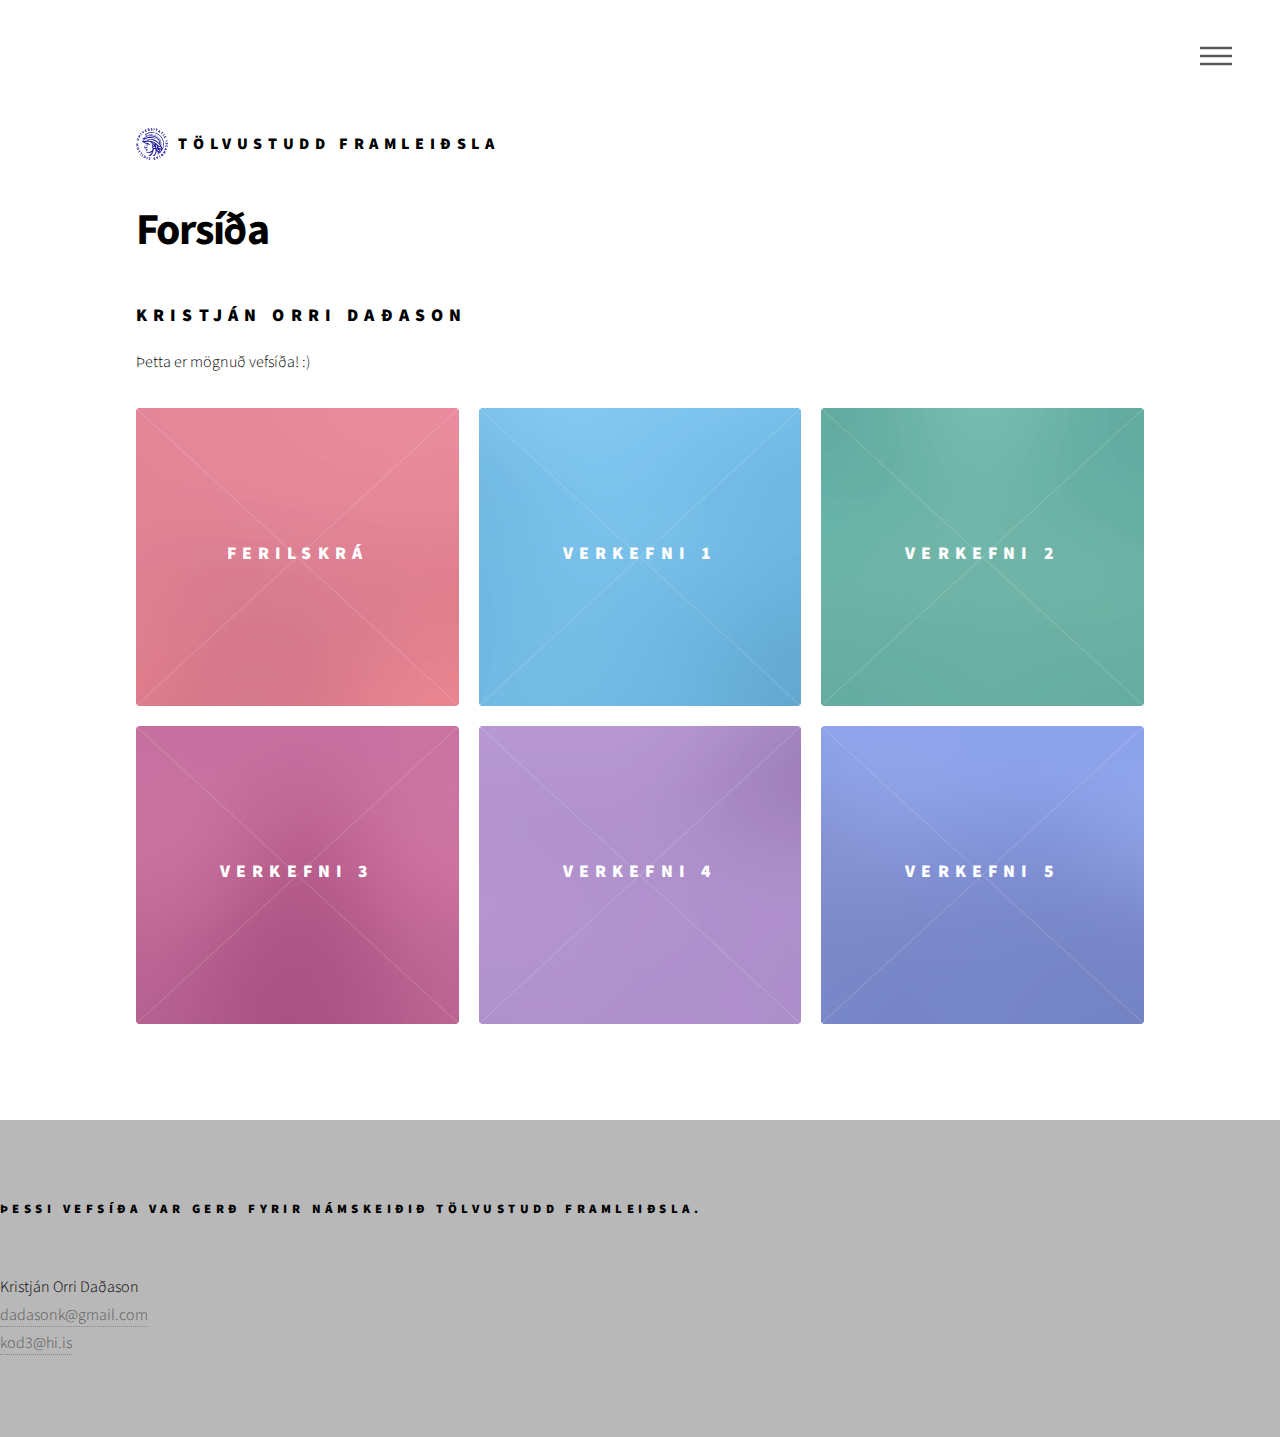
<file: index.html>
<!DOCTYPE HTML>
<!--
	Phantom by HTML5 UP
	html5up.net | @ajlkn
	Free for personal and commercial use under the CCA 3.0 license (html5up.net/license)
-->
<html>
	<head>
		<title>Forsíða VÉL608G Kristján Orri Daðason</title>
		<meta charset="utf-8" />
		<meta name="viewport" content="width=device-width, initial-scale=1, user-scalable=no" />
		<link rel="stylesheet" href="assets/css/main.css" />
		<noscript><link rel="stylesheet" href="assets/css/noscript.css" /></noscript>
	</head>
	<body class="is-preload">
		<!-- Wrapper -->
			<div id="wrapper">

				<!-- Header -->
					<header id="header">
						<div class="inner">

							<!-- Logo -->
								<a href="index.html" class="logo">
									<span class="symbol"><img src="images/HI_logo.svg" alt="" /></span><span class="title">Tölvustudd framleiðsla</span>
								</a>

							<!-- Nav -->
								<nav>
									<ul>
										<li><a href="#menu">Menu</a></li>
									</ul>
								</nav>

						</div>
					</header>

				<!-- Menu -->
					<nav id="menu">
						<h2>Kristján Orri Daðason</h2>
						<ul>
							<li><a href="index.html">Forsíða</a></li>
							<li><a href="nanar_um_mig.html">Ferilskrá</a></li>
							<li><a href="verkefni1.html">Verkefni 1</a></li>
							<li><a href="generic.html">Verkefni 2</a></li>
							<li><a href="elements.html">Elements</a></li>
						</ul>
					</nav>

				<!-- Main -->
					<div id="main">
						<div class="inner">
							<header>
								<h1>Forsíða</h1>
								<h2>Kristján Orri Daðason</h2>
								<p>Þetta er mögnuð vefsíða! :)</p>
							</header>
							<section class="tiles">
								<article class="style1">
									<span class="image">
										<img src="images/pic01.jpg" alt="" />
									</span>
									<a href="nanar_um_mig.html">
										<h2>Ferilskrá</h2>
										<div class="content">
											<p>Upplýsingar um mig</p>
										</div>
									</a>
								</article>
								<article class="style2">
									<span class="image">
										<img src="images/pic02.jpg" alt="" />
									</span>
									<a href="verkefni1.html">
										<h2>Verkefni 1</h2>
										<div class="content">
											<p>Nánar um vinnslu á verkefni 1</p>
										</div>
									</a>
								</article>
								<article class="style3">
									<span class="image">
										<img src="images/pic03.jpg" alt="" />
									</span>
									<a href="verkefni2.html">
										<h2>Verkefni 2</h2>
										<div class="content">
											<p>To be continued...</p>
										</div>
									</a>
								</article>
								<article class="style4">
									<span class="image">
										<img src="images/pic04.jpg" alt="" />
									</span>
									<a href="generic.html">
										<h2>Verkefni 3</h2>
										<div class="content">
											<p>To be continued...</p>
										</div>
									</a>
								</article>
								<article class="style5">
									<span class="image">
										<img src="images/pic05.jpg" alt="" />
									</span>
									<a href="generic.html">
										<h2>Verkefni 4</h2>
										<div class="content">
											<p>To be continued...</p>
										</div>
									</a>
								</article>
								<article class="style6">
									<span class="image">
										<img src="images/pic06.jpg" alt="" />
									</span>
									<a href="generic.html">
										<h2>Verkefni 5</h2>
										<div class="content">
											<p>To be continued...</p>
										</div>
									</a>
								</article>
							</section>
						</div>
					</div>

				<!-- Footer -->
				<footer id="footer">
					<div>
						<h4>Þessi vefsíða var gerð fyrir námskeiðið Tölvustudd Framleiðsla.</h4><br>
						<p>Kristján Orri Daðason<br>
						<a href="mailto:dadasonk@gmail.com">dadasonk@gmail.com</a><br>
						<a href="mailto:kod3@hi.is">kod3@hi.is</a></p>
					</div>
				</footer>

			</div>

		<!-- Scripts -->
			<script src="assets/js/jquery.min.js"></script>
			<script src="assets/js/browser.min.js"></script>
			<script src="assets/js/breakpoints.min.js"></script>
			<script src="assets/js/util.js"></script>
			<script src="assets/js/main.js"></script>

	</body>
</html>
</file>
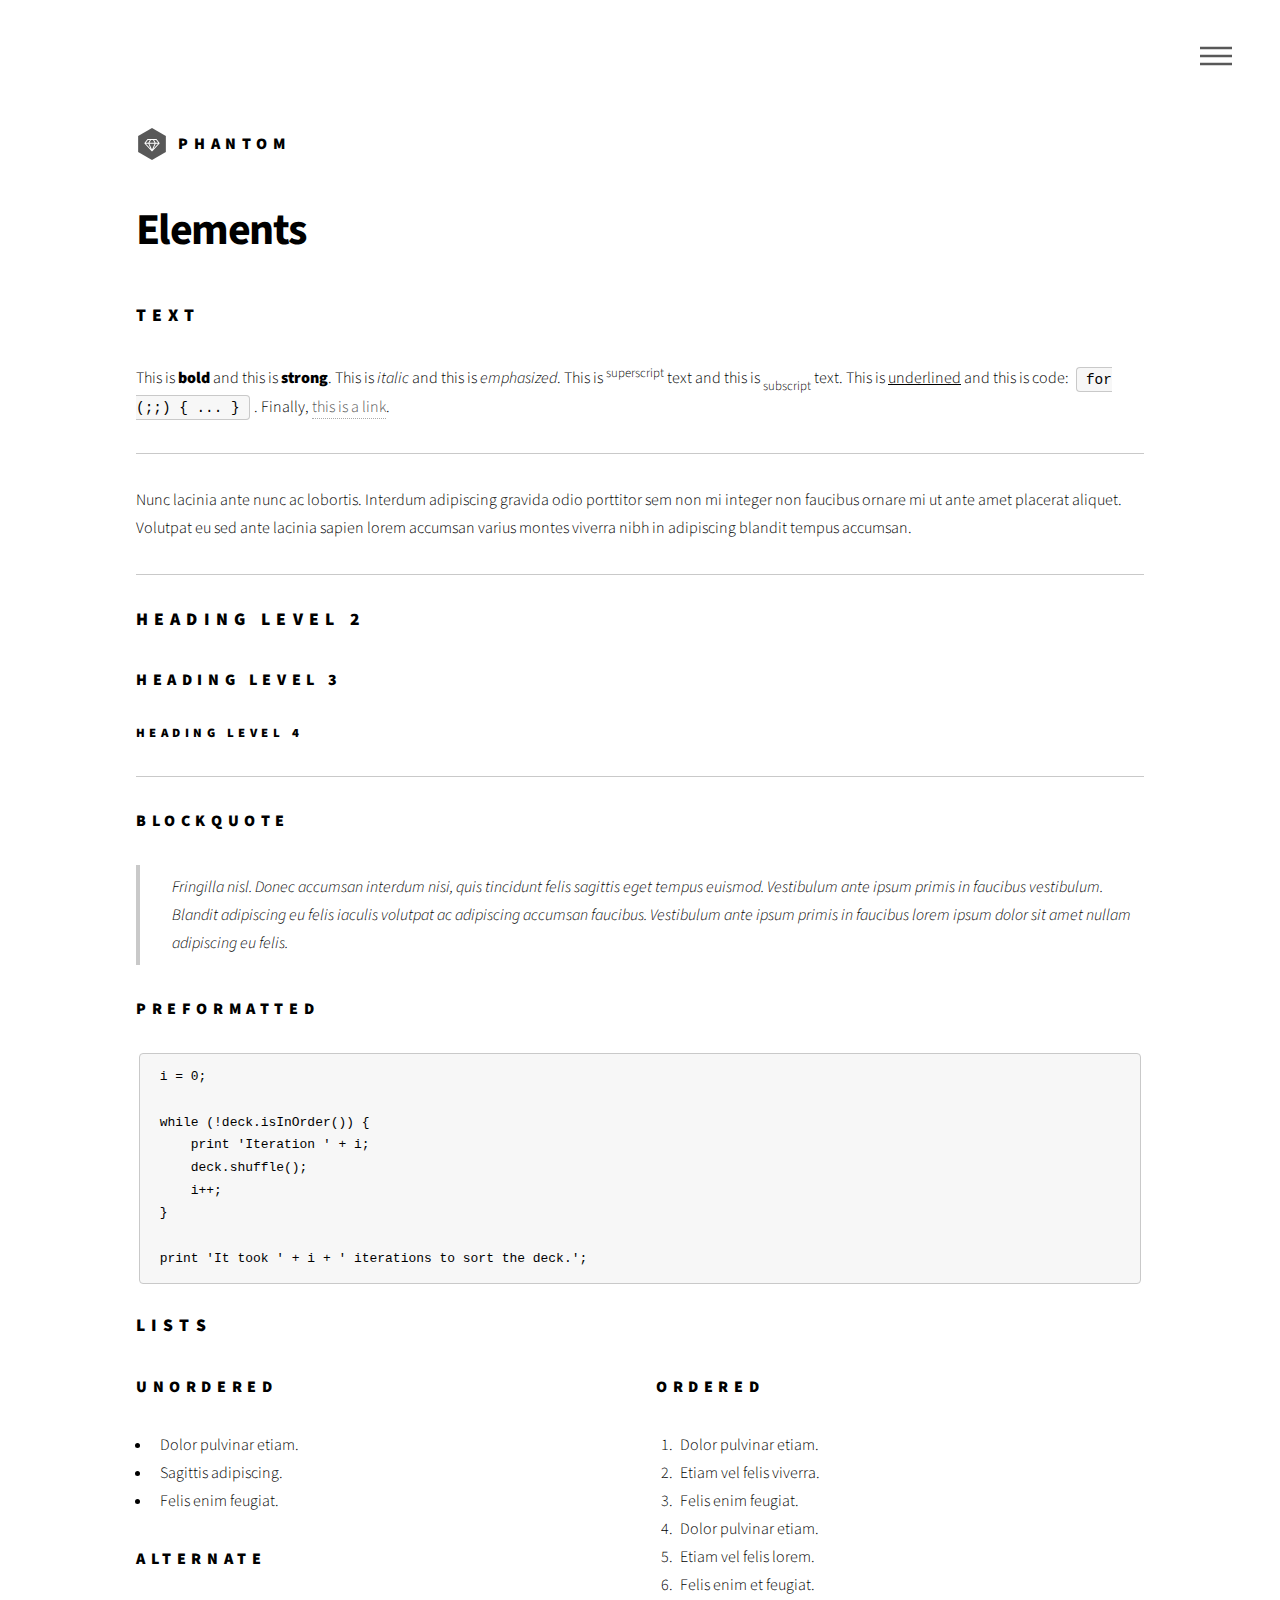
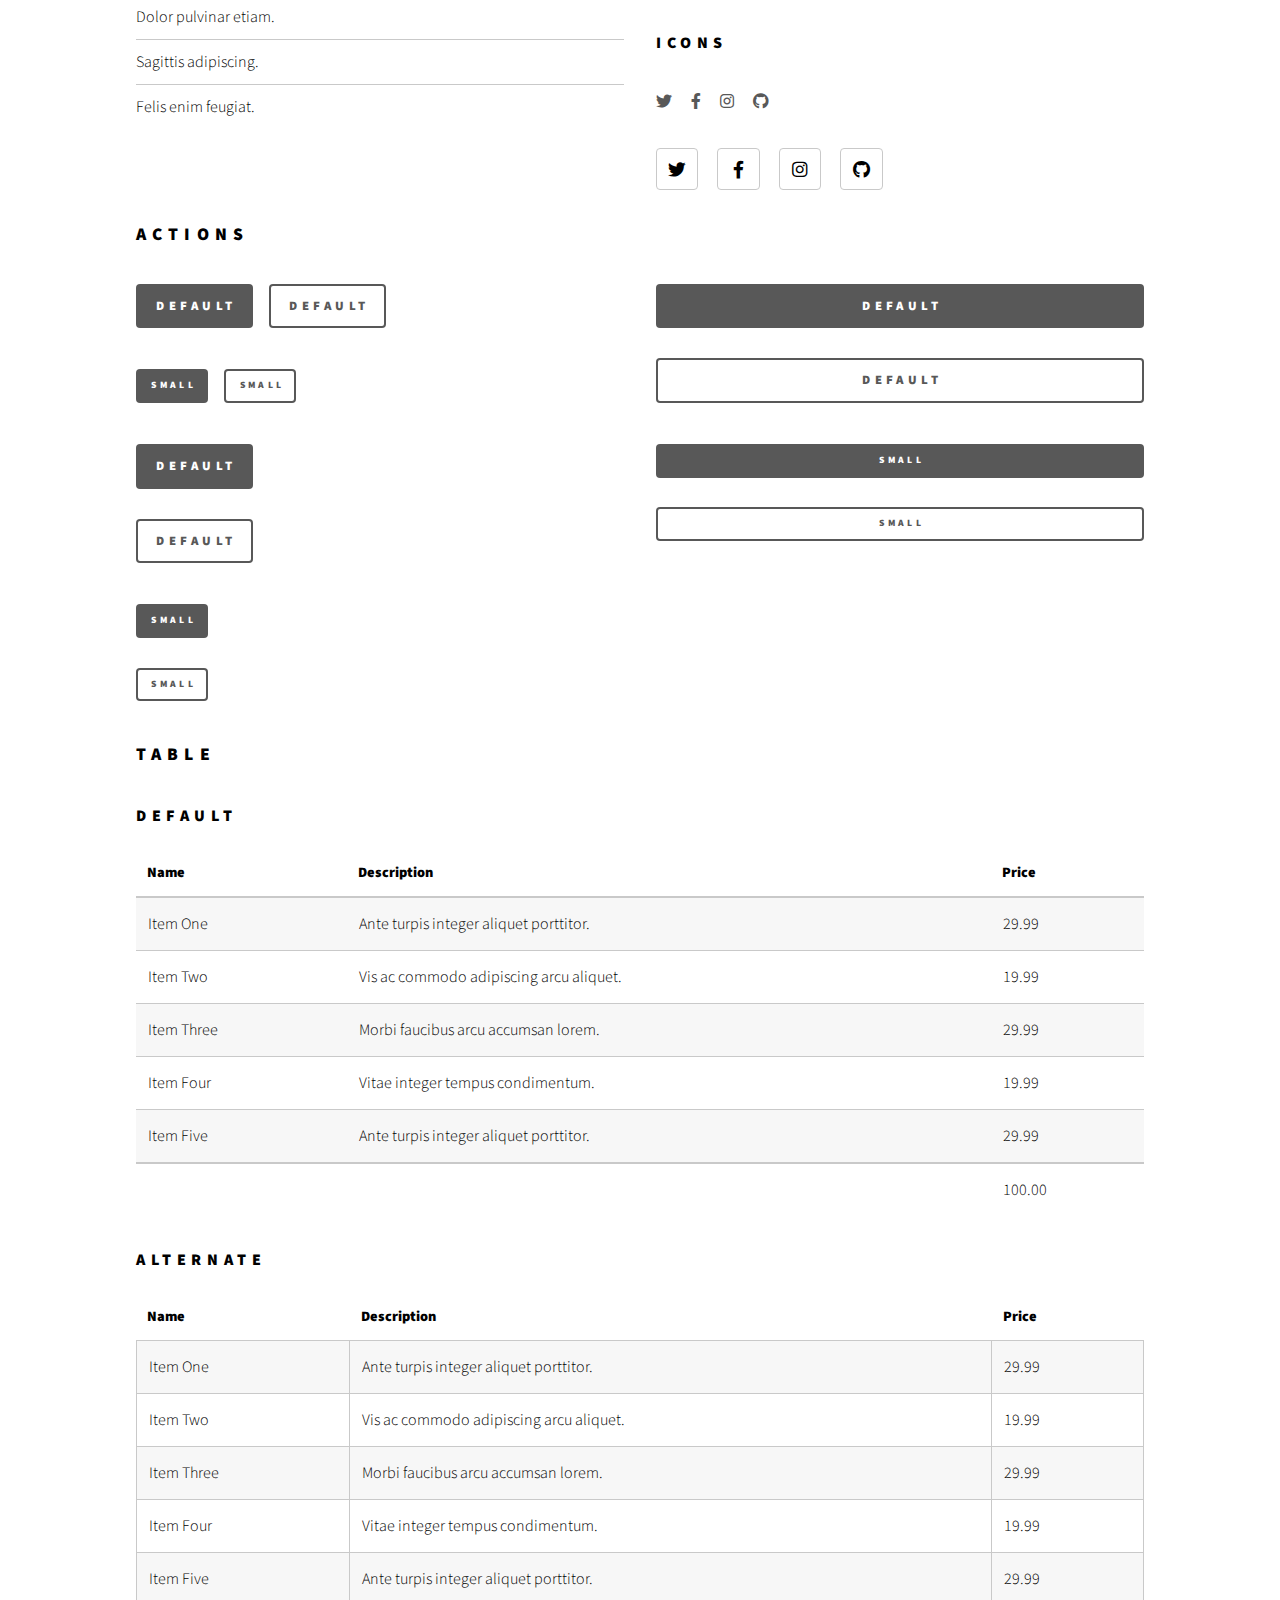
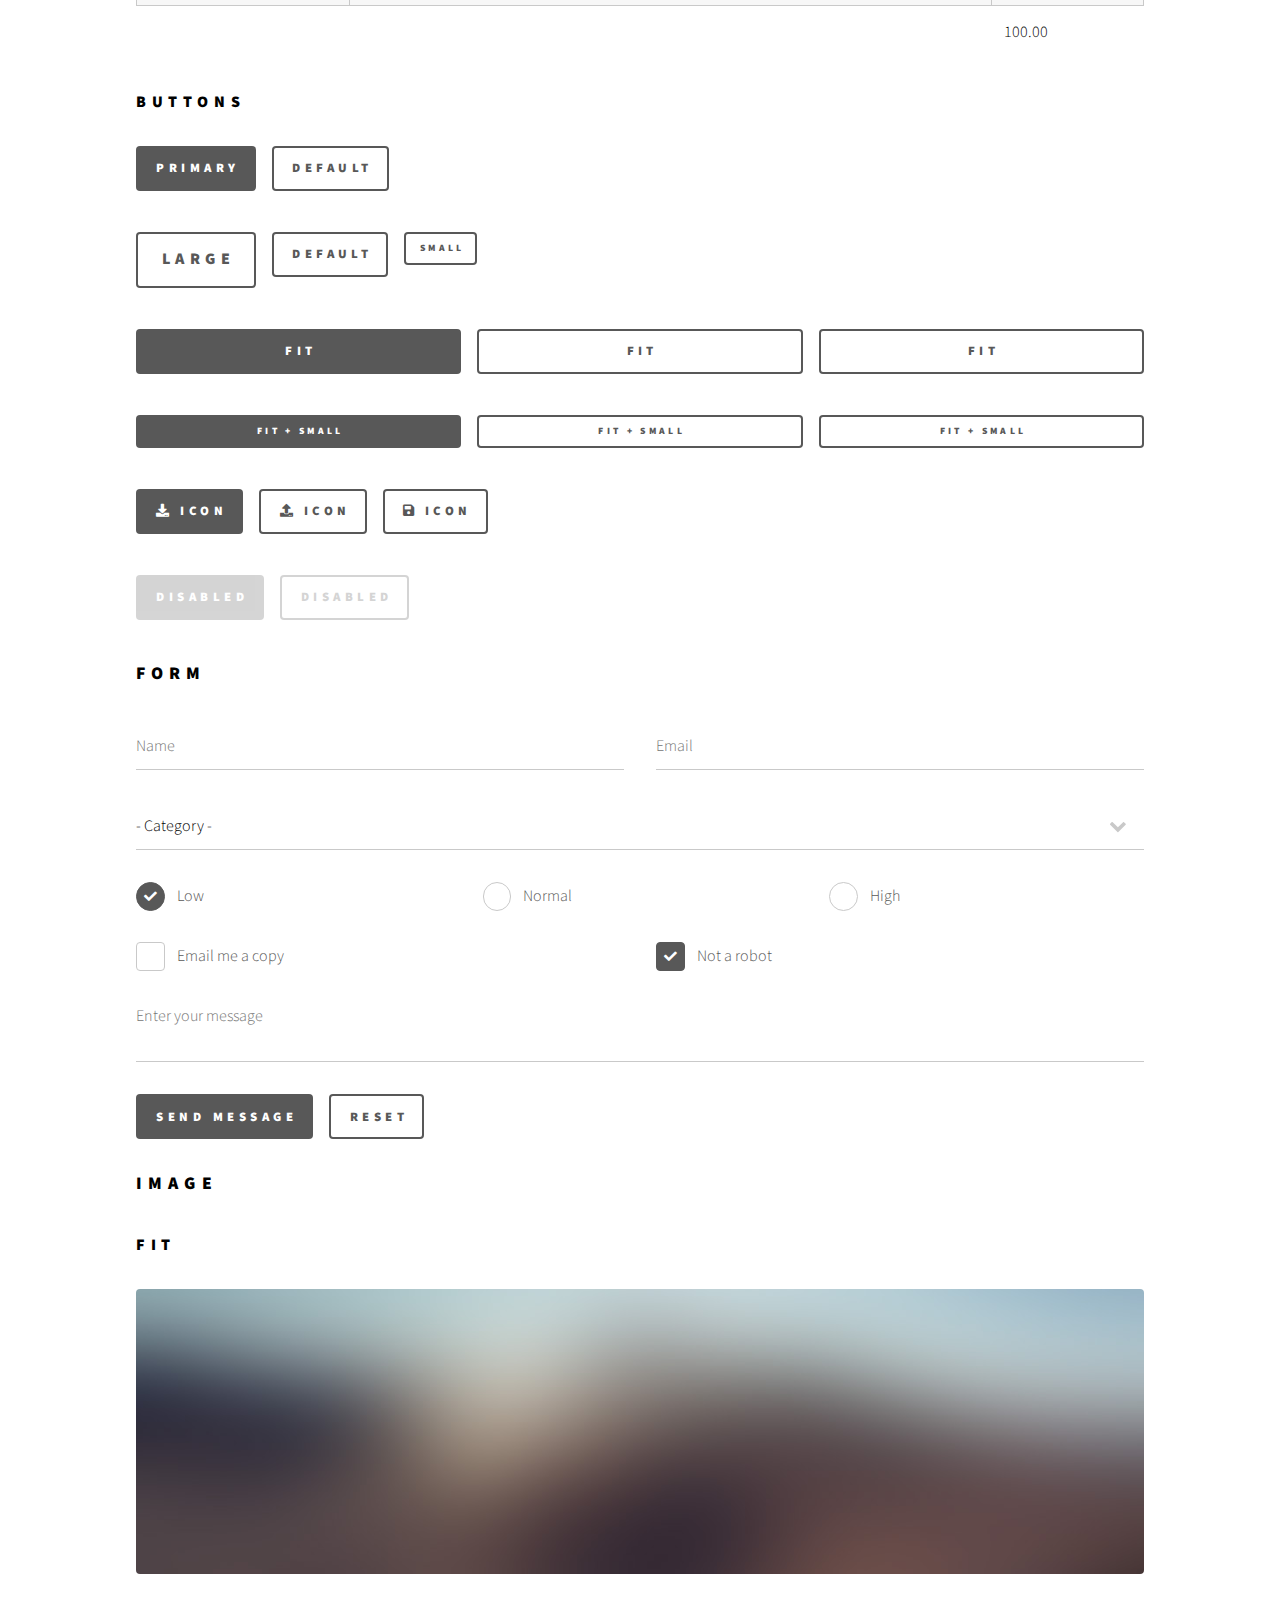
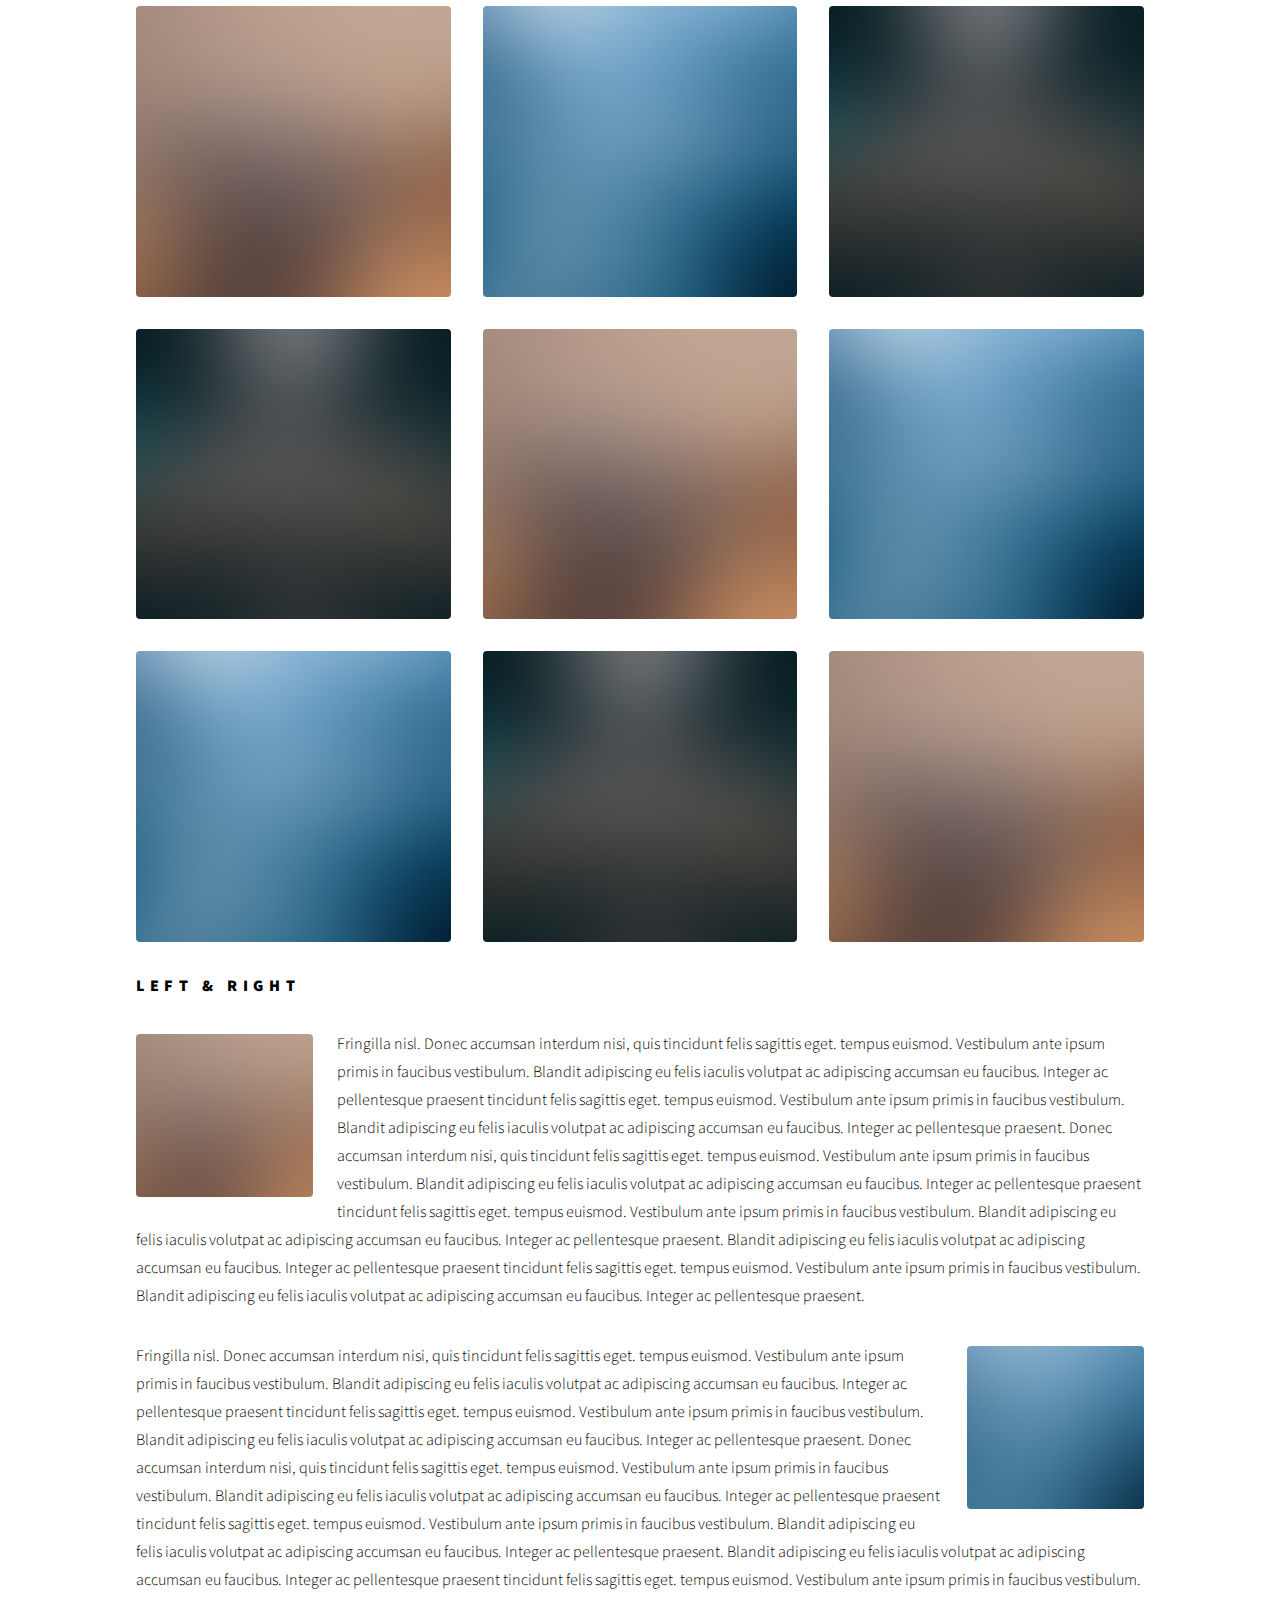
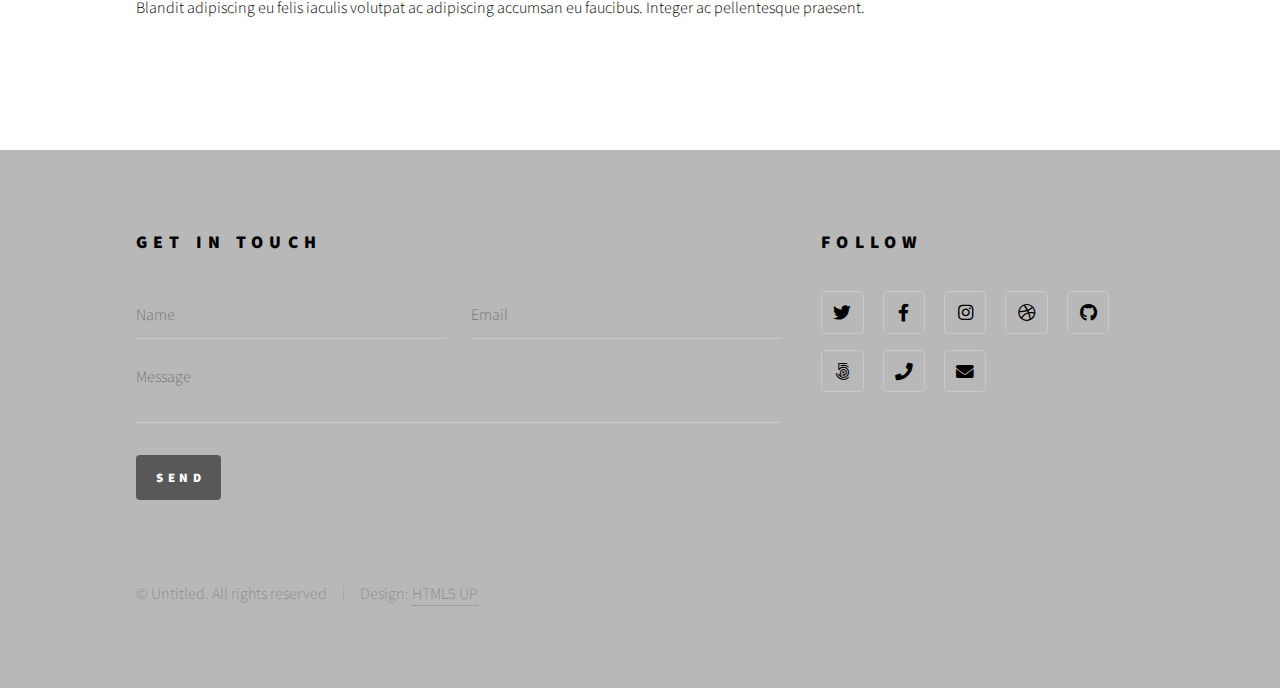
<file: elements.html>
<!DOCTYPE HTML>
<!--
	Phantom by HTML5 UP
	html5up.net | @ajlkn
	Free for personal and commercial use under the CCA 3.0 license (html5up.net/license)
-->
<html>
	<head>
		<title>VÉL608G Kristján Orri Daðason</title>
		<meta charset="utf-8" />
		<meta name="viewport" content="width=device-width, initial-scale=1, user-scalable=no" />
		<link rel="stylesheet" href="assets/css/main.css" />
		<noscript><link rel="stylesheet" href="assets/css/noscript.css" /></noscript>
	</head>
	<body class="is-preload">
		<!-- Wrapper -->
			<div id="wrapper">

				<!-- Header -->
					<header id="header">
						<div class="inner">

							<!-- Logo -->
								<a href="index.html" class="logo">
									<span class="symbol"><img src="images/logo.svg" alt="" /></span><span class="title">Phantom</span>
								</a>

							<!-- Nav -->
								<nav>
									<ul>
										<li><a href="#menu">Menu</a></li>
									</ul>
								</nav>

						</div>
					</header>

				<!-- Menu -->
					<nav id="menu">
						<h2>Menu</h2>
						<ul>
							<li><a href="index.html">Home</a></li>
							<li><a href="generic.html">Ipsum veroeros</a></li>
							<li><a href="generic.html">Tempus etiam</a></li>
							<li><a href="generic.html">Consequat dolor</a></li>
							<li><a href="elements.html">Elements</a></li>
						</ul>
					</nav>

				<!-- Main -->
					<div id="main">
						<div class="inner">
							<h1>Elements</h1>

							<!-- Text -->
								<section>
									<h2>Text</h2>
									<p>This is <b>bold</b> and this is <strong>strong</strong>. This is <i>italic</i> and this is <em>emphasized</em>.
									This is <sup>superscript</sup> text and this is <sub>subscript</sub> text.
									This is <u>underlined</u> and this is code: <code>for (;;) { ... }</code>. Finally, <a href="#">this is a link</a>.</p>
									<hr />
									<p>Nunc lacinia ante nunc ac lobortis. Interdum adipiscing gravida odio porttitor sem non mi integer non faucibus ornare mi ut ante amet placerat aliquet. Volutpat eu sed ante lacinia sapien lorem accumsan varius montes viverra nibh in adipiscing blandit tempus accumsan.</p>
									<hr />
									<h2>Heading Level 2</h2>
									<h3>Heading Level 3</h3>
									<h4>Heading Level 4</h4>
									<hr />
									<h3>Blockquote</h3>
									<blockquote>Fringilla nisl. Donec accumsan interdum nisi, quis tincidunt felis sagittis eget tempus euismod. Vestibulum ante ipsum primis in faucibus vestibulum. Blandit adipiscing eu felis iaculis volutpat ac adipiscing accumsan faucibus. Vestibulum ante ipsum primis in faucibus lorem ipsum dolor sit amet nullam adipiscing eu felis.</blockquote>
									<h3>Preformatted</h3>
									<pre><code>i = 0;

while (!deck.isInOrder()) {
    print 'Iteration ' + i;
    deck.shuffle();
    i++;
}

print 'It took ' + i + ' iterations to sort the deck.';</code></pre>
								</section>

							<!-- Lists -->
								<section>
									<h2>Lists</h2>
									<div class="row">
										<div class="col-6 col-12-medium">
											<h3>Unordered</h3>
											<ul>
												<li>Dolor pulvinar etiam.</li>
												<li>Sagittis adipiscing.</li>
												<li>Felis enim feugiat.</li>
											</ul>
											<h3>Alternate</h3>
											<ul class="alt">
												<li>Dolor pulvinar etiam.</li>
												<li>Sagittis adipiscing.</li>
												<li>Felis enim feugiat.</li>
											</ul>
										</div>
										<div class="col-6 col-12-medium">
											<h3>Ordered</h3>
											<ol>
												<li>Dolor pulvinar etiam.</li>
												<li>Etiam vel felis viverra.</li>
												<li>Felis enim feugiat.</li>
												<li>Dolor pulvinar etiam.</li>
												<li>Etiam vel felis lorem.</li>
												<li>Felis enim et feugiat.</li>
											</ol>
											<h3>Icons</h3>
											<ul class="icons">
												<li><a href="#" class="icon brands style1 fa-twitter"><span class="label">Twitter</span></a></li>
												<li><a href="#" class="icon brands style1 fa-facebook-f"><span class="label">Facebook</span></a></li>
												<li><a href="#" class="icon brands style1 fa-instagram"><span class="label">Instagram</span></a></li>
												<li><a href="#" class="icon brands style1 fa-github"><span class="label">Github</span></a></li>
											</ul>
											<ul class="icons">
												<li><a href="#" class="icon brands style2 fa-twitter"><span class="label">Twitter</span></a></li>
												<li><a href="#" class="icon brands style2 fa-facebook-f"><span class="label">Facebook</span></a></li>
												<li><a href="#" class="icon brands style2 fa-instagram"><span class="label">Instagram</span></a></li>
												<li><a href="#" class="icon brands style2 fa-github"><span class="label">Github</span></a></li>
											</ul>
										</div>
									</div>
									<h2>Actions</h2>
									<div class="row">
										<div class="col-6 col-12-medium">
											<ul class="actions">
												<li><a href="#" class="button primary">Default</a></li>
												<li><a href="#" class="button">Default</a></li>
											</ul>
											<ul class="actions small">
												<li><a href="#" class="button primary small">Small</a></li>
												<li><a href="#" class="button small">Small</a></li>
											</ul>
											<ul class="actions stacked">
												<li><a href="#" class="button primary">Default</a></li>
												<li><a href="#" class="button">Default</a></li>
											</ul>
											<ul class="actions stacked">
												<li><a href="#" class="button primary small">Small</a></li>
												<li><a href="#" class="button small">Small</a></li>
											</ul>
										</div>
										<div class="col-6 col-12-medium">
											<ul class="actions stacked">
												<li><a href="#" class="button primary fit">Default</a></li>
												<li><a href="#" class="button fit">Default</a></li>
											</ul>
											<ul class="actions stacked">
												<li><a href="#" class="button primary small fit">Small</a></li>
												<li><a href="#" class="button small fit">Small</a></li>
											</ul>
										</div>
									</div>
								</section>

							<!-- Table -->
								<section>
									<h2>Table</h2>
									<h3>Default</h3>
									<div class="table-wrapper">
										<table>
											<thead>
												<tr>
													<th>Name</th>
													<th>Description</th>
													<th>Price</th>
												</tr>
											</thead>
											<tbody>
												<tr>
													<td>Item One</td>
													<td>Ante turpis integer aliquet porttitor.</td>
													<td>29.99</td>
												</tr>
												<tr>
													<td>Item Two</td>
													<td>Vis ac commodo adipiscing arcu aliquet.</td>
													<td>19.99</td>
												</tr>
												<tr>
													<td>Item Three</td>
													<td> Morbi faucibus arcu accumsan lorem.</td>
													<td>29.99</td>
												</tr>
												<tr>
													<td>Item Four</td>
													<td>Vitae integer tempus condimentum.</td>
													<td>19.99</td>
												</tr>
												<tr>
													<td>Item Five</td>
													<td>Ante turpis integer aliquet porttitor.</td>
													<td>29.99</td>
												</tr>
											</tbody>
											<tfoot>
												<tr>
													<td colspan="2"></td>
													<td>100.00</td>
												</tr>
											</tfoot>
										</table>
									</div>

									<h3>Alternate</h3>
									<div class="table-wrapper">
										<table class="alt">
											<thead>
												<tr>
													<th>Name</th>
													<th>Description</th>
													<th>Price</th>
												</tr>
											</thead>
											<tbody>
												<tr>
													<td>Item One</td>
													<td>Ante turpis integer aliquet porttitor.</td>
													<td>29.99</td>
												</tr>
												<tr>
													<td>Item Two</td>
													<td>Vis ac commodo adipiscing arcu aliquet.</td>
													<td>19.99</td>
												</tr>
												<tr>
													<td>Item Three</td>
													<td> Morbi faucibus arcu accumsan lorem.</td>
													<td>29.99</td>
												</tr>
												<tr>
													<td>Item Four</td>
													<td>Vitae integer tempus condimentum.</td>
													<td>19.99</td>
												</tr>
												<tr>
													<td>Item Five</td>
													<td>Ante turpis integer aliquet porttitor.</td>
													<td>29.99</td>
												</tr>
											</tbody>
											<tfoot>
												<tr>
													<td colspan="2"></td>
													<td>100.00</td>
												</tr>
											</tfoot>
										</table>
									</div>
								</section>

							<!-- Buttons -->
								<section>
									<h3>Buttons</h3>
									<ul class="actions">
										<li><a href="#" class="button primary">Primary</a></li>
										<li><a href="#" class="button">Default</a></li>
									</ul>
									<ul class="actions">
										<li><a href="#" class="button large">Large</a></li>
										<li><a href="#" class="button">Default</a></li>
										<li><a href="#" class="button small">Small</a></li>
									</ul>
									<ul class="actions fit">
										<li><a href="#" class="button primary fit">Fit</a></li>
										<li><a href="#" class="button fit">Fit</a></li>
										<li><a href="#" class="button fit">Fit</a></li>
									</ul>
									<ul class="actions fit small">
										<li><a href="#" class="button primary fit small">Fit + Small</a></li>
										<li><a href="#" class="button fit small">Fit + Small</a></li>
										<li><a href="#" class="button fit small">Fit + Small</a></li>
									</ul>
									<ul class="actions">
										<li><a href="#" class="button primary icon solid fa-download">Icon</a></li>
										<li><a href="#" class="button icon solid fa-upload">Icon</a></li>
										<li><a href="#" class="button icon solid fa-save">Icon</a></li>
									</ul>
									<ul class="actions">
										<li><span class="button primary disabled">Disabled</span></li>
										<li><span class="button disabled">Disabled</span></li>
									</ul>
								</section>

							<!-- Form -->
								<section>
									<h2>Form</h2>
									<form method="post" action="#">
										<div class="row gtr-uniform">
											<div class="col-6 col-12-xsmall">
												<input type="text" name="demo-name" id="demo-name" value="" placeholder="Name" />
											</div>
											<div class="col-6 col-12-xsmall">
												<input type="email" name="demo-email" id="demo-email" value="" placeholder="Email" />
											</div>
											<div class="col-12">
												<select name="demo-category" id="demo-category">
													<option value="">- Category -</option>
													<option value="1">Manufacturing</option>
													<option value="1">Shipping</option>
													<option value="1">Administration</option>
													<option value="1">Human Resources</option>
												</select>
											</div>
											<div class="col-4 col-12-small">
												<input type="radio" id="demo-priority-low" name="demo-priority" checked>
												<label for="demo-priority-low">Low</label>
											</div>
											<div class="col-4 col-12-small">
												<input type="radio" id="demo-priority-normal" name="demo-priority">
												<label for="demo-priority-normal">Normal</label>
											</div>
											<div class="col-4 col-12-small">
												<input type="radio" id="demo-priority-high" name="demo-priority">
												<label for="demo-priority-high">High</label>
											</div>
											<div class="col-6 col-12-small">
												<input type="checkbox" id="demo-copy" name="demo-copy">
												<label for="demo-copy">Email me a copy</label>
											</div>
											<div class="col-6 col-12-small">
												<input type="checkbox" id="demo-human" name="demo-human" checked>
												<label for="demo-human">Not a robot</label>
											</div>
											<div class="col-12">
												<textarea name="demo-message" id="demo-message" placeholder="Enter your message" rows="6"></textarea>
											</div>
											<div class="col-12">
												<ul class="actions">
													<li><input type="submit" value="Send Message" class="primary" /></li>
													<li><input type="reset" value="Reset" /></li>
												</ul>
											</div>
										</div>
									</form>
								</section>

							<!-- Image -->
								<section>
									<h2>Image</h2>
									<h3>Fit</h3>
									<div class="box alt">
										<div class="row gtr-uniform">
											<div class="col-12"><span class="image fit"><img src="images/pic13.jpg" alt="" /></span></div>
											<div class="col-4"><span class="image fit"><img src="images/pic01.jpg" alt="" /></span></div>
											<div class="col-4"><span class="image fit"><img src="images/pic02.jpg" alt="" /></span></div>
											<div class="col-4"><span class="image fit"><img src="images/pic03.jpg" alt="" /></span></div>
											<div class="col-4"><span class="image fit"><img src="images/pic03.jpg" alt="" /></span></div>
											<div class="col-4"><span class="image fit"><img src="images/pic01.jpg" alt="" /></span></div>
											<div class="col-4"><span class="image fit"><img src="images/pic02.jpg" alt="" /></span></div>
											<div class="col-4"><span class="image fit"><img src="images/pic02.jpg" alt="" /></span></div>
											<div class="col-4"><span class="image fit"><img src="images/pic03.jpg" alt="" /></span></div>
											<div class="col-4"><span class="image fit"><img src="images/pic01.jpg" alt="" /></span></div>
										</div>
									</div>
									<h3>Left &amp; Right</h3>
									<p><span class="image left"><img src="images/pic14.jpg" alt="" /></span>Fringilla nisl. Donec accumsan interdum nisi, quis tincidunt felis sagittis eget. tempus euismod. Vestibulum ante ipsum primis in faucibus vestibulum. Blandit adipiscing eu felis iaculis volutpat ac adipiscing accumsan eu faucibus. Integer ac pellentesque praesent tincidunt felis sagittis eget. tempus euismod. Vestibulum ante ipsum primis in faucibus vestibulum. Blandit adipiscing eu felis iaculis volutpat ac adipiscing accumsan eu faucibus. Integer ac pellentesque praesent. Donec accumsan interdum nisi, quis tincidunt felis sagittis eget. tempus euismod. Vestibulum ante ipsum primis in faucibus vestibulum. Blandit adipiscing eu felis iaculis volutpat ac adipiscing accumsan eu faucibus. Integer ac pellentesque praesent tincidunt felis sagittis eget. tempus euismod. Vestibulum ante ipsum primis in faucibus vestibulum. Blandit adipiscing eu felis iaculis volutpat ac adipiscing accumsan eu faucibus. Integer ac pellentesque praesent. Blandit adipiscing eu felis iaculis volutpat ac adipiscing accumsan eu faucibus. Integer ac pellentesque praesent tincidunt felis sagittis eget. tempus euismod. Vestibulum ante ipsum primis in faucibus vestibulum. Blandit adipiscing eu felis iaculis volutpat ac adipiscing accumsan eu faucibus. Integer ac pellentesque praesent.</p>
									<p><span class="image right"><img src="images/pic15.jpg" alt="" /></span>Fringilla nisl. Donec accumsan interdum nisi, quis tincidunt felis sagittis eget. tempus euismod. Vestibulum ante ipsum primis in faucibus vestibulum. Blandit adipiscing eu felis iaculis volutpat ac adipiscing accumsan eu faucibus. Integer ac pellentesque praesent tincidunt felis sagittis eget. tempus euismod. Vestibulum ante ipsum primis in faucibus vestibulum. Blandit adipiscing eu felis iaculis volutpat ac adipiscing accumsan eu faucibus. Integer ac pellentesque praesent. Donec accumsan interdum nisi, quis tincidunt felis sagittis eget. tempus euismod. Vestibulum ante ipsum primis in faucibus vestibulum. Blandit adipiscing eu felis iaculis volutpat ac adipiscing accumsan eu faucibus. Integer ac pellentesque praesent tincidunt felis sagittis eget. tempus euismod. Vestibulum ante ipsum primis in faucibus vestibulum. Blandit adipiscing eu felis iaculis volutpat ac adipiscing accumsan eu faucibus. Integer ac pellentesque praesent. Blandit adipiscing eu felis iaculis volutpat ac adipiscing accumsan eu faucibus. Integer ac pellentesque praesent tincidunt felis sagittis eget. tempus euismod. Vestibulum ante ipsum primis in faucibus vestibulum. Blandit adipiscing eu felis iaculis volutpat ac adipiscing accumsan eu faucibus. Integer ac pellentesque praesent.</p>
								</section>

						</div>
					</div>

				<!-- Footer -->
					<footer id="footer">
						<div class="inner">
							<section>
								<h2>Get in touch</h2>
								<form method="post" action="#">
									<div class="fields">
										<div class="field half">
											<input type="text" name="name" id="name" placeholder="Name" />
										</div>
										<div class="field half">
											<input type="email" name="email" id="email" placeholder="Email" />
										</div>
										<div class="field">
											<textarea name="message" id="message" placeholder="Message"></textarea>
										</div>
									</div>
									<ul class="actions">
										<li><input type="submit" value="Send" class="primary" /></li>
									</ul>
								</form>
							</section>
							<section>
								<h2>Follow</h2>
								<ul class="icons">
									<li><a href="#" class="icon brands style2 fa-twitter"><span class="label">Twitter</span></a></li>
									<li><a href="#" class="icon brands style2 fa-facebook-f"><span class="label">Facebook</span></a></li>
									<li><a href="#" class="icon brands style2 fa-instagram"><span class="label">Instagram</span></a></li>
									<li><a href="#" class="icon brands style2 fa-dribbble"><span class="label">Dribbble</span></a></li>
									<li><a href="#" class="icon brands style2 fa-github"><span class="label">GitHub</span></a></li>
									<li><a href="#" class="icon brands style2 fa-500px"><span class="label">500px</span></a></li>
									<li><a href="#" class="icon solid style2 fa-phone"><span class="label">Phone</span></a></li>
									<li><a href="#" class="icon solid style2 fa-envelope"><span class="label">Email</span></a></li>
								</ul>
							</section>
							<ul class="copyright">
								<li>&copy; Untitled. All rights reserved</li><li>Design: <a href="http://html5up.net">HTML5 UP</a></li>
							</ul>
						</div>
					</footer>

			</div>

		<!-- Scripts -->
			<script src="assets/js/jquery.min.js"></script>
			<script src="assets/js/browser.min.js"></script>
			<script src="assets/js/breakpoints.min.js"></script>
			<script src="assets/js/util.js"></script>
			<script src="assets/js/main.js"></script>

	</body>
</html>
</file>
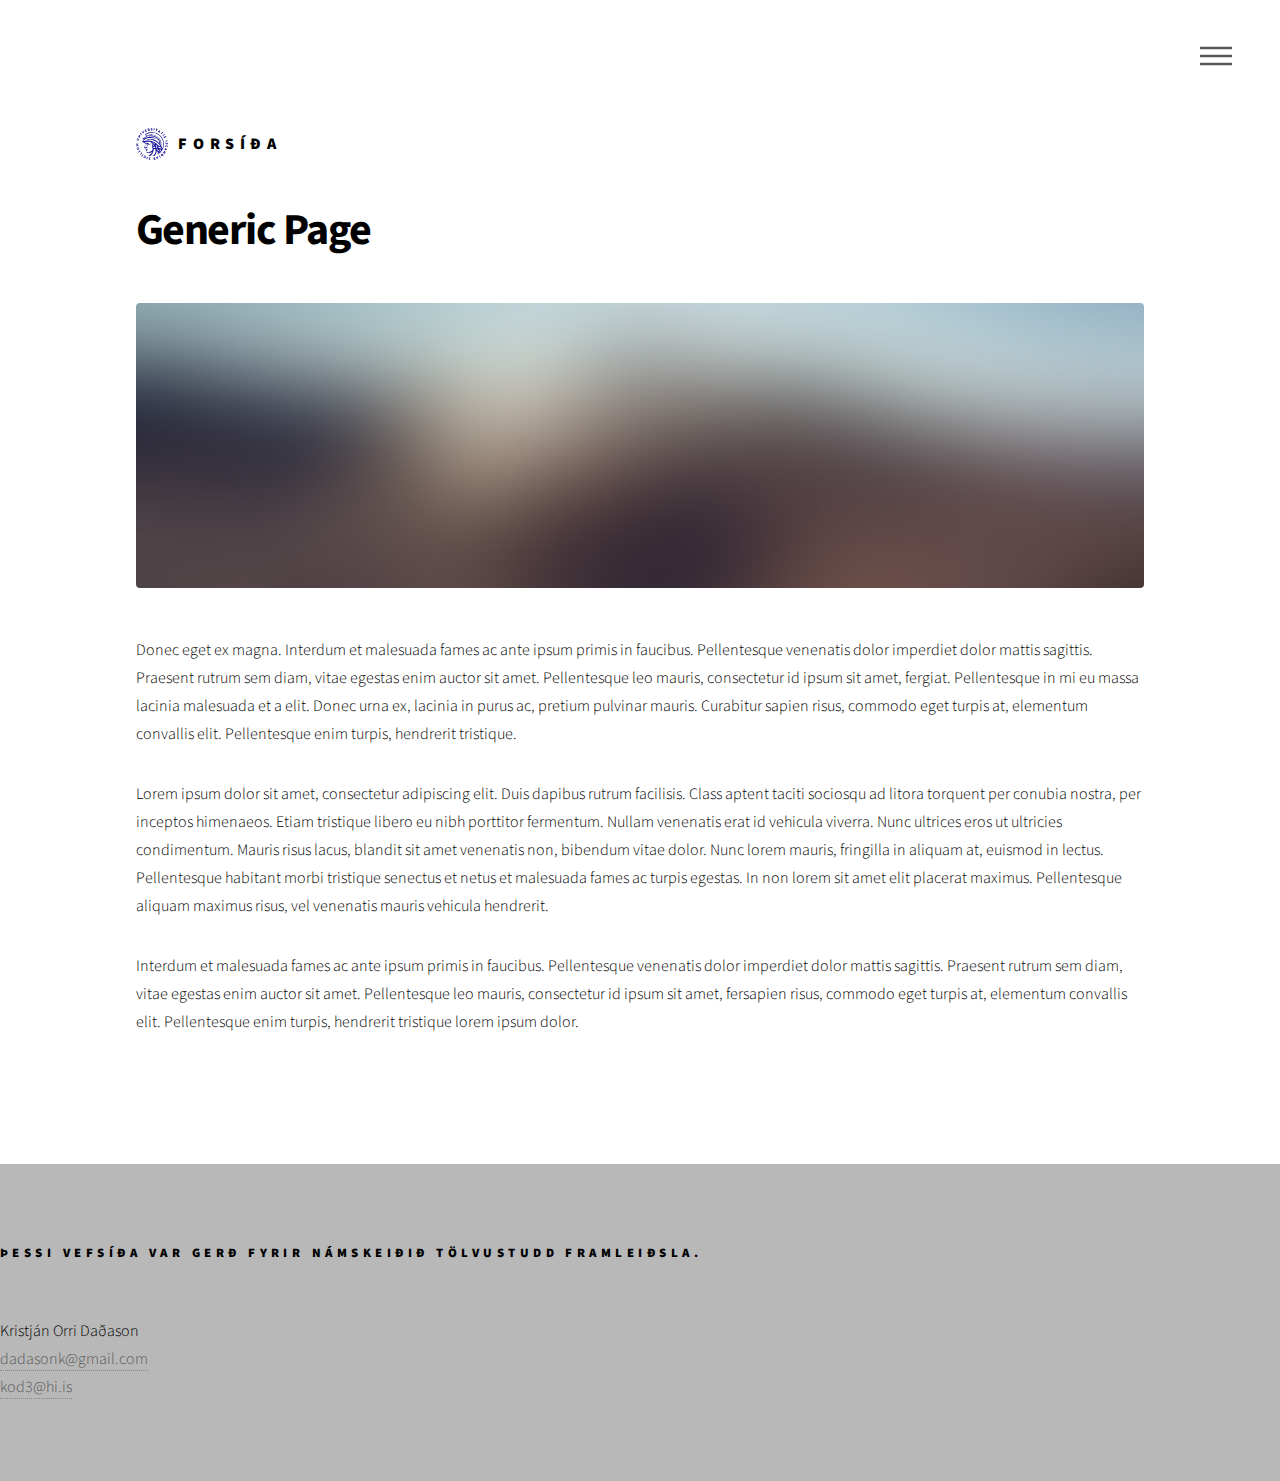
<file: generic.html>
<!DOCTYPE HTML>
<!--
	Phantom by HTML5 UP
	html5up.net | @ajlkn
	Free for personal and commercial use under the CCA 3.0 license (html5up.net/license)
-->
<html>
	<head>
		<title>Generic - Phantom by HTML5 UP</title>
		<meta charset="utf-8" />
		<meta name="viewport" content="width=device-width, initial-scale=1, user-scalable=no" />
		<link rel="stylesheet" href="assets/css/main.css" />
		<noscript><link rel="stylesheet" href="assets/css/noscript.css" /></noscript>
	</head>
	<body class="is-preload">
		<!-- Wrapper -->
			<div id="wrapper">

				<!-- Header -->
					<header id="header">
						<div class="inner">

							<!-- Logo -->
								<a href="index.html" class="logo">
									<span class="symbol"><img src="images/HI_logo.svg" alt="" /></span><span class="title">Forsíða</span>
								</a>

							<!-- Nav -->
								<nav>
									<ul>
										<li><a href="#menu">Menu</a></li>
									</ul>
								</nav>

						</div>
					</header>

				<!-- Menu -->
				<nav id="menu">
					<h2>Kristján Orri Daðason</h2>
					<ul>
						<li><a href="index.html">Forsíða</a></li>
						<li><a href="nanar_um_mig.html">Ferilskrá</a></li>
						<li><a href="verkefni1.html">Verkefni 1</a></li>
						<li><a href="generic.html">Verkefni 2</a></li>
						<li><a href="elements.html">Elements</a></li>
					</ul>
				</nav>

				<!-- Main -->
					<div id="main">
						<div class="inner">
							<h1>Generic Page</h1>
							<span class="image main"><img src="images/pic13.jpg" alt="" /></span>
							<p>Donec eget ex magna. Interdum et malesuada fames ac ante ipsum primis in faucibus. Pellentesque venenatis dolor imperdiet dolor mattis sagittis. Praesent rutrum sem diam, vitae egestas enim auctor sit amet. Pellentesque leo mauris, consectetur id ipsum sit amet, fergiat. Pellentesque in mi eu massa lacinia malesuada et a elit. Donec urna ex, lacinia in purus ac, pretium pulvinar mauris. Curabitur sapien risus, commodo eget turpis at, elementum convallis elit. Pellentesque enim turpis, hendrerit tristique.</p>
							<p>Lorem ipsum dolor sit amet, consectetur adipiscing elit. Duis dapibus rutrum facilisis. Class aptent taciti sociosqu ad litora torquent per conubia nostra, per inceptos himenaeos. Etiam tristique libero eu nibh porttitor fermentum. Nullam venenatis erat id vehicula viverra. Nunc ultrices eros ut ultricies condimentum. Mauris risus lacus, blandit sit amet venenatis non, bibendum vitae dolor. Nunc lorem mauris, fringilla in aliquam at, euismod in lectus. Pellentesque habitant morbi tristique senectus et netus et malesuada fames ac turpis egestas. In non lorem sit amet elit placerat maximus. Pellentesque aliquam maximus risus, vel venenatis mauris vehicula hendrerit.</p>
							<p>Interdum et malesuada fames ac ante ipsum primis in faucibus. Pellentesque venenatis dolor imperdiet dolor mattis sagittis. Praesent rutrum sem diam, vitae egestas enim auctor sit amet. Pellentesque leo mauris, consectetur id ipsum sit amet, fersapien risus, commodo eget turpis at, elementum convallis elit. Pellentesque enim turpis, hendrerit tristique lorem ipsum dolor.</p>
						</div>
					</div>

				<!-- Footer -->
				<footer id="footer">
					<div>
						<h4>Þessi vefsíða var gerð fyrir námskeiðið Tölvustudd Framleiðsla.</h4><br>
						<p>Kristján Orri Daðason<br>
						<a href="mailto:dadasonk@gmail.com">dadasonk@gmail.com</a><br>
						<a href="mailto:kod3@hi.is">kod3@hi.is</a></p>
					</div>
				</footer>

			</div>

		<!-- Scripts -->
			<script src="assets/js/jquery.min.js"></script>
			<script src="assets/js/browser.min.js"></script>
			<script src="assets/js/breakpoints.min.js"></script>
			<script src="assets/js/util.js"></script>
			<script src="assets/js/main.js"></script>

	</body>
</html>
</file>
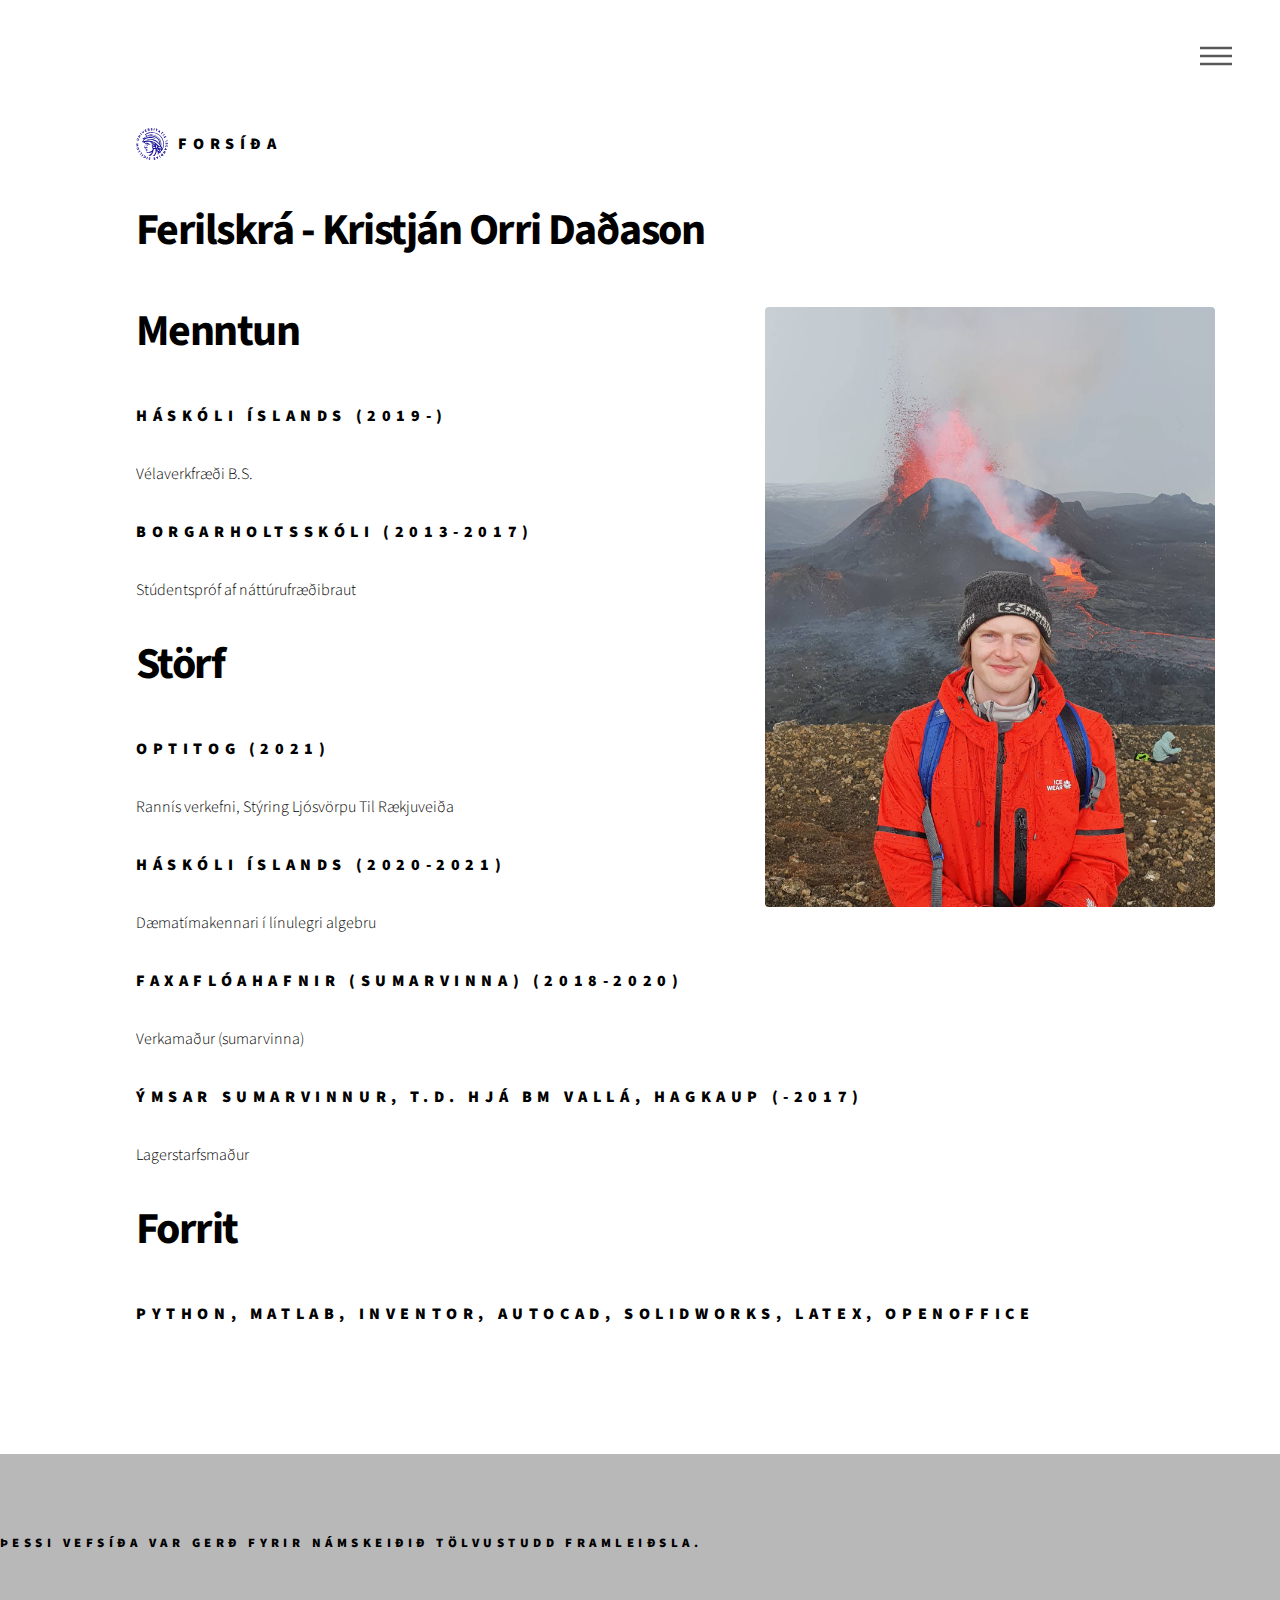
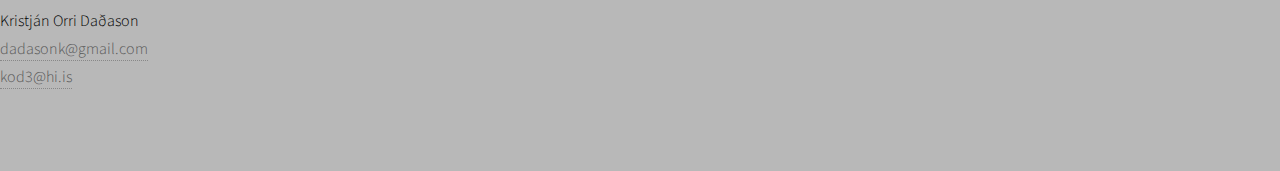
<file: nanar_um_mig.html>
<!DOCTYPE HTML>
<!--
	Phantom by HTML5 UP
	html5up.net | @ajlkn
	Free for personal and commercial use under the CCA 3.0 license (html5up.net/license)
-->
<html>
	<head>
		<title>Nánar um Kristján Orra Daðason</title>
		<meta charset="utf-8" />
		<meta name="viewport" content="width=device-width, initial-scale=1, user-scalable=no" />
		<link rel="stylesheet" href="assets/css/main.css" />
		<noscript><link rel="stylesheet" href="assets/css/noscript.css" /></noscript>
	</head>
	<body class="is-preload">
		<!-- Wrapper -->
			<div id="wrapper">

				<!-- Header -->
					<header id="header">
						<div class="inner">

							<!-- Logo -->
								<a href="index.html" class="logo">
									<span class="symbol"><img src="images/HI_logo.svg" alt="" /></span><span class="title">Forsíða</span>
								</a>

							<!-- Nav -->
								<nav>
									<ul>
										<li><a href="#menu">Menu</a></li>
									</ul>
								</nav>

						</div>
					</header>

				<!-- Menu -->
				<nav id="menu">
					<h2>Kristján Orri Daðason</h2>
					<ul>
						<li><a href="index.html">Forsíða</a></li>
						<li><a href="nanar_um_mig.html">Ferilskrá</a></li>
						<li><a href="verkefni1.html">Verkefni 1</a></li>
						<li><a href="generic.html">Verkefni 2</a></li>
						<li><a href="elements.html">Elements</a></li>
					</ul>
				</nav>

				<!-- Main -->
					<div id="main">
						<div class="inner">
							<h1>Ferilskrá - Kristján Orri Daðason</h1>
							<span class="image right"><img src="images/krissi.jpg" alt="" style="width:450px !important;height:600px !important;"/></span>
							<h1>Menntun</h1>
							<h3>Háskóli Íslands (2019-)</h3>
							<p>Vélaverkfræði B.S.</p>
							<h3>Borgarholtsskóli (2013-2017)</h3>
							<p>Stúdentspróf af náttúrufræðibraut</p>
							<h1>Störf</h1>
							<h3>Optitog (2021)</h3>
							<p>Rannís verkefni, Stýring Ljósvörpu Til Rækjuveiða</p>
							<h3>Háskóli Íslands (2020-2021)</h3>
							<p>Dæmatímakennari í línulegri algebru</p>
							<h3>Faxaflóahafnir (sumarvinna) (2018-2020)</h3>
							<p>Verkamaður (sumarvinna)</p>
							<h3>Ýmsar sumarvinnur, t.d. hjá BM Vallá, Hagkaup (-2017)</h3>
							<p>Lagerstarfsmaður</p>
							<h1>Forrit</h1>
							<h3>Python, Matlab, Inventor, Autocad, Solidworks, LATEX, OpenOffice</h3>
							
						</div>
					</div>

				<!-- Footer -->
				<footer id="footer">
					<div>
						<h4>Þessi vefsíða var gerð fyrir námskeiðið Tölvustudd Framleiðsla.</h4><br>
						<p>Kristján Orri Daðason<br>
						<a href="mailto:dadasonk@gmail.com">dadasonk@gmail.com</a><br>
						<a href="mailto:kod3@hi.is">kod3@hi.is</a></p>
					</div>
				</footer>

			</div>

		<!-- Scripts -->
			<script src="assets/js/jquery.min.js"></script>
			<script src="assets/js/browser.min.js"></script>
			<script src="assets/js/breakpoints.min.js"></script>
			<script src="assets/js/util.js"></script>
			<script src="assets/js/main.js"></script>

	</body>
</html>
</file>
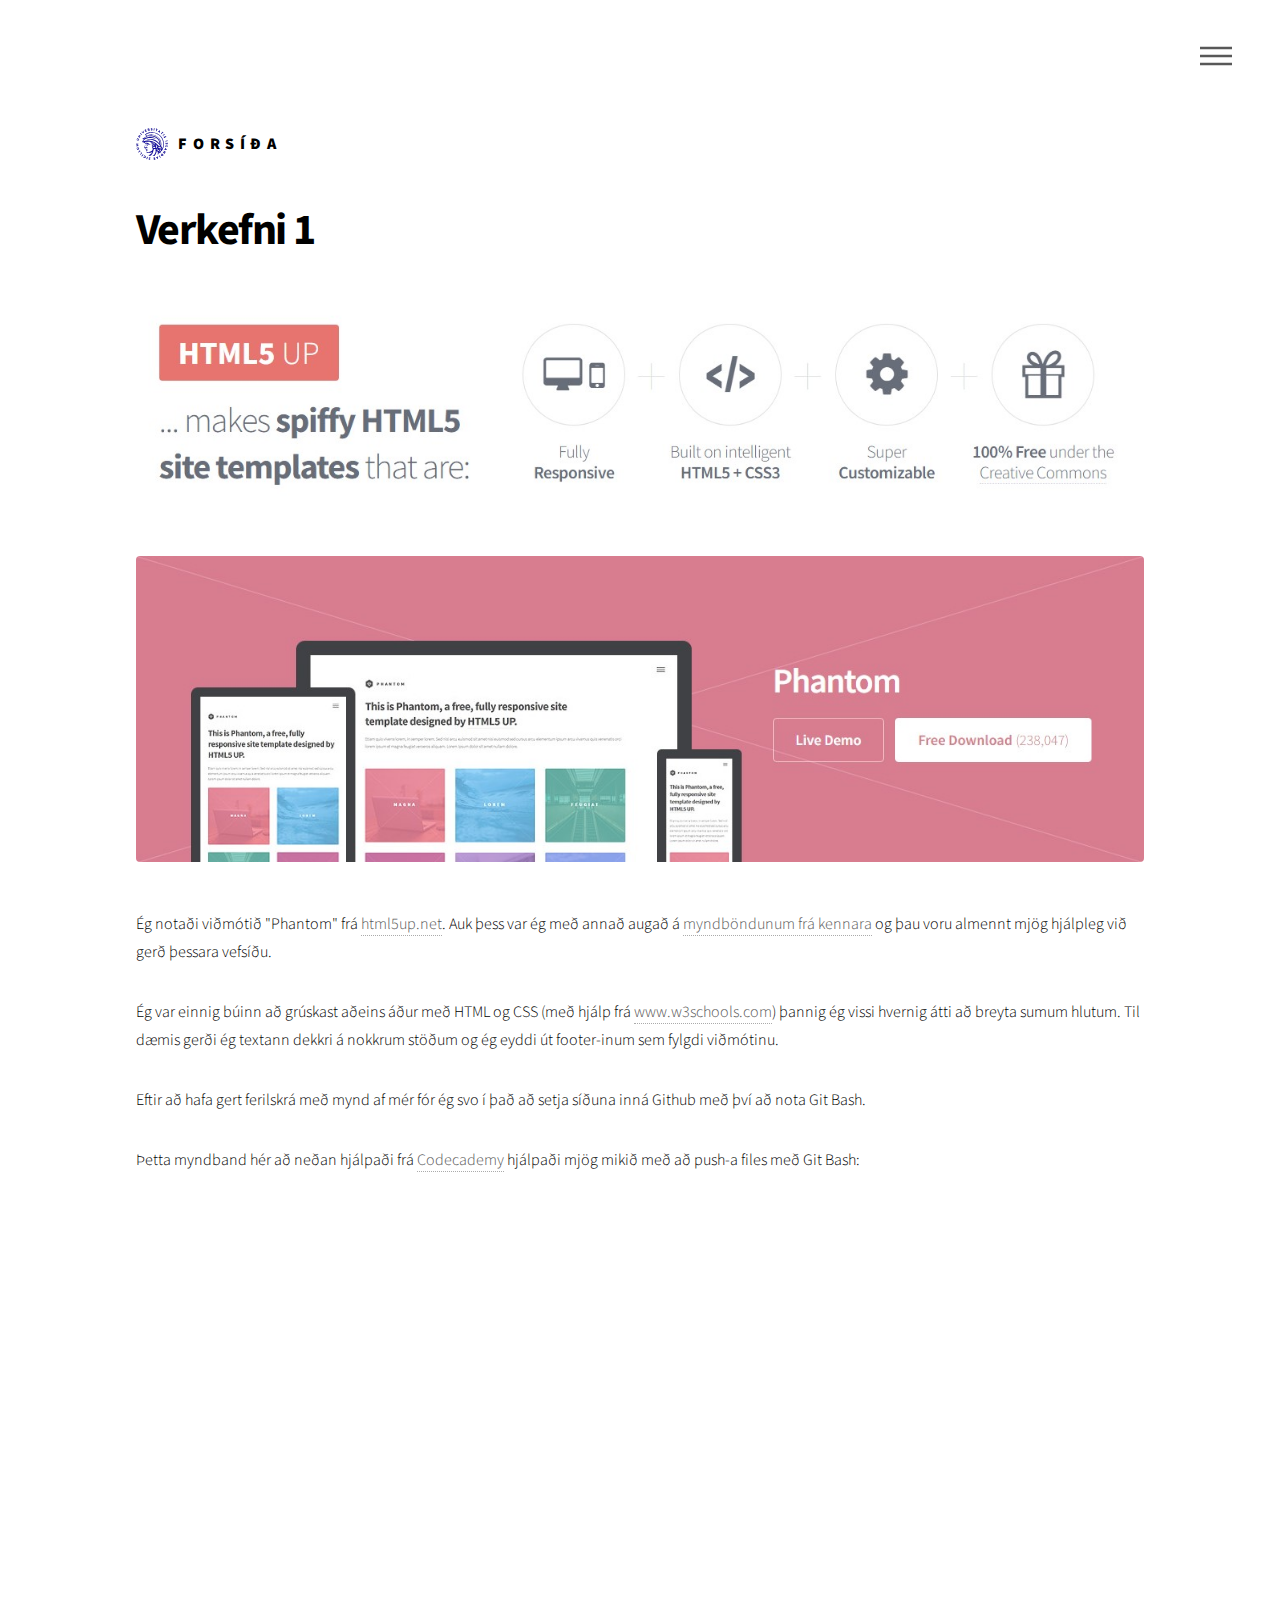
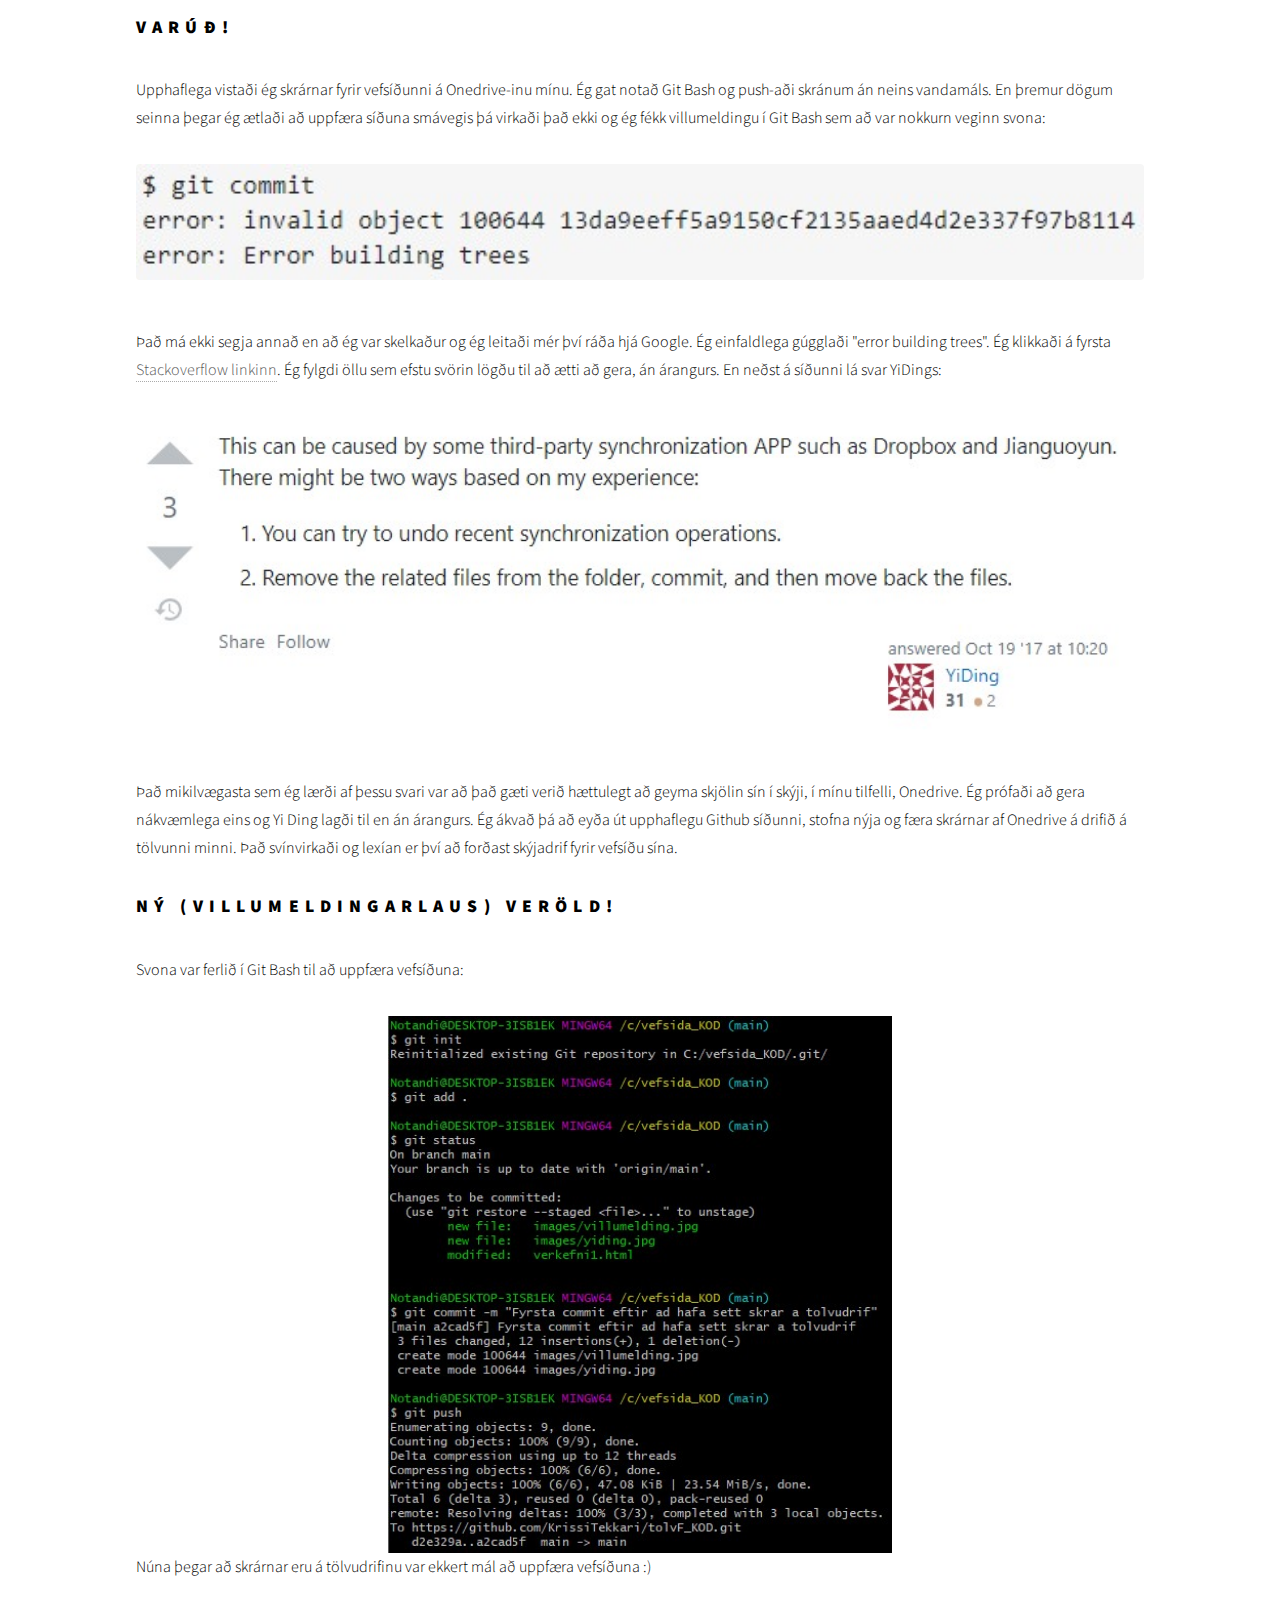
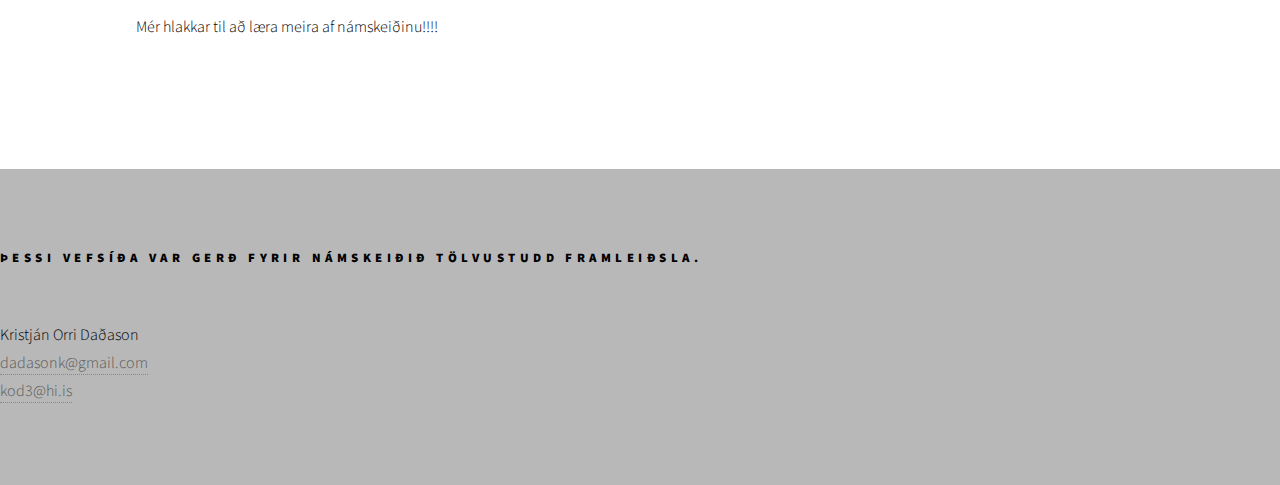
<file: verkefni1.html>
<!DOCTYPE HTML>
<!--
	Phantom by HTML5 UP
	html5up.net | @ajlkn
	Free for personal and commercial use under the CCA 3.0 license (html5up.net/license)
-->
<html>
	<head>
		<title>Verkefni 1</title>
		<meta charset="utf-8" />
		<meta name="viewport" content="width=device-width, initial-scale=1, user-scalable=no" />
		<link rel="stylesheet" href="assets/css/main.css" />
		<noscript><link rel="stylesheet" href="assets/css/noscript.css" /></noscript>
	</head>
	<body class="is-preload">
		<!-- Wrapper -->
			<div id="wrapper">

				<!-- Header -->
					<header id="header">
						<div class="inner">

							<!-- Logo -->
								<a href="index.html" class="logo">
									<span class="symbol"><img src="images/HI_logo.svg" alt="" /></span><span class="title">Forsíða</span>
								</a>

							<!-- Nav -->
								<nav>
									<ul>
										<li><a href="#menu">Menu</a></li>
									</ul>
								</nav>

						</div>
					</header>

				<!-- Menu -->
				<nav id="menu">
					<h2>Kristján Orri Daðason</h2>
					<ul>
						<li><a href="index.html">Forsíða</a></li>
						<li><a href="nanar_um_mig.html">Ferilskrá</a></li>
						<li><a href="verkefni1.html">Verkefni 1</a></li>
						<li><a href="generic.html">Verkefni 2</a></li>
						<li><a href="elements.html">Elements</a></li>
					</ul>
				</nav>

				<!-- Main -->
					<div id="main">
						<div class="inner">
							<h1>Verkefni 1</h1>
							<span class="image main"><img src="images/5up.jpg" alt=""/></span>
							<span class="image main"><img src="images/phantomm.jpg" alt=""/></span>
							<p>Ég notaði viðmótið "Phantom" frá <a href="https://html5up.net/">html5up.net</a>. Auk þess var ég með annað augað á  <a href="https://www.youtube.com/playlist?list=PLU4NWxEpJJumoJghcC5V3rjv0_VHE7IQr">myndböndunum frá kennara</a> og þau voru almennt mjög hjálpleg við gerð þessara vefsíðu.</p>
							<p>Ég var einnig búinn að grúskast aðeins áður með HTML og CSS (með hjálp frá <a href="https://www.w3schools.com/">www.w3schools.com</a>) þannig ég vissi hvernig átti að breyta sumum hlutum. Til dæmis gerði ég textann dekkri á nokkrum stöðum og ég eyddi út footer-inum sem fylgdi viðmótinu.</p>
							<p>Eftir að hafa gert ferilskrá með mynd af mér fór ég svo í það að setja síðuna inná Github með því að nota Git Bash.</p>
							<p>Þetta myndband hér að neðan hjálpaði frá <a href="https://www.codecademy.com/">Codecademy</a> hjálpaði mjög mikið með að push-a files með Git Bash:</p>
							<iframe src="https://www.youtube.com/embed/wrb7Gge9yoE" style="position:relative; top: 0px; left: 200px;" width="600" height="400"></iframe>
							<h2>Varúð!</h2>
							<p>Upphaflega vistaði ég skrárnar fyrir vefsíðunni á Onedrive-inu mínu. Ég gat notað Git Bash og push-aði skránum án neins vandamáls. 
								En þremur dögum seinna þegar ég ætlaði að uppfæra síðuna smávegis þá virkaði það ekki og ég fékk villumeldingu í Git Bash sem að var nokkurn veginn svona:</p>
							<span class="image main"><img src="images/villumelding.jpg" alt="Villumelding"/></span>
							<p>Það má ekki segja annað en að ég var skelkaður og ég leitaði mér því ráða hjá Google. Ég einfaldlega gúgglaði "error building trees".
								Ég klikkaði á fyrsta <a href="https://stackoverflow.com/questions/14448326/git-commit-stopped-working-error-building-trees">Stackoverflow linkinn</a>.
							Ég fylgdi öllu sem efstu svörin lögðu til að ætti að gera, án árangurs. En neðst á síðunni lá svar YiDings:</p>
							<span class="image main"><img src="images/yiding.jpg" alt="YiDing the King"/></span>
							<p>Það mikilvægasta sem ég lærði af þessu svari var að það gæti verið hættulegt að geyma skjölin sín í skýji, í mínu tilfelli, Onedrive.
								Ég prófaði að gera nákvæmlega eins og Yi Ding lagði til en án árangurs. Ég ákvað þá að eyða út upphaflegu Github síðunni, stofna nýja og færa skrárnar af Onedrive á drifið á tölvunni minni.								
								Það svínvirkaði og lexían er því að forðast skýjadrif fyrir vefsíðu sína.</p>
							<h2>Ný (villumeldingarlaus) veröld!</h2>
							<p>Svona var ferlið í Git Bash til að uppfæra vefsíðuna: </p>
							<img src="images/git_bash_kodi.jpg" alt="Git Bash hax" class="center" height="50%">
							<p>Núna þegar að skrárnar eru á tölvudrifinu var ekkert mál að uppfæra vefsíðuna :)</p>
							<p>Mér hlakkar til að læra meira af námskeiðinu!!!!</p>
						</div>
					</div>

				<!-- Footer -->
				<footer id="footer">
					<div>
						<h4>Þessi vefsíða var gerð fyrir námskeiðið Tölvustudd Framleiðsla.</h4><br>
						<p>Kristján Orri Daðason<br>
						<a href="mailto:dadasonk@gmail.com">dadasonk@gmail.com</a><br>
						<a href="mailto:kod3@hi.is">kod3@hi.is</a></p>
					</div>
				</footer>

			</div>

		<!-- Scripts -->
			<script src="assets/js/jquery.min.js"></script>
			<script src="assets/js/browser.min.js"></script>
			<script src="assets/js/breakpoints.min.js"></script>
			<script src="assets/js/util.js"></script>
			<script src="assets/js/main.js"></script>

	</body>
</html>
</file>
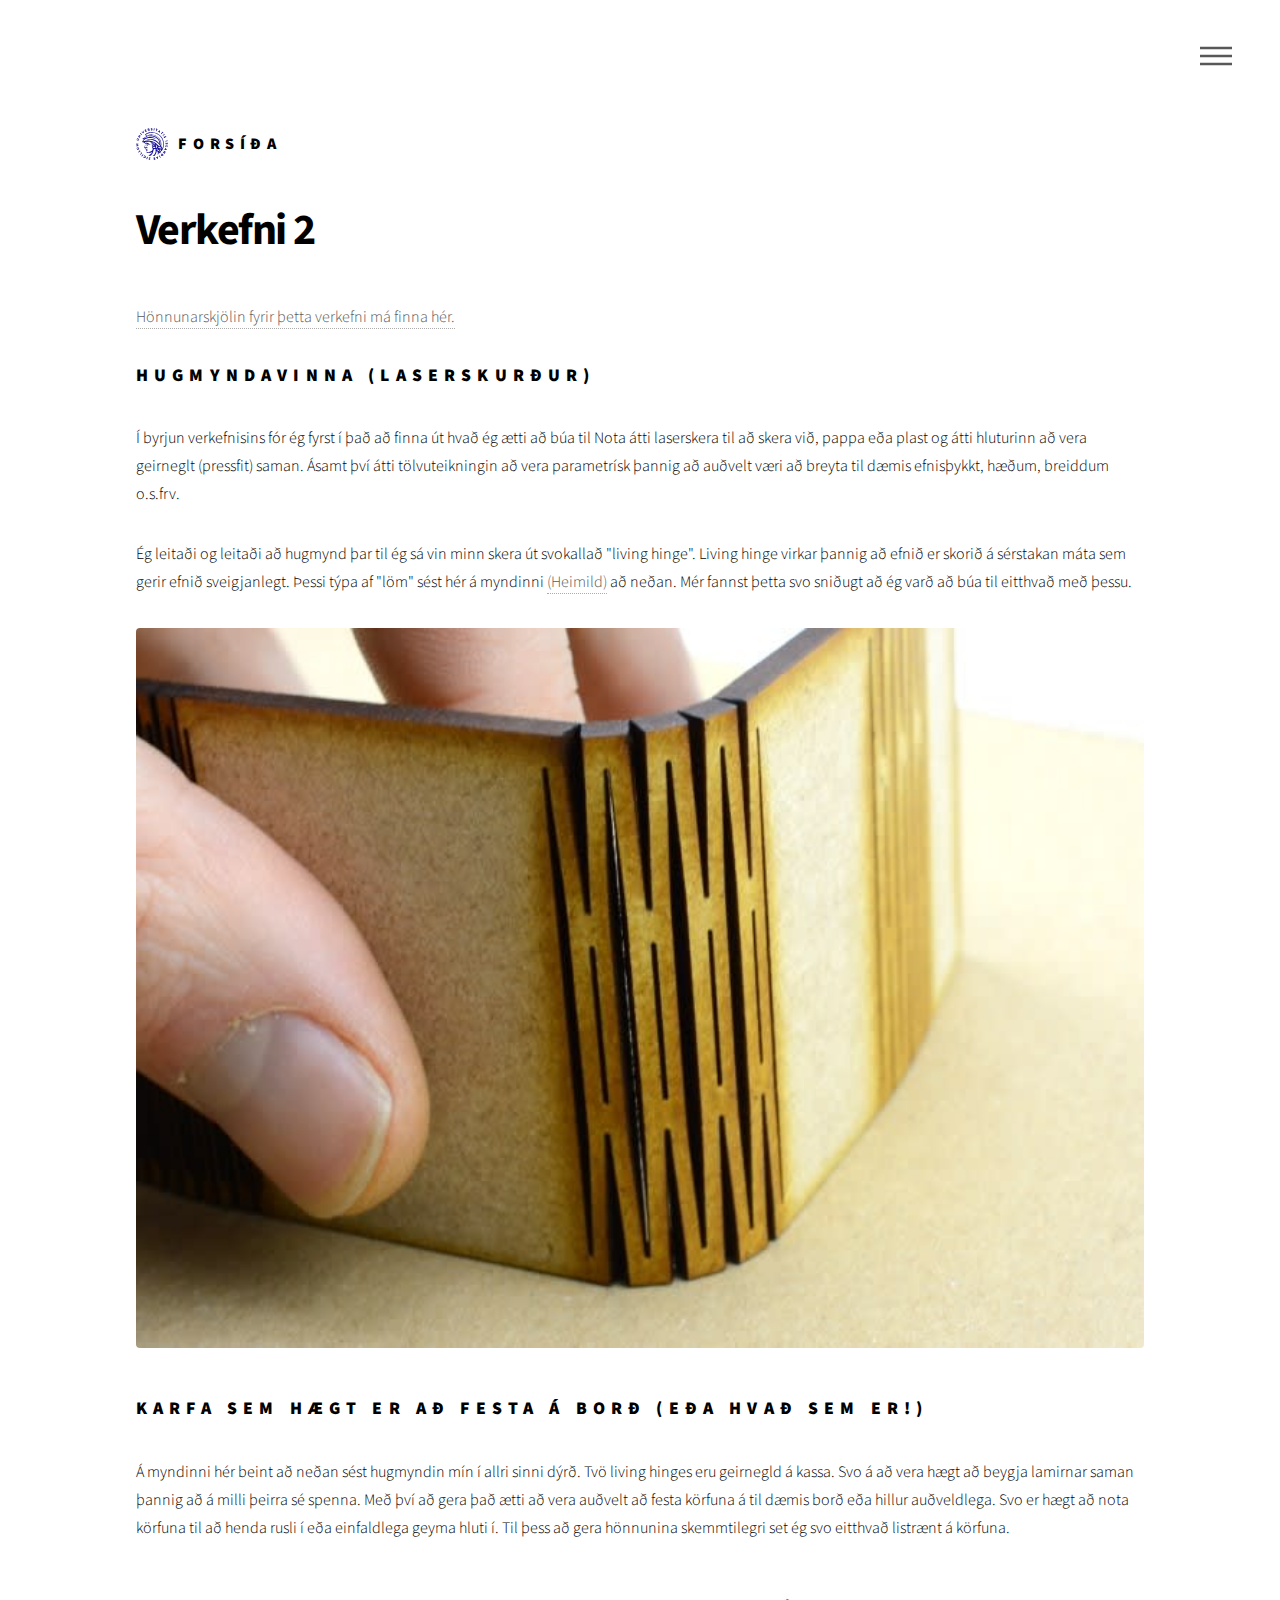
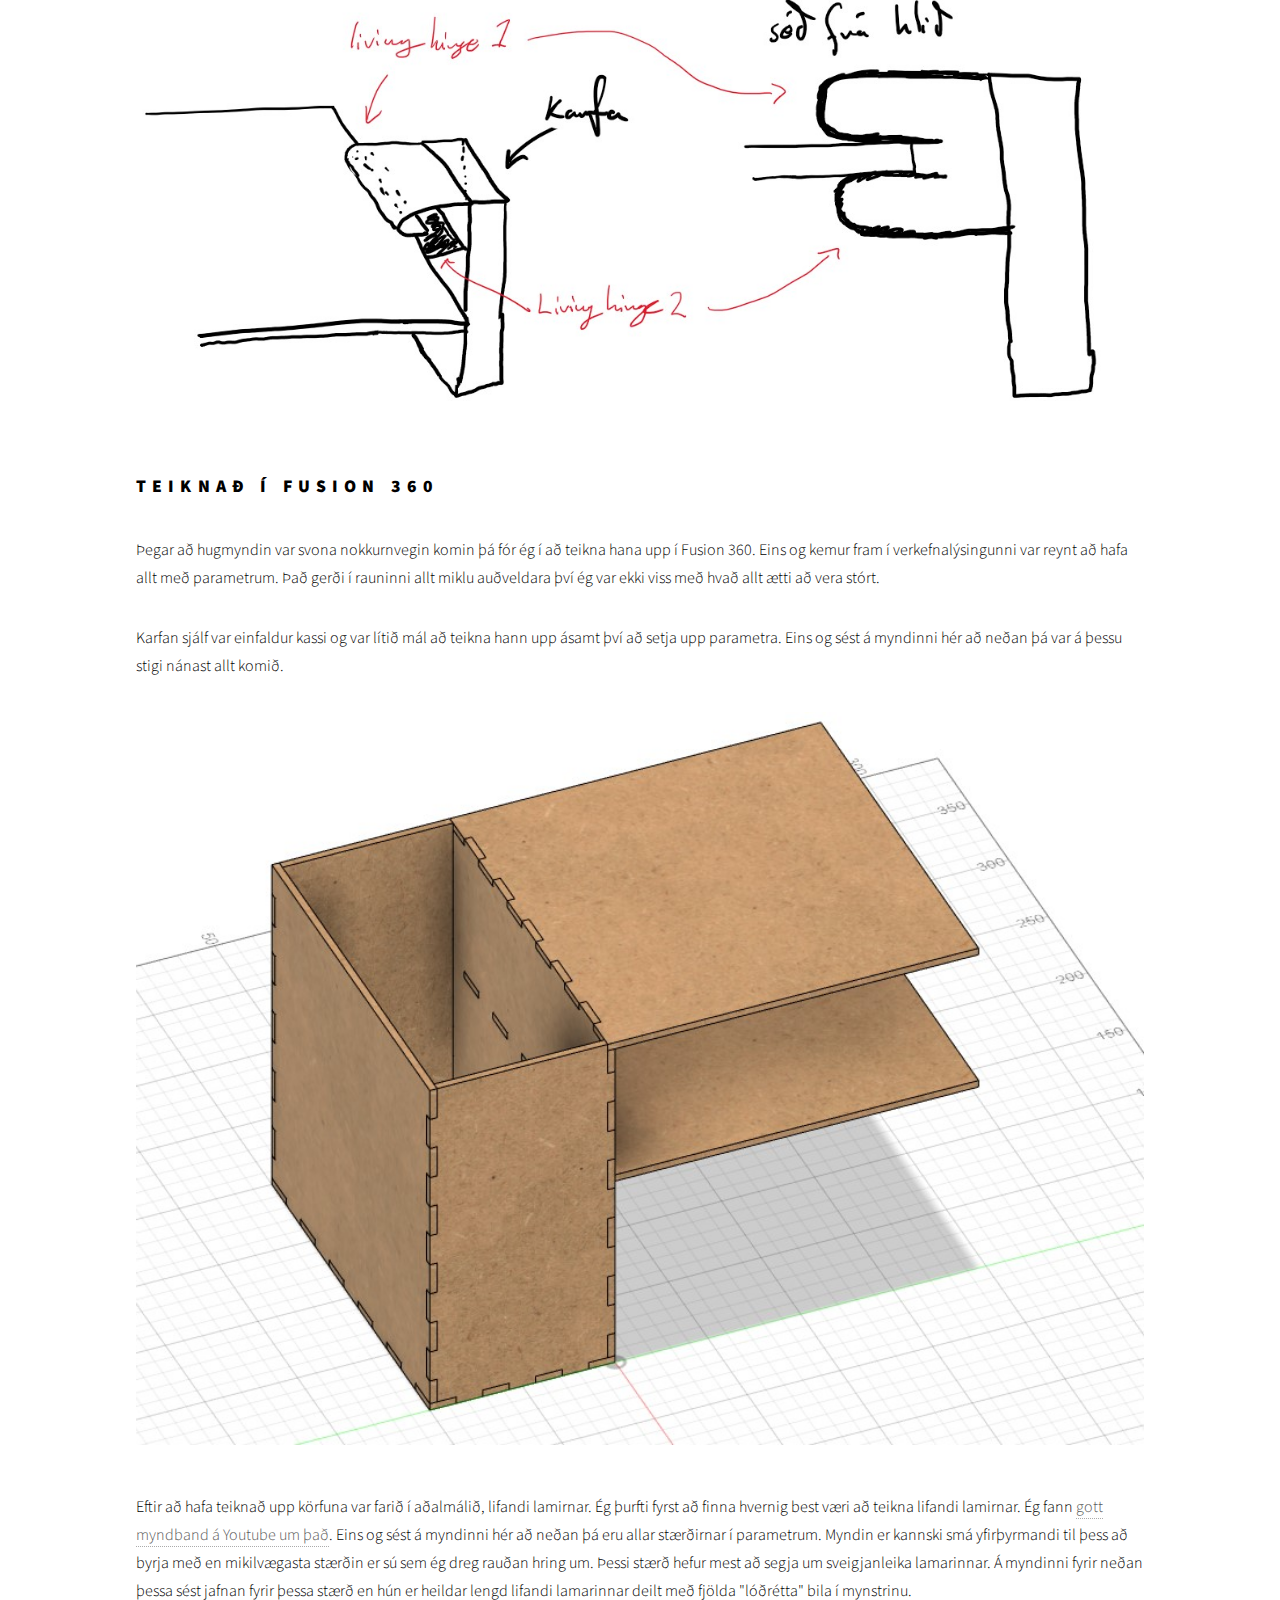
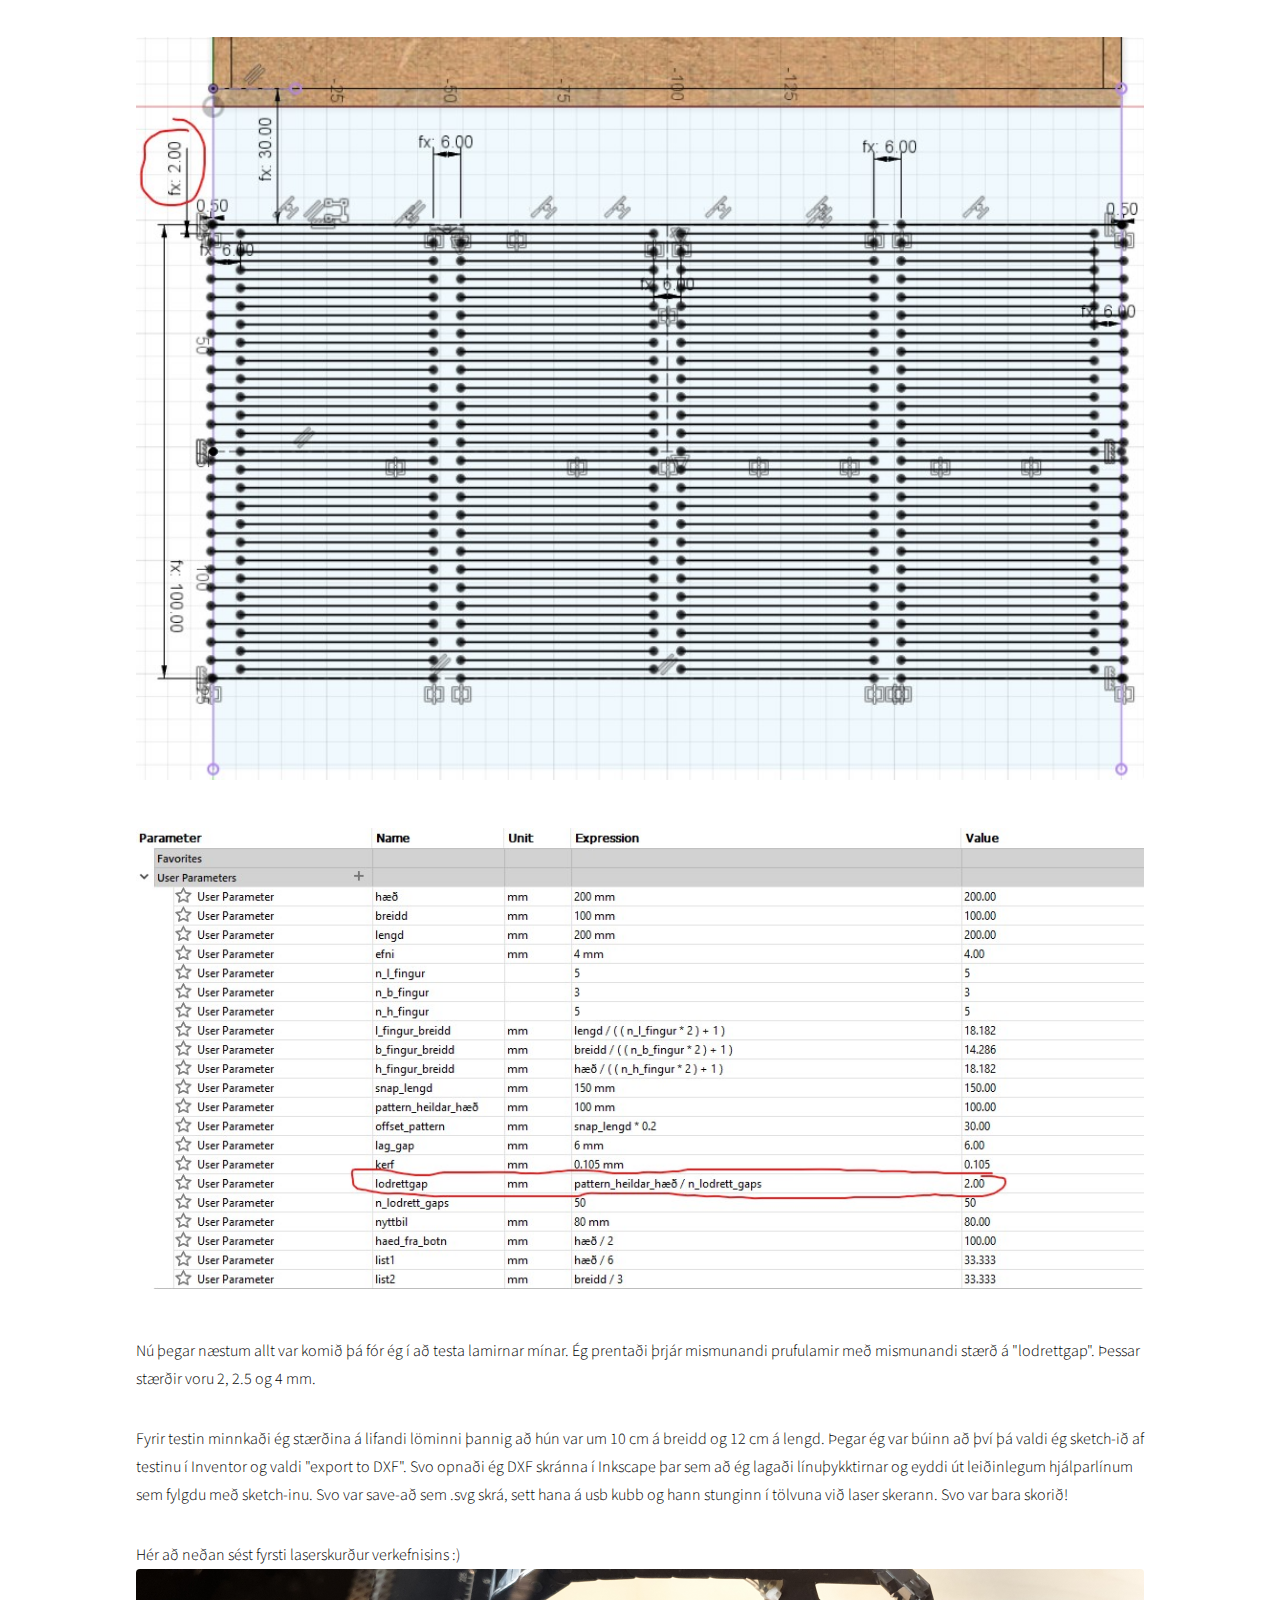
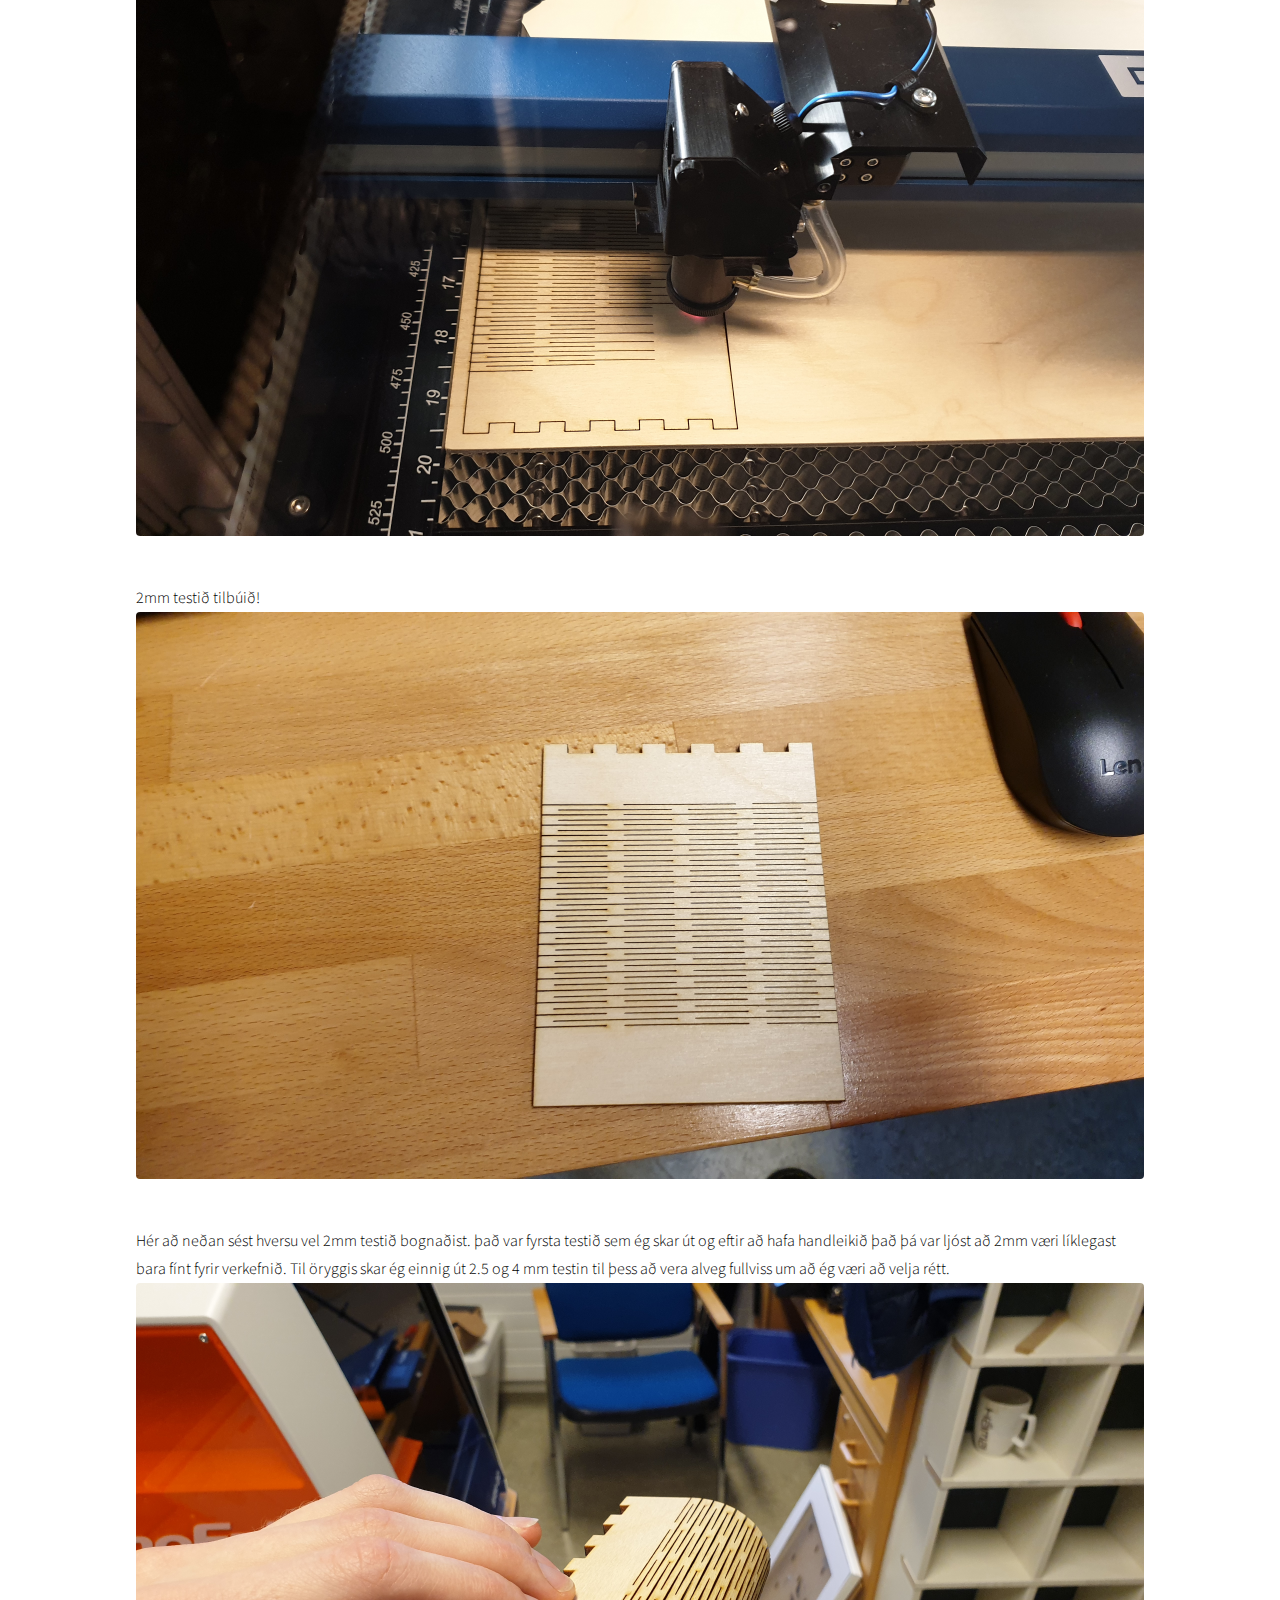
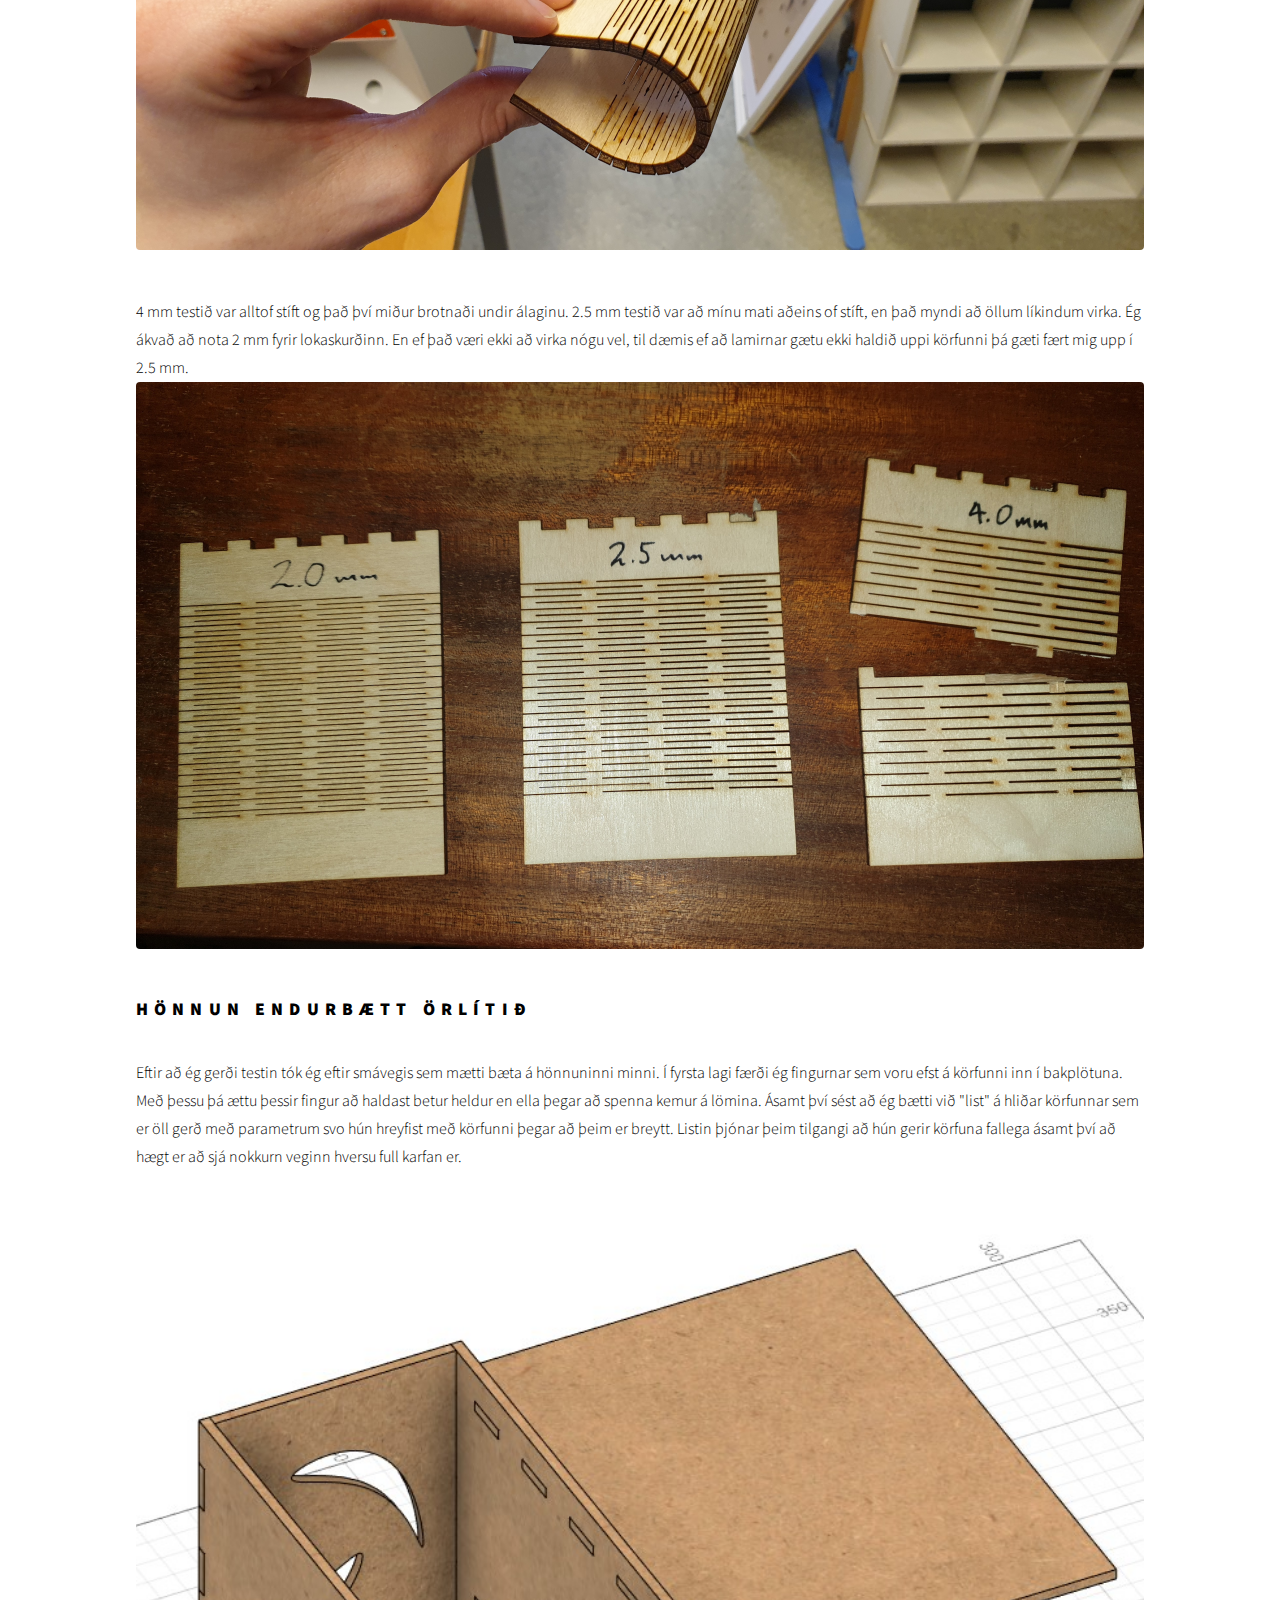
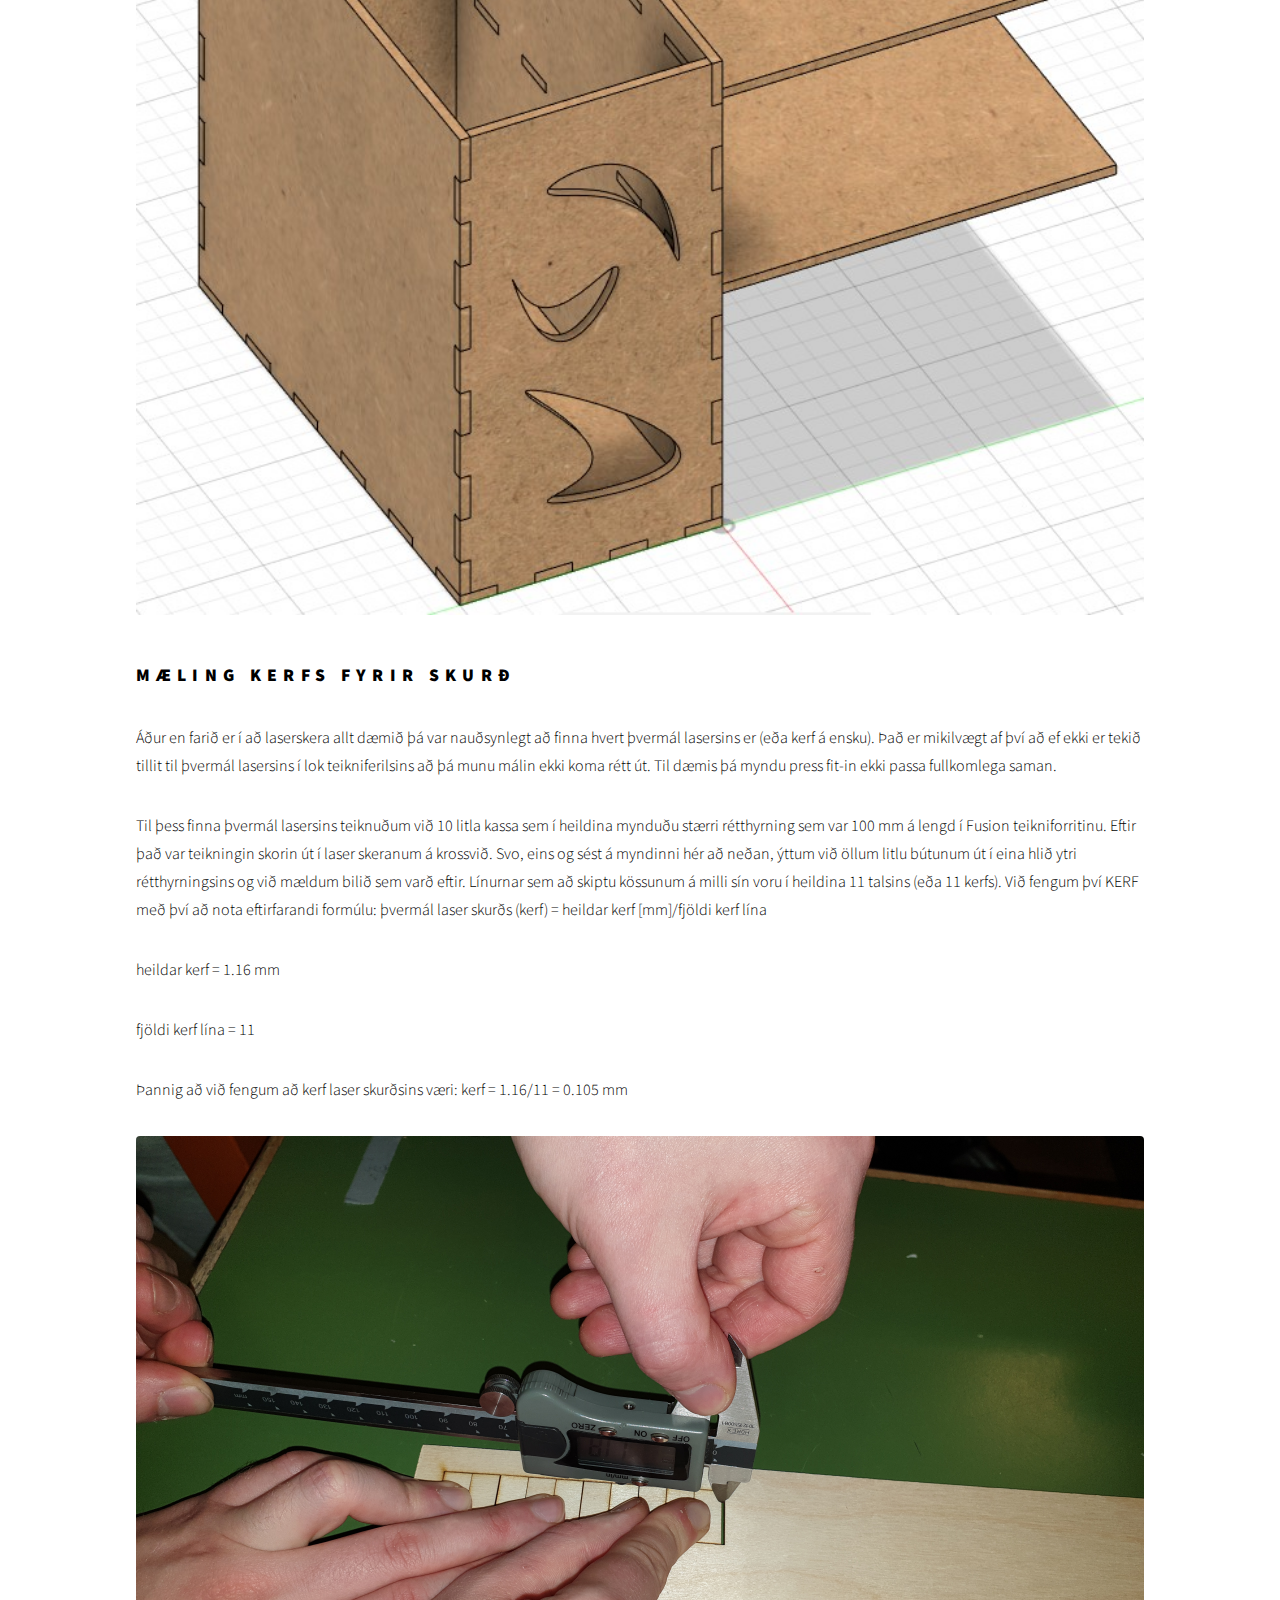
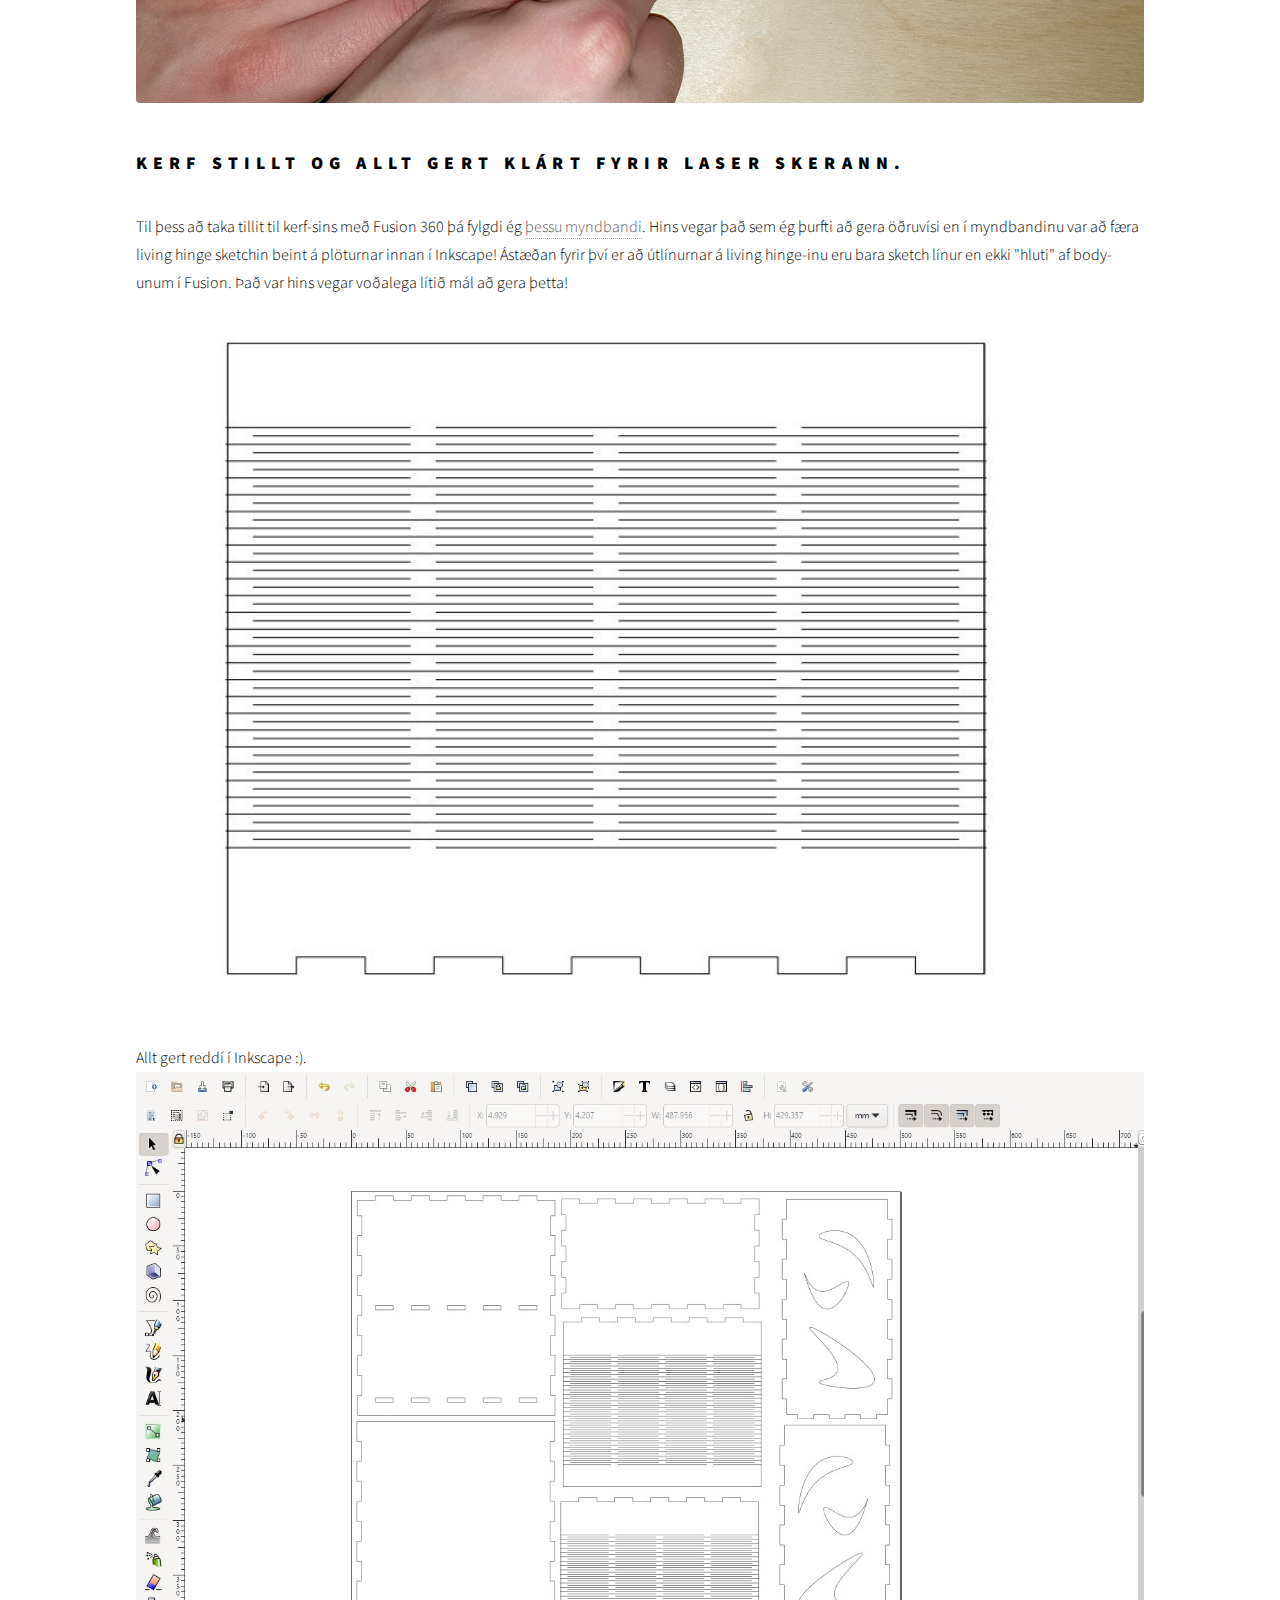
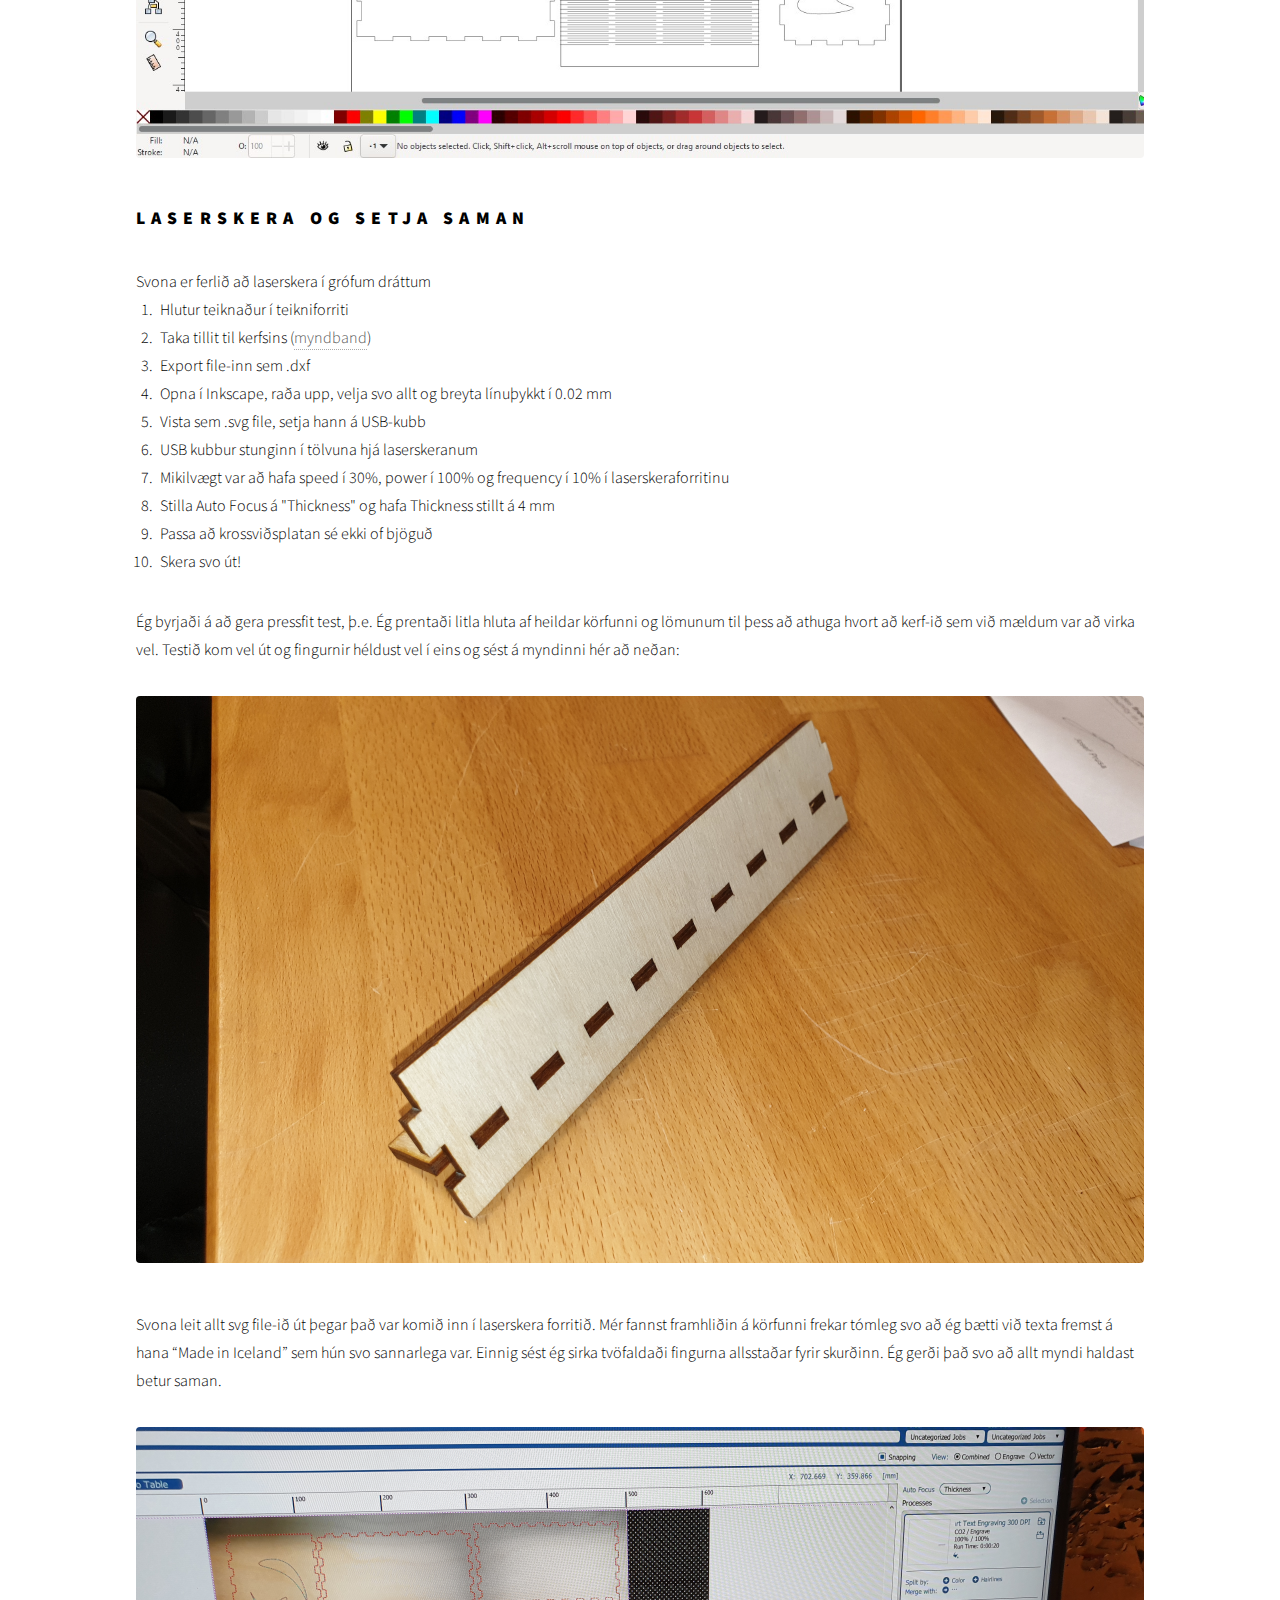
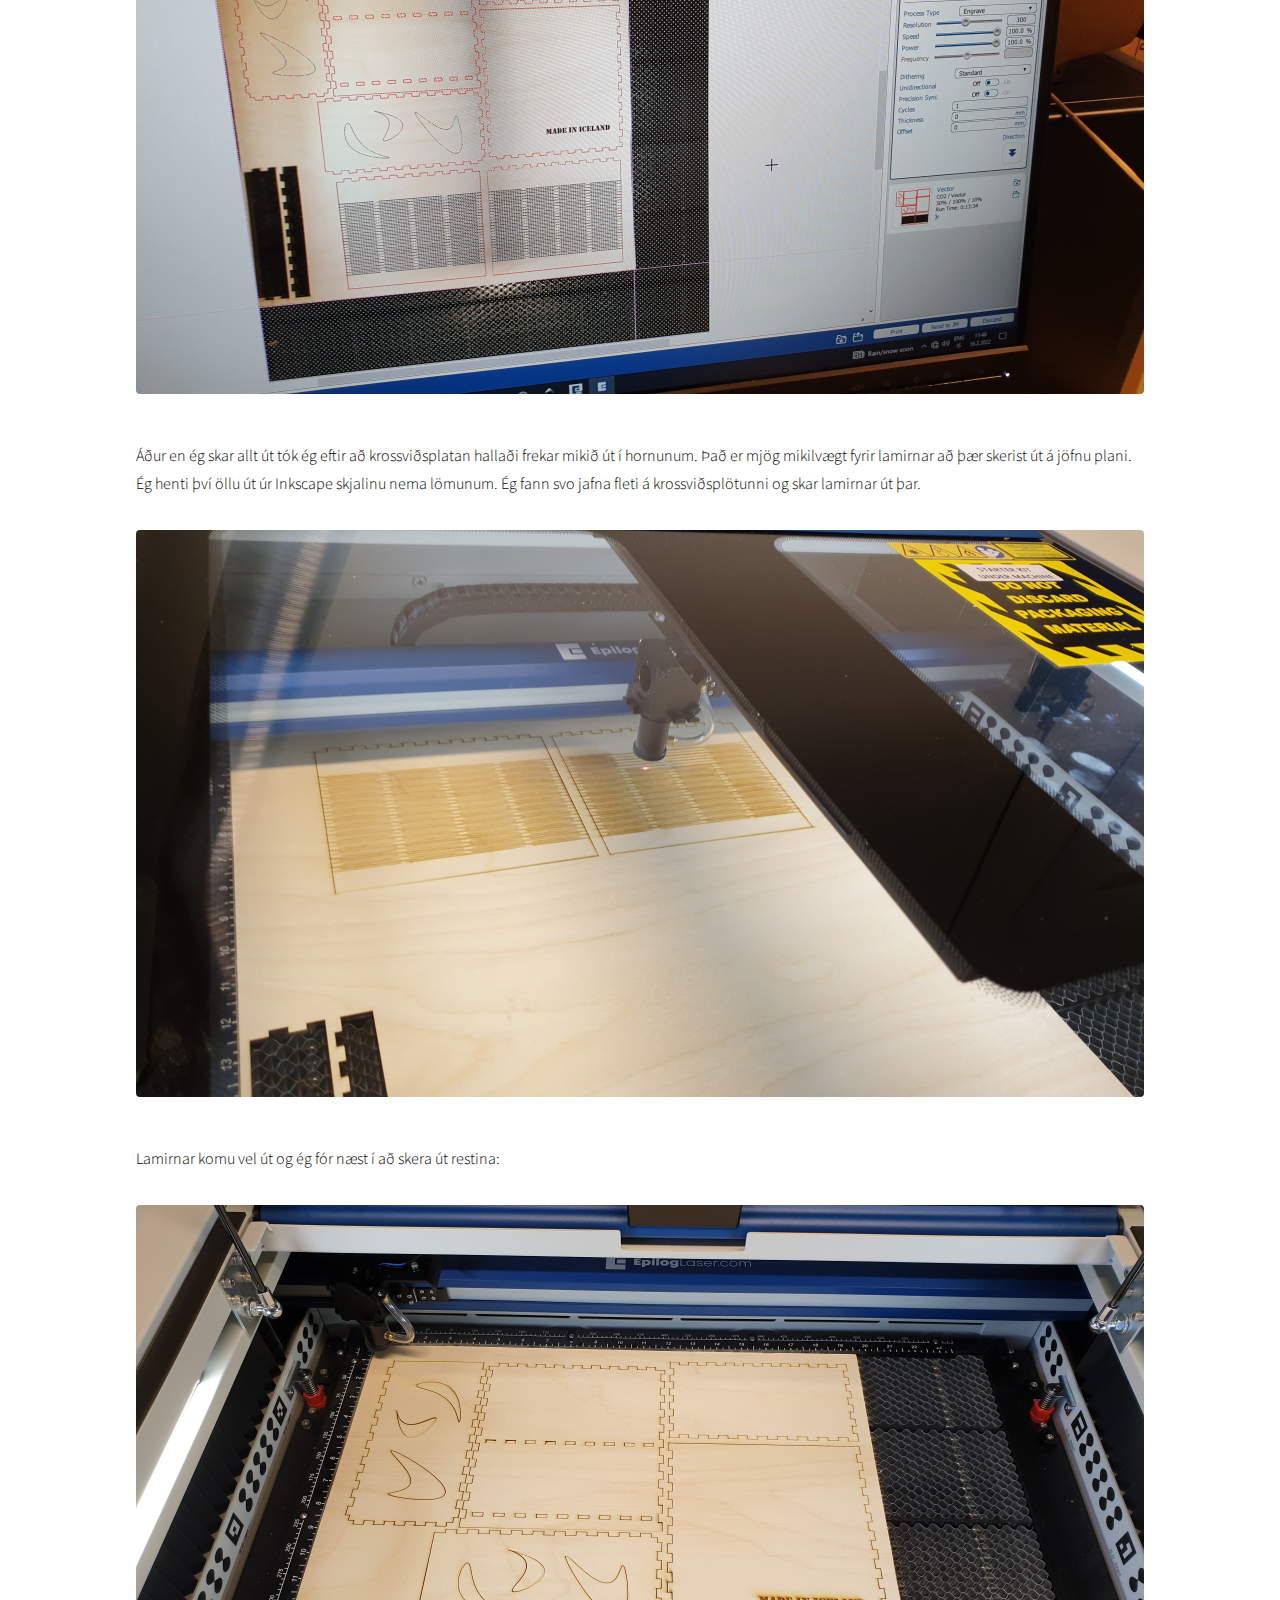
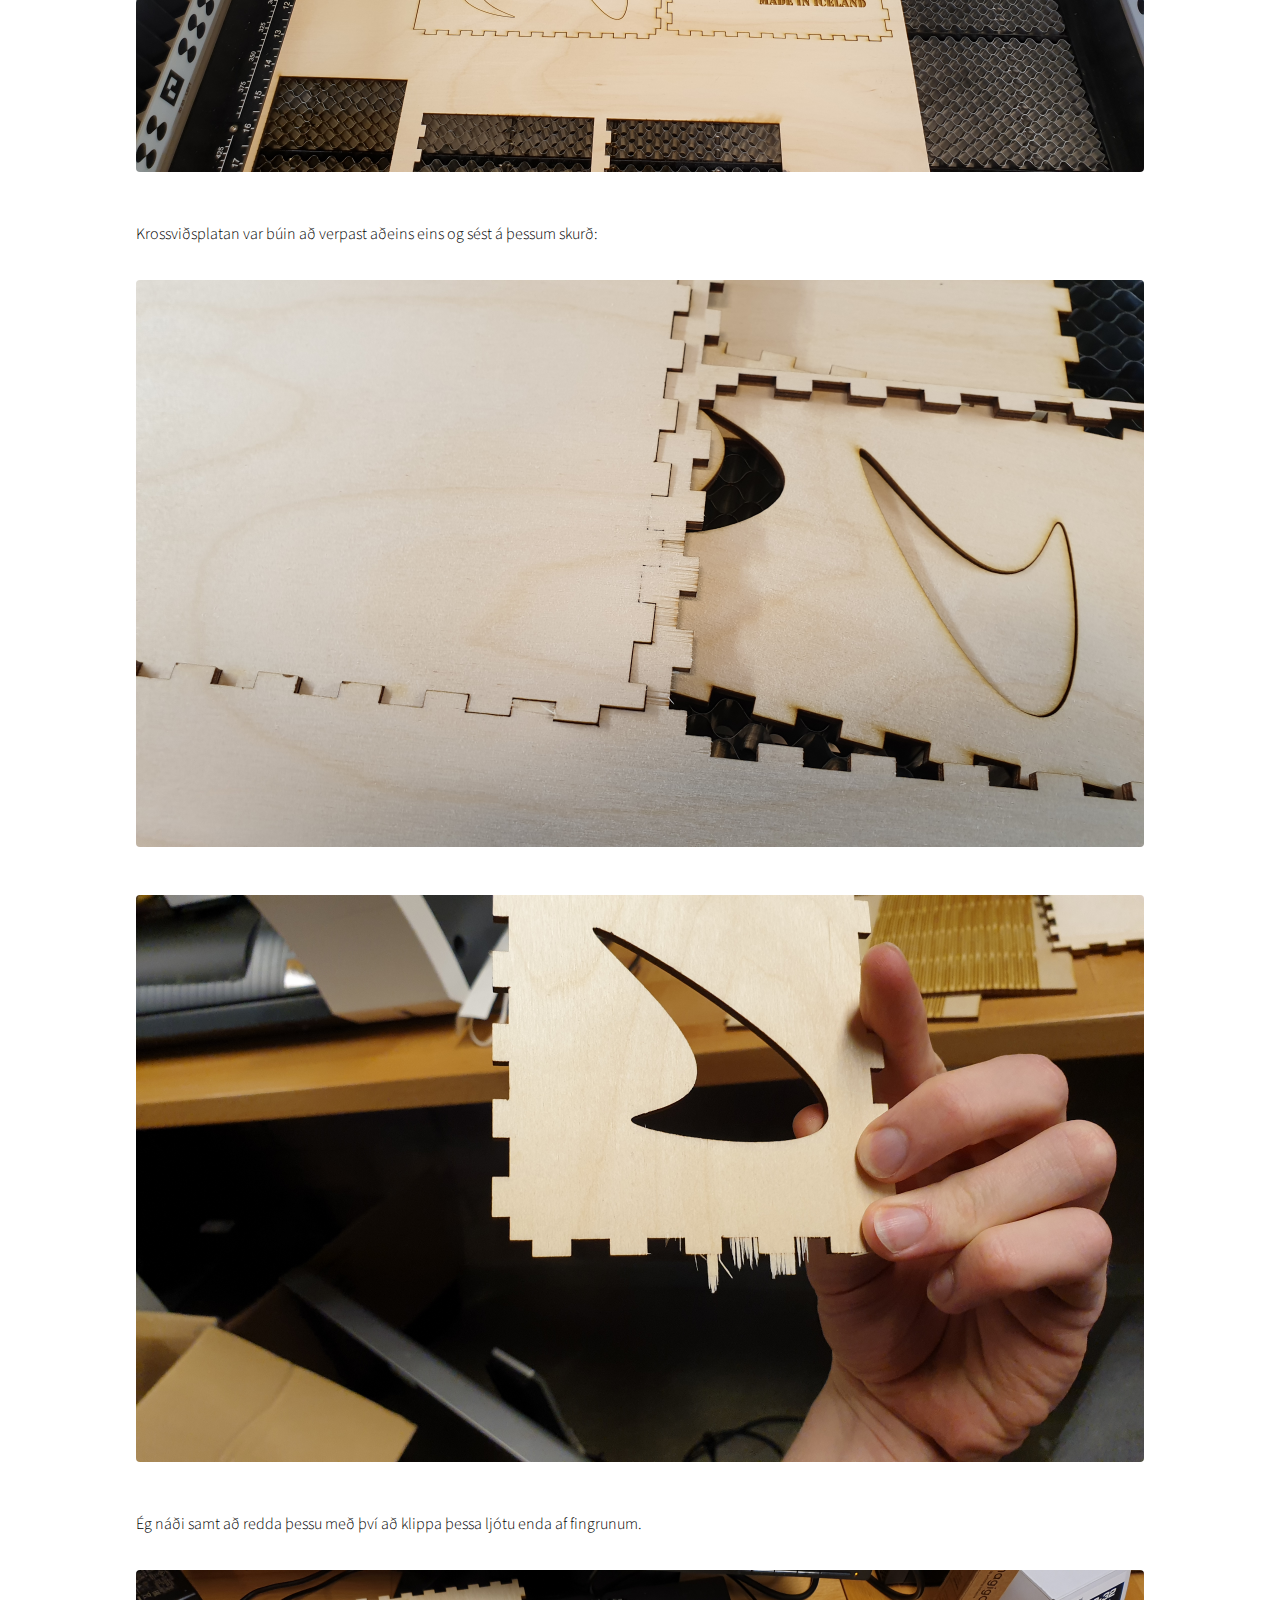
<file: verkefni2.html>
<!DOCTYPE HTML>
<!--
	Phantom by HTML5 UP
	html5up.net | @ajlkn
	Free for personal and commercial use under the CCA 3.0 license (html5up.net/license)
-->
<html>
	<head>
		<title>Verkefni 2- Tölvustuddur skurður</title>
		<meta charset="utf-8" />
		<meta name="viewport" content="width=device-width, initial-scale=1, user-scalable=no" />
		<link rel="stylesheet" href="assets/css/main.css" />
		<noscript><link rel="stylesheet" href="assets/css/noscript.css" /></noscript>
	</head>
	<body class="is-preload">
		<!-- Wrapper -->
			<div id="wrapper">

				<!-- Header -->
					<header id="header">
						<div class="inner">

							<!-- Logo -->
								<a href="index.html" class="logo">
									<span class="symbol"><img src="images/HI_logo.svg" alt="" /></span><span class="title">Forsíða</span>
								</a>

							<!-- Nav -->
								<nav>
									<ul>
										<li><a href="#menu">Menu</a></li>
									</ul>
								</nav>

						</div>
					</header>

				<!-- Menu -->
				<nav id="menu">
					<h2>Kristján Orri Daðason</h2>
					<ul>
						<li><a href="index.html">Forsíða</a></li>
						<li><a href="nanar_um_mig.html">Ferilskrá</a></li>
						<li><a href="verkefni1.html">Verkefni 1</a></li>
						<li><a href="verkefni2.html">Tölvustuddur skurður</a></li>
						<li><a href="verkefni3.html">3D prentun og 3D skönnun</a></li>
						<li><a href="elements.html">Elements</a></li>
					</ul>
				</nav>

				<!-- Main -->
					<div id="main">
						<div class="inner">
							<h1>Verkefni 2</h1>
							<p><a href="https://github.com/KrissiTekkari/tolvF_KOD/tree/main/honnunarskjol_tolvustuddur_skurdur">Hönnunarskjölin fyrir þetta verkefni má finna hér.</a></p>
							<h2>Hugmyndavinna (laserskurður)</h2>
							<p>Í byrjun verkefnisins fór ég fyrst í það að finna út hvað ég ætti að búa til
								Nota átti laserskera til að skera við, pappa eða plast og átti hluturinn að 
								vera geirneglt (pressfit) saman. Ásamt því átti tölvuteikningin að vera parametrísk
								þannig að auðvelt væri að breyta til dæmis efnisþykkt, hæðum, breiddum o.s.frv.
							</p>
							<p>Ég leitaði og leitaði að hugmynd þar til ég sá vin minn skera út svokallað "living hinge".
								Living hinge virkar þannig að efnið er skorið á sérstakan máta sem gerir efnið sveigjanlegt.
								Þessi týpa af "löm" sést hér á myndinni 
								<a href="https://www.rs-online.com/designspark/laser-cut-living-hinges-for-neater-designs">(Heimild)</a>
								að neðan. Mér fannst þetta svo sniðugt að ég varð að búa til eitthvað með þessu.
							</p>
							<span class="image main"><img src="images/living_hinge.jpg" alt="" /></span>
							<h2>Karfa sem hægt er að festa á borð (eða hvað sem er!)</h2>
							<p>Á myndinni hér beint að neðan sést hugmyndin mín í allri sinni dýrð. Tvö living hinges eru geirnegld
								á kassa. Svo á að vera hægt að beygja lamirnar saman þannig að á milli þeirra sé spenna. Með því að 
								gera það ætti að vera auðvelt að festa körfuna á til dæmis borð eða hillur auðveldlega. Svo er hægt að 
								nota körfuna til að henda rusli í eða einfaldlega geyma hluti í. Til þess
								að gera hönnunina skemmtilegri set ég svo eitthvað listrænt á körfuna.
							</p>
							<span class="image main"><img src="images/concept.jpg" alt="Hugmyndin mín" /></span>
							<h2>Teiknað í Fusion 360</h2>
							<p>Þegar að hugmyndin var svona nokkurnvegin komin þá fór ég í að teikna hana upp í Fusion 360.
								Eins og kemur fram í verkefnalýsingunni var reynt að hafa allt með parametrum. Það gerði í rauninni
								allt miklu auðveldara því ég var ekki viss með hvað allt ætti að vera stórt.
							</p>
							<p>Karfan sjálf var einfaldur kassi og var lítið mál að teikna hann upp ásamt því að setja upp parametra. 
								Eins og sést á myndinni hér að neðan þá var á þessu stigi nánast allt komið.
							</p>
							<span class="image main"><img src="images/fyrsta_frumgerd.jpg" alt="Fyrsta frumgerð" /></span>
							<p>Eftir að hafa teiknað upp körfuna var farið í aðalmálið, lifandi lamirnar.
								Ég þurfti fyrst að finna hvernig best væri að teikna lifandi lamirnar. Ég fann <a href="https://www.youtube.com/watch?v=qLjHWRs-iiI&t=4329s">gott myndband á Youtube um það</a>.
								Eins og sést á myndinni hér að neðan þá eru allar stærðirnar í parametrum. Myndin er kannski smá 
								yfirþyrmandi til þess að byrja með en mikilvægasta stærðin er sú sem ég dreg rauðan hring um.
								Þessi stærð hefur mest að segja um sveigjanleika lamarinnar. Á myndinni fyrir neðan þessa sést jafnan 
								fyrir þessa stærð en hún er heildar lengd lifandi lamarinnar deilt með fjölda "lóðrétta" bila í mynstrinu.
							</p>
							<span class="image main"><img src="images/hinge_sketch.jpg" alt="Sketch af living hinge"/></span>
							<span class="image main"><img src="images/parametrar.jpg" alt="Parametrar"/></span>
							<p>Nú þegar næstum allt var komið þá fór ég í að testa lamirnar mínar. Ég prentaði þrjár mismunandi prufulamir 
								með mismunandi stærð á "lodrettgap". Þessar stærðir voru 2, 2.5 og 4 mm.
							</p>
							<p>Fyrir testin minnkaði ég stærðina á lifandi löminni þannig að hún var um 10 cm á breidd og 12 cm á lengd.
								Þegar ég var búinn að því þá valdi ég sketch-ið af testinu í Inventor og valdi "export to DXF". Svo opnaði 
								ég DXF skránna í Inkscape þar sem að ég lagaði línuþykktirnar og eyddi út leiðinlegum hjálparlínum sem fylgdu með sketch-inu. 
								Svo var save-að sem .svg skrá, sett hana á usb kubb og hann stunginn í tölvuna við laser skerann. Svo var bara skorið!
							</p>
							Hér að neðan sést fyrsti laserskurður verkefnisins :)
							<span class="image main"><img src="images/skera1.jpg" alt="Fyrsta prufan að skerast"/></span>
							2mm testið tilbúið!
							<span class="image main"><img src="images/test1.jpg" alt="2mm test tilbúið"/></span>
							Hér að neðan sést hversu vel 2mm testið bognaðist. það var fyrsta testið sem ég skar út og eftir að hafa
							handleikið það þá var ljóst að 2mm væri líklegast bara fínt fyrir verkefnið. Til öryggis skar ég einnig út 2.5 og 4 mm testin 
							til þess að vera alveg fullviss um að ég væri að velja rétt.
							<span class="image main"><img src="images/test1_bogid.jpg" alt="2mm test bogið"/></span>
							4 mm testið var alltof stíft og það því miður brotnaði undir álaginu. 2.5 mm testið var að mínu mati 
							aðeins of stíft, en það myndi að öllum líkindum virka. Ég ákvað að nota 2 mm fyrir lokaskurðinn. En ef það væri ekki að virka nógu vel, til dæmis 
							ef að lamirnar gætu ekki haldið uppi körfunni þá gæti fært mig upp í 2.5 mm.
							<span class="image main"><img src="images/sampless.jpg" alt="Allar prufurnar"/></span>
							<h2>Hönnun endurbætt örlítið</h2>
							<p>Eftir að ég gerði testin tók ég eftir smávegis sem mætti bæta á hönnuninni minni.
								Í fyrsta lagi færði ég fingurnar sem voru efst á körfunni inn í bakplötuna. Með þessu þá 
								ættu þessir fingur að haldast betur heldur en ella þegar að spenna kemur á lömina. Ásamt því sést 
								að ég bætti við "list" á hliðar körfunnar sem er öll gerð með parametrum svo hún hreyfist með körfunni þegar að þeim er breytt.
								Listin þjónar þeim tilgangi að hún gerir körfuna fallega ásamt því að hægt er að sjá nokkurn veginn hversu full karfan er.
							</p>
							<span class="image main"><img src="images/loka_adal.jpg" alt="Lokahönnun"/></span>
							<h2>Mæling kerfs fyrir skurð</h2>
							<p>Áður en farið er í að laserskera allt dæmið þá var nauðsynlegt að finna 
								hvert þvermál lasersins er (eða kerf á ensku). 
								Það er mikilvægt af því að ef ekki er tekið tillit til þvermál lasersins í lok teikniferilsins að þá munu málin ekki koma rétt út. 
								Til dæmis þá myndu press fit-in ekki passa fullkomlega saman.</p>
							<p>Til þess finna þvermál lasersins teiknuðum við 10 litla kassa sem í heildina mynduðu stærri rétthyrning sem var 100 mm á 
								lengd í Fusion teikniforritinu. Eftir það var teikningin skorin út í laser skeranum á krossvið. 
								Svo, eins og sést á myndinni hér að neðan, ýttum við öllum litlu bútunum út í eina hlið ytri rétthyrningsins 
								og við mældum bilið sem varð eftir. Línurnar sem að skiptu kössunum á milli sín voru í heildina 11 talsins (eða 11 kerfs).
								 Við fengum því KERF með því að nota eftirfarandi formúlu: þvermál laser skurðs (kerf) = heildar kerf [mm]/fjöldi kerf lína</p>
								 <p>heildar kerf = 1.16 mm</p>
								 <p>fjöldi kerf lína = 11</p>
								 <p>Þannig að við fengum að kerf laser skurðsins væri: kerf = 1.16/11 = 0.105 mm</p>
							<span class="image main"><img src="images/kerf_mynd.jpg" alt="" /></span>
							<h2>Kerf stillt og allt gert klárt fyrir laser skerann.</h2>
							<p>Til þess að taka tillit til kerf-sins með Fusion 360 þá fylgdi ég <a href="https://www.youtube.com/watch?v=D1Btaqhog9E">þessu myndbandi</a>.
							Hins vegar það sem ég þurfti að gera öðruvísi en í myndbandinu var að færa living hinge sketchin beint á plöturnar innan í Inkscape! 
							Ástæðan fyrir því er að útlínurnar á living hinge-inu eru bara sketch línur en ekki "hluti" af body-unum í Fusion.
							Það var hins vegar voðalega lítið mál að gera þetta!</p>
							<span class="image main"><img src="images/living_a.JPG" alt="Living hinge sett á í Inkscape" /></span>
							Allt gert reddí í Inkscape :).
							<span class="image main"><img src="images/allt_ready.jpg" alt="Allt gert reddí í Inkscape" /></span>
							<h2>Laserskera og setja saman</h2>
							Svona er ferlið að laserskera í grófum dráttum
							<ol>
								<li>Hlutur teiknaður í teikniforriti</li>
								<li>Taka tillit til kerfsins (<a href="https://www.youtube.com/watch?v=D1Btaqhog9E">myndband</a>)</li>
								<li>Export file-inn sem .dxf</li>
								<li>Opna í Inkscape, raða upp, velja svo allt og breyta línuþykkt í 0.02 mm</li>
								<li>Vista sem .svg file, setja hann á USB-kubb</li>
								<li>USB kubbur stunginn í tölvuna hjá laserskeranum</li>
								<li>Mikilvægt var að hafa speed í 30%, power í 100% og frequency í 10% í laserskeraforritinu</li>
								<li>Stilla Auto Focus á "Thickness" og hafa Thickness stillt á 4 mm</li>
								<li>Passa að krossviðsplatan sé ekki of bjöguð</li>
								<li>Skera svo út!</li>
							</ol>
							<p>Ég byrjaði á að gera pressfit test, þ.e. Ég prentaði litla hluta af heildar körfunni og lömunum til þess að athuga hvort að kerf-ið sem við mældum var að virka vel. 
								Testið kom vel út og fingurnir héldust vel í eins og sést á myndinni hér að neðan:
							</p>
							<span class="image main"><img src="images/16feb/fingur_test.jpg" alt="pressfit test" /></span>
							<p>Svona leit allt svg file-ið út þegar það var komið inn í laserskera forritið.  
								Mér fannst framhliðin á körfunni frekar tómleg svo að ég bætti við texta fremst á hana “Made in Iceland” sem hún svo sannarlega var.
								Einnig sést ég sirka tvöfaldaði fingurna allsstaðar fyrir skurðinn. Ég gerði það svo að allt myndi haldast betur saman. 
							</p>
							<span class="image main"><img src="images/16feb/adal_fyrir_skurd.jpg" alt="made in Iceland" /></span>
							<p>Áður en ég skar allt út tók ég eftir að krossviðsplatan hallaði frekar mikið út í hornunum. Það er mjög mikilvægt fyrir lamirnar að þær skerist út á jöfnu plani. Ég henti því öllu út úr Inkscape skjalinu nema lömunum.
							Ég fann svo jafna fleti á krossviðsplötunni og skar lamirnar út þar.</p>
							<span class="image main"><img src="images/16feb/skorid_hinges.jpg" alt="Living hinges skornar" /></span>
							<p>Lamirnar komu vel út og ég fór næst í að skera út restina:</p>
							<span class="image main"><img src="images/16feb/allt_skorid1.jpg" alt="Rest skorið" /></span>
							<p>Krossviðsplatan var búin að verpast aðeins eins og sést á þessum skurð:</p>
							<span class="image main"><img src="images/16feb/lelegir_fingur.jpg" alt="Lélegt" /></span>
							<span class="image main"><img src="images/16feb/ljotir_fingur.jpg" alt="Ljótt" /></span>
							<p>Ég náði samt að redda þessu með því að klippa þessa ljótu enda af fingrunum.</p>
							<span class="image main"><img src="images/16feb/allt_a_bordi.jpg" alt="" /></span>
							<p>Þegar ég var búinn að setja allt saman leit það svona út:</p>
							<span class="image main"><img src="images/16feb/alveg_ready1.jpg" alt="" /></span>
							<span class="image main"><img src="images/16feb/alveg_ready2.jpg" alt="" /></span>
							<p>Ég reyndi að festa körfuna á borð og hillur en það var ekki að virka. 
								Karfan bara lak niður og vildi detta á gólfið. 
								Líklegast þyrfti living hinge-ið að fara úr 2 mm í 2.5 mm fyrir aðeins meiri spennu á festinguna. Annað sem að hægt  væri að gera væri að færa lamirnar nær hvor annarri og sjá hvað gerist. </p>
							<p>Hins vegar eins og sést á myndinni hér að neðan þá virkuðu lamirnar mjög vel á borði sem flott support undir körfuna. 
								Ég er á því að það að hafa hana svona er flottara en upphaflega hugmyndin og ég er því búinn að ákveða að halda hönnuninni svona.</p>
								<span class="image main"><img src="images/16feb/in_all_its_glory.jpg" alt="" /></span>
								<span class="image main"><img src="images/16feb/useful_daemi.jpg" alt="" /></span>
							<p>Það kom mér verulega að óvart hveru flott þetta lítur út á hversdagslegu borði, virkar vel sem geymslu/ruslakarfa. Hægt er að geyma símaa, fjarstýringar, tölvumýs, heyrnartól, nota þetta sem skjávarpahaldara, möguleikarnir eru óendanlegir. Listin á hliðunum er einnig einstök (og parametrísk!). 
								Get vel séð fyrir mér að þetta gæti selst í Kúnígúnd í Kringlunni á lágmark 30.000 kr.</p>
							<h2>Vínylskurður</h2>
							<p>Eftir laserskurðinn fór í vínylskurðarhlutann á verkefninu.
								 Það átti sem sagt að vínylskera eitthvað, skurðarflöturinn var max 100x50 cm.
								 Það átti ekki endilega að hann eittvhað sjálfur heldur einungis prófa vínylskerann og sjá 
								 hvernig hann virkar.
							</p>
							<p>Núverandi fartölvan mín er algjört drasl og mér langar smá í MacBook Pro. 
								Í staðinn fyrir að eyða hálfri milljón króna í nýja fartölvu þá einfaldlega ákvað ég að skera út 
								Apple logo-ið og setja á drasl fartölvuna mína.
							</p>
							<span class="image main"><img src="images/epli.jpg" alt="" /></span>
							Svona var vínylskeraferlið í grófum dráttum:
							<ol>
								<li>Finna mynd á netinu</li>
								<li>Setja mynd í Inkscape</li>
								<li>Fara í path og velja "trace bitmap"</li>
								<li>Fara svo í fill and stroke og nota sömu stillingar og í laserskurðinum</li>
								<li>Vista sem .pdf file, setja á USB-kubb</li>
								<li>USB kubbur stunginn í tölvuna hjá vínylskeranum</li>
								<li>Stilla upp efninu í prentarann og skera!</li>
							</ol>
							<div class="box alt">
								<div class="row gtr-uniform">
									<div class="col-6"><span class="image fit"><img src="images/kennari_hjalpar.jpg" alt="" /></span></div>
									<div class="col-6"><span class="image fit"><img src="images/vinyl_taka_af.jpg" alt="" /></span></div>
									<div class="col-12"><p>Vínyll settur í skerann og tekið af (kennari hjálpaði mikið!).
									</p></div>
									<div class="col-6"><span class="image fit"><img src="images/vinyl1.jpg" alt="" /></span></div>
									<div class="col-6"><span class="image fit"><img src="images/vinyl2.jpg" alt="" /></span></div>
									<div class="col-12"><p>Tape var sett yfir vínylinn til að auðvelda límingarferlið
									</p></div>
									<div class="col-6"><span class="image fit"><img src="images/a_tolvu1.jpg" alt="" /></span></div>
									<div class="col-6"><span class="image fit"><img src="images/a_tolvu2.jpg" alt="" /></span></div>
									<div class="col-12"><p>Logo-ið kom vel út, er þetta MacBook Pro? Ég held það!
									</p></div>

								</div>
							</div>
					</div>
				

				<!-- Footer -->
				<footer id="footer">
					<div>
						<h4>Þessi vefsíða var gerð fyrir námskeiðið Tölvustudd Framleiðsla.</h4><br>
						<p>Kristján Orri Daðason<br>
						<a href="mailto:dadasonk@gmail.com">dadasonk@gmail.com</a><br>
						<a href="mailto:kod3@hi.is">kod3@hi.is</a></p>
					</div>
				</footer>

			</div>

		<!-- Scripts -->
			<script src="assets/js/jquery.min.js"></script>
			<script src="assets/js/browser.min.js"></script>
			<script src="assets/js/breakpoints.min.js"></script>
			<script src="assets/js/util.js"></script>
			<script src="assets/js/main.js"></script>

	</body>
</html>
</file>
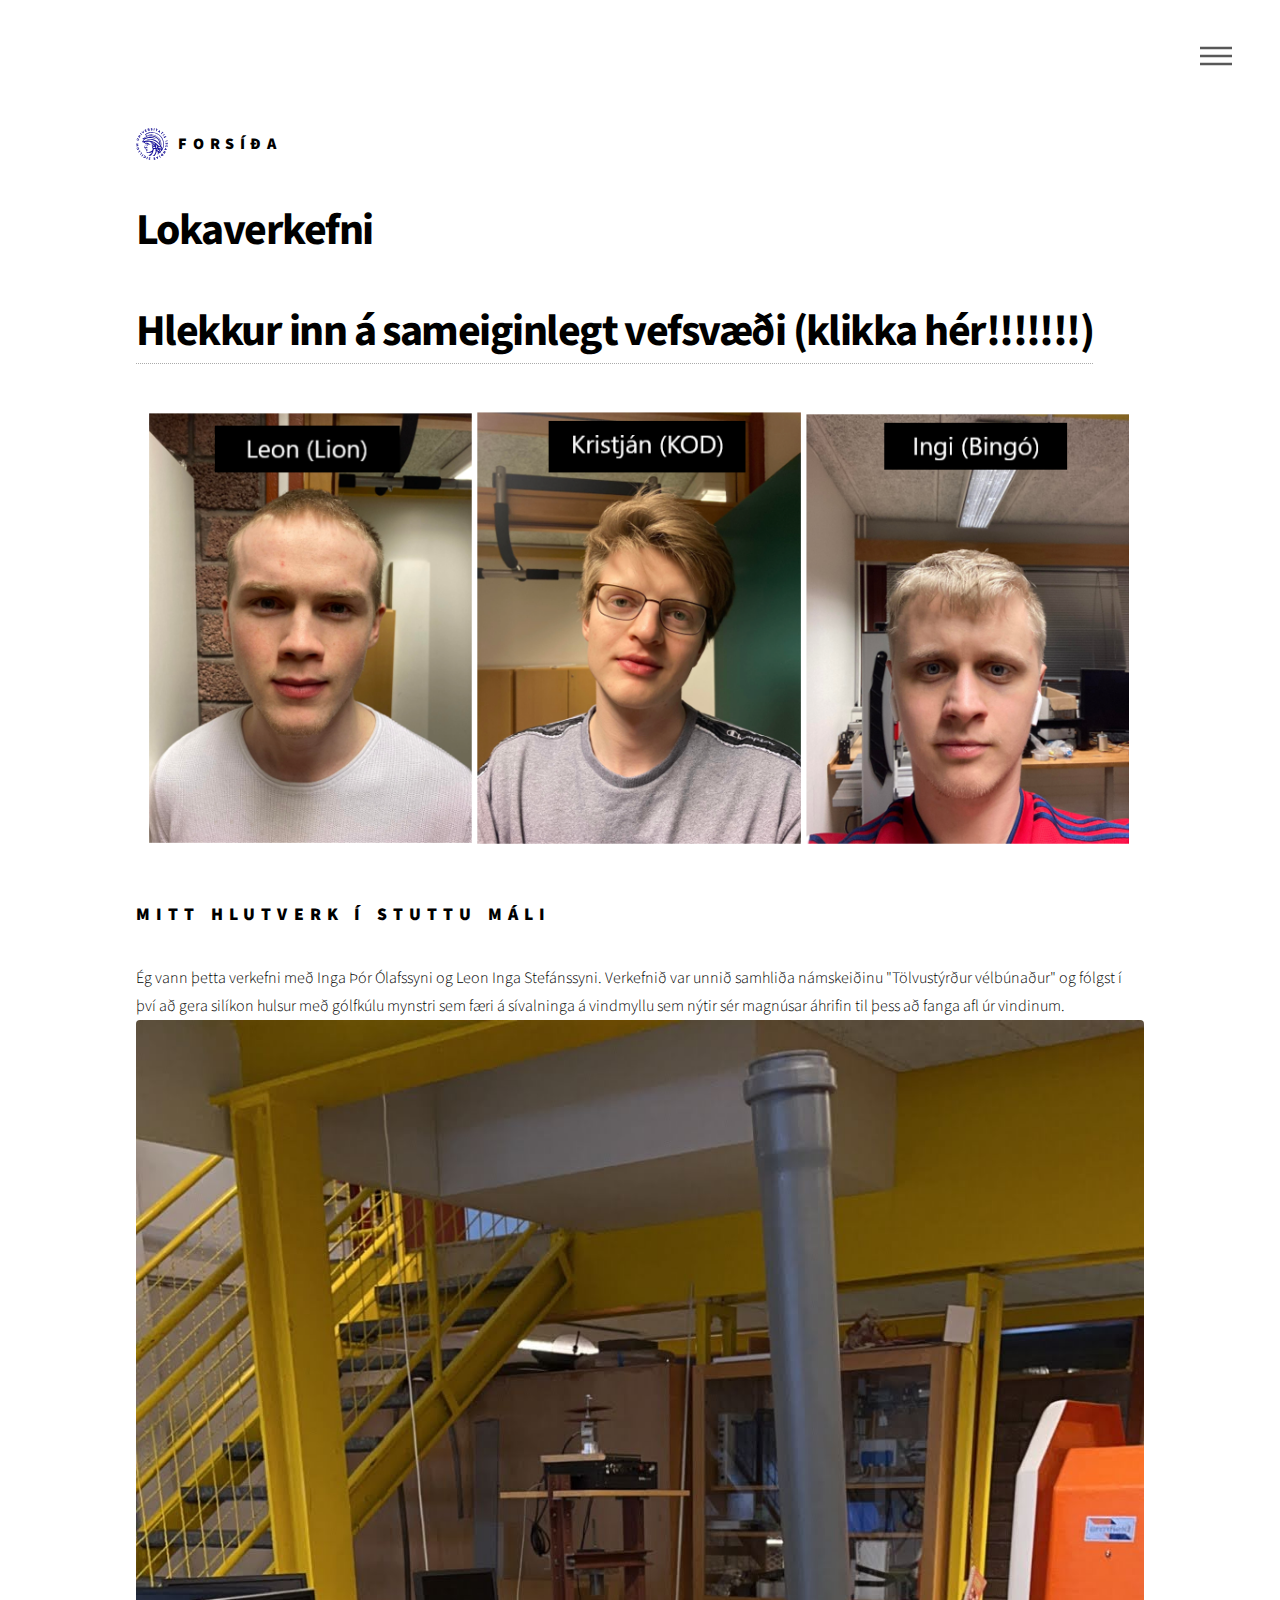
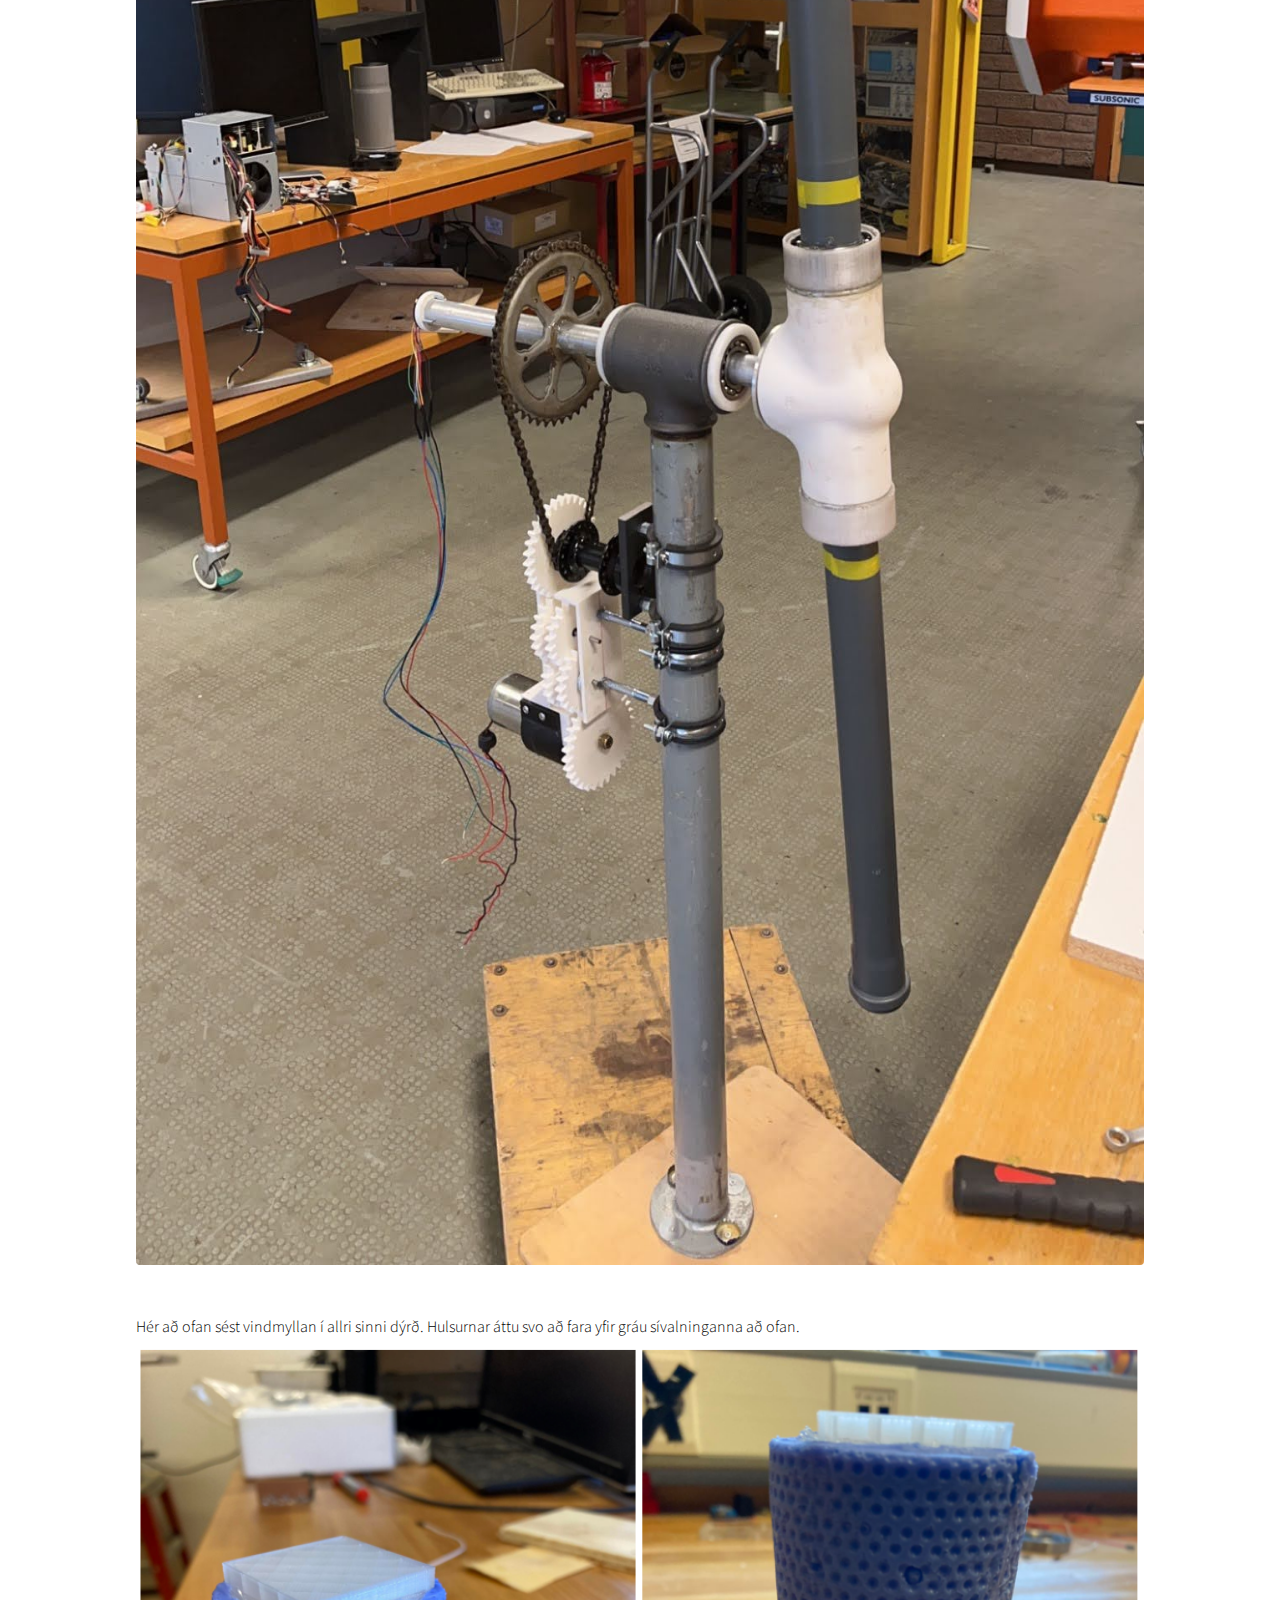
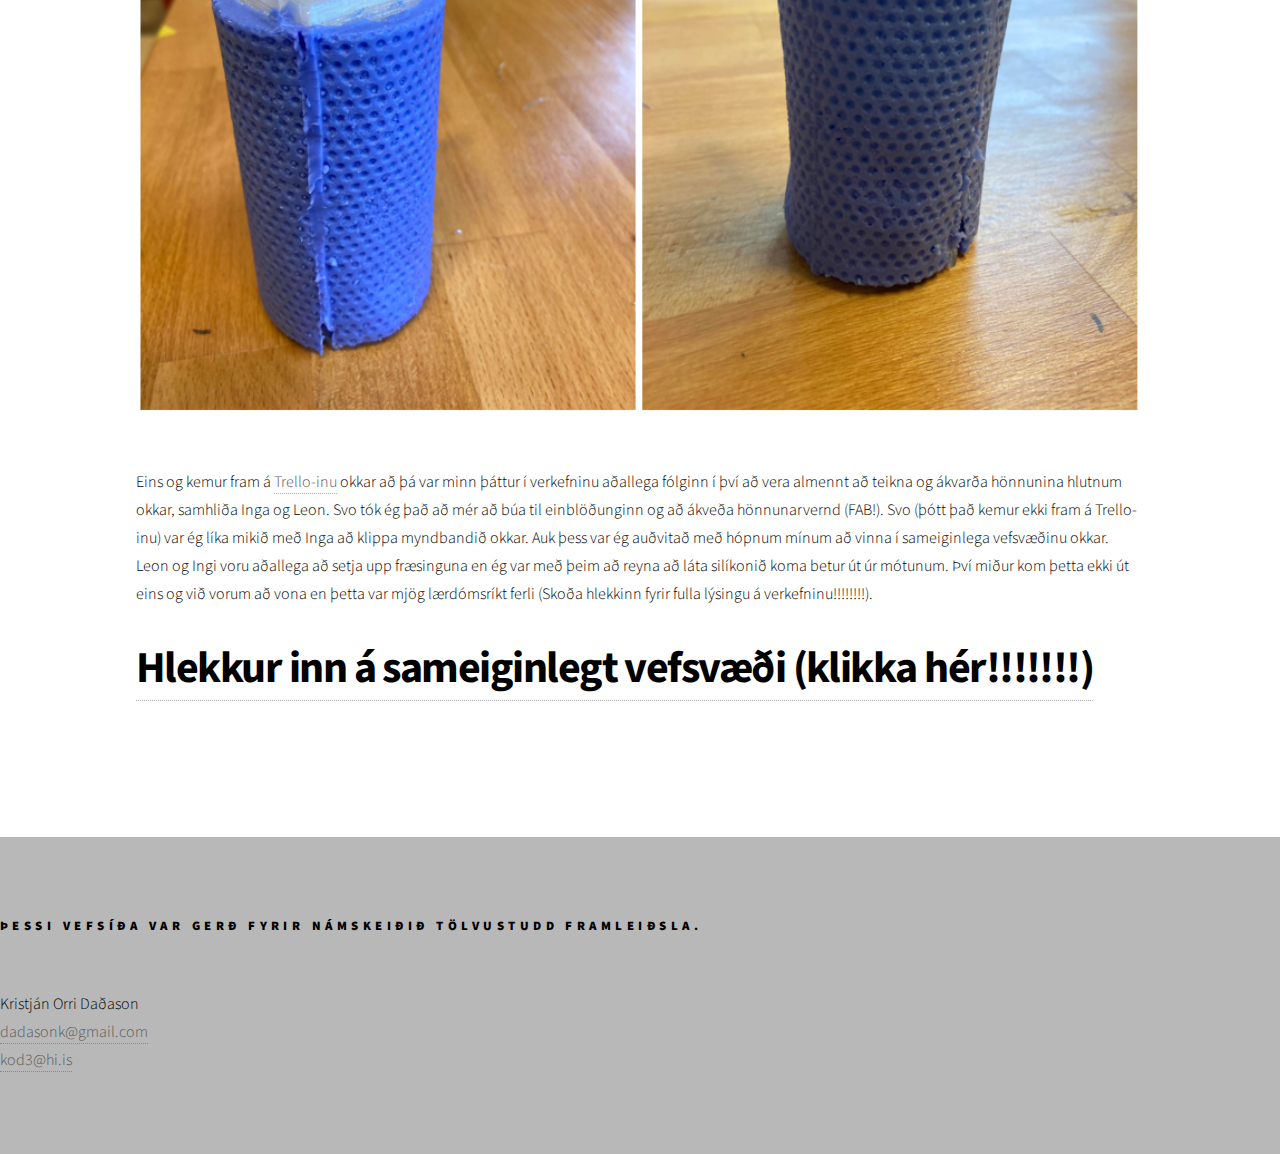
<file: verkefni4.html>
<!DOCTYPE HTML>
<!--
	Phantom by HTML5 UP
	html5up.net | @ajlkn
	Free for personal and commercial use under the CCA 3.0 license (html5up.net/license)
-->
<html>
	<head>
		<title>Lokaverkefni</title>
		<meta charset="utf-8" />
		<meta name="viewport" content="width=device-width, initial-scale=1, user-scalable=no" />
		<link rel="stylesheet" href="assets/css/main.css" />
		<noscript><link rel="stylesheet" href="assets/css/noscript.css" /></noscript>
	</head>
	<body class="is-preload">
		<!-- Wrapper -->
			<div id="wrapper">

				<!-- Header -->
					<header id="header">
						<div class="inner">

							<!-- Logo -->
								<a href="index.html" class="logo">
									<span class="symbol"><img src="images/HI_logo.svg" alt="" /></span><span class="title">Forsíða</span>
								</a>

							<!-- Nav -->
								<nav>
									<ul>
										<li><a href="#menu">Menu</a></li>
									</ul>
								</nav>

						</div>
					</header>

				<!-- Menu -->
				<nav id="menu">
					<h2>Kristján Orri Daðason</h2>
					<ul>
						<li><a href="index.html">Forsíða</a></li>
						<li><a href="nanar_um_mig.html">Ferilskrá</a></li>
						<li><a href="verkefni1.html">Verkefni 1</a></li>
						<li><a href="generic.html">Verkefni 2</a></li>
						<li><a href="elements.html">Elements</a></li>
					</ul>
				</nav>

				<!-- Main -->
					<div id="main">
						<div class="inner">
							<h1>Lokaverkefni</h1>
							<h1><a href="https://wetset99.github.io/lokaverkefni.html">Hlekkur inn á sameiginlegt vefsvæði (klikka hér!!!!!!!)</a></h1>
							<span class="image main"><img src="images/BOISARNIR.png" alt="THE BOYS" /></span>
							<h2>Mitt hlutverk í stuttu máli</h2>
							<p>Ég vann þetta verkefni með Inga Þór Ólafssyni og Leon Inga Stefánssyni. Verkefnið var unnið samhliða námskeiðinu "Tölvustýrður vélbúnaður" og fólgst í því að gera silíkon hulsur með gólfkúlu mynstri sem færi á 
							sívalninga á vindmyllu sem nýtir sér magnúsar áhrifin til þess að fanga afl úr vindinum.
							<span class="image main"><img src="images/maggy_turbine.JPG" alt="Magnúsar áhrifa vindmyllan" /></span>
							Hér að ofan sést vindmyllan í allri sinni dýrð. Hulsurnar áttu svo að fara yfir gráu sívalninganna að ofan. 
							<span class="image main"><img src="images/silikon.png" alt="Hulsan" /></span>
							Eins og kemur fram á <a href="https://trello.com/b/ZLPhaCV2/t%C3%B6lvustudd-framlei%C3%B0sla-lokaverkefni">Trello-inu</a> okkar að þá var minn þáttur í 
							verkefninu aðallega fólginn í því að vera almennt að teikna og ákvarða hönnunina hlutnum okkar, samhliða Inga og Leon. Svo tók ég það að mér að búa til einblöðunginn og að ákveða hönnunarvernd (FAB!). 
							Svo (þótt það kemur ekki fram á Trello-inu) var ég líka mikið með Inga að klippa 
							myndbandið okkar. Auk þess var ég auðvitað með hópnum mínum að vinna í sameiginlega vefsvæðinu okkar. Leon og Ingi voru aðallega að setja upp fræsinguna en ég 
							var með þeim að reyna að láta silíkonið koma betur út úr mótunum. Því miður kom þetta ekki út eins og við vorum að vona en þetta var mjög lærdómsríkt ferli (Skoða hlekkinn fyrir fulla lýsingu á verkefninu!!!!!!!!).</p>
							<h1><a href="https://wetset99.github.io/lokaverkefni.html">Hlekkur inn á sameiginlegt vefsvæði (klikka hér!!!!!!!)</a></h1>
						</div>
					</div>

				<!-- Footer -->
				<footer id="footer">
					<div>
						<h4>Þessi vefsíða var gerð fyrir námskeiðið Tölvustudd Framleiðsla.</h4><br>
						<p>Kristján Orri Daðason<br>
						<a href="mailto:dadasonk@gmail.com">dadasonk@gmail.com</a><br>
						<a href="mailto:kod3@hi.is">kod3@hi.is</a></p>
					</div>
				</footer>

			</div>

		<!-- Scripts -->
			<script src="assets/js/jquery.min.js"></script>
			<script src="assets/js/browser.min.js"></script>
			<script src="assets/js/breakpoints.min.js"></script>
			<script src="assets/js/util.js"></script>
			<script src="assets/js/main.js"></script>

	</body>
</html>
</file>
<file: assets/css/noscript.css>
/*
	Phantom by HTML5 UP
	html5up.net | @ajlkn
	Free for personal and commercial use under the CCA 3.0 license (html5up.net/license)
*/

/* Tiles */

	body.is-preload .tiles article {
		-moz-transform: none;
		-webkit-transform: none;
		-ms-transform: none;
		transform: none;
		opacity: 1;
	}
</file>
<file: assets/css/main.css>
@import url(fontawesome-all.min.css);
@import url("https://fonts.googleapis.com/css?family=Source+Sans+Pro:300,700,900");

/*
	Phantom by HTML5 UP
	html5up.net | @ajlkn
	Free for personal and commercial use under the CCA 3.0 license (html5up.net/license)
*/

html, body, div, span, applet, object,
iframe, h1, h2, h3, h4, h5, h6, p, blockquote,
pre, a, abbr, acronym, address, big, cite,
code, del, dfn, em, img, ins, kbd, q, s, samp,
small, strike, strong, sub, sup, tt, var, b,
u, i, center, dl, dt, dd, ol, ul, li, fieldset,
form, label, legend, table, caption, tbody,
tfoot, thead, tr, th, td, article, aside,
canvas, details, embed, figure, figcaption,
footer, header, hgroup, menu, nav, output, ruby,
section, summary, time, mark, audio, video {
	margin: 0;
	padding: 0;
	border: 0;
	font-size: 100%;
	font: inherit;
	vertical-align: baseline;}

article, aside, details, figcaption, figure,
footer, header, hgroup, menu, nav, section {
	display: block;}

body {
	line-height: 1;
}

ol, ul {
	list-style: none;
}

blockquote, q {
	quotes: none;
}

	blockquote:before, blockquote:after, q:before, q:after {
		content: '';
		content: none;
	}

table {
	border-collapse: collapse;
	border-spacing: 0;
}

body {
	-webkit-text-size-adjust: none;
}

mark {
	background-color: transparent;
	color: inherit;
}

input::-moz-focus-inner {
	border: 0;
	padding: 0;
}

input, select, textarea {
	-moz-appearance: none;
	-webkit-appearance: none;
	-ms-appearance: none;
	appearance: none;
}

/* Basic */

	@-ms-viewport {
		width: device-width;
	}

	body {
		-ms-overflow-style: scrollbar;
	}

	@media screen and (max-width: 480px) {

		html, body {
			min-width: 320px;
		}

	}

	html {
		box-sizing: border-box;
	}

	*, *:before, *:after {
		box-sizing: inherit;
	}

	body {
		background: #ffffff;
	}

		body.is-preload *, body.is-preload *:before, body.is-preload *:after {
			-moz-animation: none !important;
			-webkit-animation: none !important;
			-ms-animation: none !important;
			animation: none !important;
			-moz-transition: none !important;
			-webkit-transition: none !important;
			-ms-transition: none !important;
			transition: none !important;
		}

/* Type */

	body, input, select, textarea {
		color: #000000;
		font-family: "Source Sans Pro", Helvetica, sans-serif;
		font-size: 16pt;
		font-weight: 300;
		line-height: 1.75;
	}

		@media screen and (max-width: 1680px) {

			body, input, select, textarea {
				font-size: 14pt;
			}

		}

		@media screen and (max-width: 1280px) {

			body, input, select, textarea {
				font-size: 12pt;
			}

		}

	a {
		-moz-transition: border-bottom-color 0.2s ease, color 0.2s ease;
		-webkit-transition: border-bottom-color 0.2s ease, color 0.2s ease;
		-ms-transition: border-bottom-color 0.2s ease, color 0.2s ease;
		transition: border-bottom-color 0.2s ease, color 0.2s ease;
		text-decoration: none;
		color: #585858;
		border-bottom: dotted 1px rgba(88, 88, 88, 0.5);
	}

		a:hover {
			border-bottom-color: transparent;
			color: #f2849e !important;
		}

	strong, b {
		font-weight: 900;
	}

	em, i {
		font-style: italic;
	}

	p {
		margin: 0 0 2em 0;
	}

	h1 {
		font-size: 2.75em;
		font-weight: 700;
		line-height: 1.3;
		margin: 0 0 1em 0;
		letter-spacing: -0.035em;
	}

		h1 a {
			color: inherit;
		}

		@media screen and (max-width: 736px) {

			h1 {
				font-size: 2em;
				margin: 0 0 1em 0;
			}

		}

		@media screen and (max-width: 360px) {

			h1 {
				font-size: 1.75em;
			}

		}

	h2, h3, h4, h5, h6 {
		font-weight: 900;
		line-height: 1.5;
		margin: 0 0 2em 0;
		text-transform: uppercase;
		letter-spacing: 0.35em;
	}

		h2 a, h3 a, h4 a, h5 a, h6 a {
			color: inherit;
		}

	h2 {
		font-size: 1.1em;
	}

	h3 {
		font-size: 1em;
	}

	h4 {
		font-size: 0.8em;
	}

	h5 {
		font-size: 0.8em;
	}

	h6 {
		font-size: 0.8em;
	}

	@media screen and (max-width: 980px) {

		h1 br, h2 br, h3 br, h4 br, h5 br, h6 br {
			display: none;
		}

	}

	@media screen and (max-width: 736px) {

		h2 {
			font-size: 1em;
		}

		h3 {
			font-size: 0.8em;
		}

	}

	sub {
		font-size: 0.8em;
		position: relative;
		top: 0.5em;
	}

	sup {
		font-size: 0.8em;
		position: relative;
		top: -0.5em;
	}

	blockquote {
		border-left: solid 4px #c9c9c9;
		font-style: italic;
		margin: 0 0 2em 0;
		padding: 0.5em 0 0.5em 2em;
	}

	code {
		background: rgba(144, 144, 144, 0.075);
		border-radius: 4px;
		border: solid 1px #c9c9c9;
		font-family: "Courier New", monospace;
		font-size: 0.9em;
		margin: 0 0.25em;
		padding: 0.25em 0.65em;
	}

	pre {
		-webkit-overflow-scrolling: touch;
		font-family: "Courier New", monospace;
		font-size: 0.9em;
		margin: 0 0 2em 0;
	}

		pre code {
			display: block;
			line-height: 1.75;
			padding: 1em 1.5em;
			overflow-x: auto;
		}

	hr {
		border: 0;
		border-bottom: solid 1px #c9c9c9;
		margin: 2em 0;
	}

		hr.major {
			margin: 3em 0;
		}

	.align-left {
		text-align: left;
	}

	.align-center {
		text-align: center;
	}

	.align-right {
		text-align: right;
	}

/* Row */

	.row {
		display: flex;
		flex-wrap: wrap;
		box-sizing: border-box;
		align-items: stretch;
	}

		.row > * {
			box-sizing: border-box;
		}

		.row.gtr-uniform > * > :last-child {
			margin-bottom: 0;
		}

		.row.aln-left {
			justify-content: flex-start;
		}

		.row.aln-center {
			justify-content: center;
		}

		.row.aln-right {
			justify-content: flex-end;
		}

		.row.aln-top {
			align-items: flex-start;
		}

		.row.aln-middle {
			align-items: center;
		}

		.row.aln-bottom {
			align-items: flex-end;
		}

		.row > .imp {
			order: -1;
		}

		.row > .col-1 {
			width: 8.33333%;
		}

		.row > .off-1 {
			margin-left: 8.33333%;
		}

		.row > .col-2 {
			width: 16.66667%;
		}

		.row > .off-2 {
			margin-left: 16.66667%;
		}

		.row > .col-3 {
			width: 25%;
		}

		.row > .off-3 {
			margin-left: 25%;
		}

		.row > .col-4 {
			width: 33.33333%;
		}

		.row > .off-4 {
			margin-left: 33.33333%;
		}

		.row > .col-5 {
			width: 41.66667%;
		}

		.row > .off-5 {
			margin-left: 41.66667%;
		}

		.row > .col-6 {
			width: 50%;
		}

		.row > .off-6 {
			margin-left: 50%;
		}

		.row > .col-7 {
			width: 58.33333%;
		}

		.row > .off-7 {
			margin-left: 58.33333%;
		}

		.row > .col-8 {
			width: 66.66667%;
		}

		.row > .off-8 {
			margin-left: 66.66667%;
		}

		.row > .col-9 {
			width: 75%;
		}

		.row > .off-9 {
			margin-left: 75%;
		}

		.row > .col-10 {
			width: 83.33333%;
		}

		.row > .off-10 {
			margin-left: 83.33333%;
		}

		.row > .col-11 {
			width: 91.66667%;
		}

		.row > .off-11 {
			margin-left: 91.66667%;
		}

		.row > .col-12 {
			width: 100%;
		}

		.row > .off-12 {
			margin-left: 100%;
		}

		.row.gtr-0 {
			margin-top: 0;
			margin-left: 0em;
		}

			.row.gtr-0 > * {
				padding: 0 0 0 0em;
			}

			.row.gtr-0.gtr-uniform {
				margin-top: 0em;
			}

				.row.gtr-0.gtr-uniform > * {
					padding-top: 0em;
				}

		.row.gtr-25 {
			margin-top: 0;
			margin-left: -0.5em;
		}

			.row.gtr-25 > * {
				padding: 0 0 0 0.5em;
			}

			.row.gtr-25.gtr-uniform {
				margin-top: -0.5em;
			}

				.row.gtr-25.gtr-uniform > * {
					padding-top: 0.5em;
				}

		.row.gtr-50 {
			margin-top: 0;
			margin-left: -1em;
		}

			.row.gtr-50 > * {
				padding: 0 0 0 1em;
			}

			.row.gtr-50.gtr-uniform {
				margin-top: -1em;
			}

				.row.gtr-50.gtr-uniform > * {
					padding-top: 1em;
				}

		.row {
			margin-top: 0;
			margin-left: -2em;
		}

			.row > * {
				padding: 0 0 0 2em;
			}

			.row.gtr-uniform {
				margin-top: -2em;
			}

				.row.gtr-uniform > * {
					padding-top: 2em;
				}

		.row.gtr-150 {
			margin-top: 0;
			margin-left: -3em;
		}

			.row.gtr-150 > * {
				padding: 0 0 0 3em;
			}

			.row.gtr-150.gtr-uniform {
				margin-top: -3em;
			}

				.row.gtr-150.gtr-uniform > * {
					padding-top: 3em;
				}

		.row.gtr-200 {
			margin-top: 0;
			margin-left: -4em;
		}

			.row.gtr-200 > * {
				padding: 0 0 0 4em;
			}

			.row.gtr-200.gtr-uniform {
				margin-top: -4em;
			}

				.row.gtr-200.gtr-uniform > * {
					padding-top: 4em;
				}

		@media screen and (max-width: 1680px) {

			.row {
				display: flex;
				flex-wrap: wrap;
				box-sizing: border-box;
				align-items: stretch;
			}

				.row > * {
					box-sizing: border-box;
				}

				.row.gtr-uniform > * > :last-child {
					margin-bottom: 0;
				}

				.row.aln-left {
					justify-content: flex-start;
				}

				.row.aln-center {
					justify-content: center;
				}

				.row.aln-right {
					justify-content: flex-end;
				}

				.row.aln-top {
					align-items: flex-start;
				}

				.row.aln-middle {
					align-items: center;
				}

				.row.aln-bottom {
					align-items: flex-end;
				}

				.row > .imp-xlarge {
					order: -1;
				}

				.row > .col-1-xlarge {
					width: 8.33333%;
				}

				.row > .off-1-xlarge {
					margin-left: 8.33333%;
				}

				.row > .col-2-xlarge {
					width: 16.66667%;
				}

				.row > .off-2-xlarge {
					margin-left: 16.66667%;
				}

				.row > .col-3-xlarge {
					width: 25%;
				}

				.row > .off-3-xlarge {
					margin-left: 25%;
				}

				.row > .col-4-xlarge {
					width: 33.33333%;
				}

				.row > .off-4-xlarge {
					margin-left: 33.33333%;
				}

				.row > .col-5-xlarge {
					width: 41.66667%;
				}

				.row > .off-5-xlarge {
					margin-left: 41.66667%;
				}

				.row > .col-6-xlarge {
					width: 50%;
				}

				.row > .off-6-xlarge {
					margin-left: 50%;
				}

				.row > .col-7-xlarge {
					width: 58.33333%;
				}

				.row > .off-7-xlarge {
					margin-left: 58.33333%;
				}

				.row > .col-8-xlarge {
					width: 66.66667%;
				}

				.row > .off-8-xlarge {
					margin-left: 66.66667%;
				}

				.row > .col-9-xlarge {
					width: 75%;
				}

				.row > .off-9-xlarge {
					margin-left: 75%;
				}

				.row > .col-10-xlarge {
					width: 83.33333%;
				}

				.row > .off-10-xlarge {
					margin-left: 83.33333%;
				}

				.row > .col-11-xlarge {
					width: 91.66667%;
				}

				.row > .off-11-xlarge {
					margin-left: 91.66667%;
				}

				.row > .col-12-xlarge {
					width: 100%;
				}

				.row > .off-12-xlarge {
					margin-left: 100%;
				}

				.row.gtr-0 {
					margin-top: 0;
					margin-left: 0em;
				}

					.row.gtr-0 > * {
						padding: 0 0 0 0em;
					}

					.row.gtr-0.gtr-uniform {
						margin-top: 0em;
					}

						.row.gtr-0.gtr-uniform > * {
							padding-top: 0em;
						}

				.row.gtr-25 {
					margin-top: 0;
					margin-left: -0.5em;
				}

					.row.gtr-25 > * {
						padding: 0 0 0 0.5em;
					}

					.row.gtr-25.gtr-uniform {
						margin-top: -0.5em;
					}

						.row.gtr-25.gtr-uniform > * {
							padding-top: 0.5em;
						}

				.row.gtr-50 {
					margin-top: 0;
					margin-left: -1em;
				}

					.row.gtr-50 > * {
						padding: 0 0 0 1em;
					}

					.row.gtr-50.gtr-uniform {
						margin-top: -1em;
					}

						.row.gtr-50.gtr-uniform > * {
							padding-top: 1em;
						}

				.row {
					margin-top: 0;
					margin-left: -2em;
				}

					.row > * {
						padding: 0 0 0 2em;
					}

					.row.gtr-uniform {
						margin-top: -2em;
					}

						.row.gtr-uniform > * {
							padding-top: 2em;
						}

				.row.gtr-150 {
					margin-top: 0;
					margin-left: -3em;
				}

					.row.gtr-150 > * {
						padding: 0 0 0 3em;
					}

					.row.gtr-150.gtr-uniform {
						margin-top: -3em;
					}

						.row.gtr-150.gtr-uniform > * {
							padding-top: 3em;
						}

				.row.gtr-200 {
					margin-top: 0;
					margin-left: -4em;
				}

					.row.gtr-200 > * {
						padding: 0 0 0 4em;
					}

					.row.gtr-200.gtr-uniform {
						margin-top: -4em;
					}

						.row.gtr-200.gtr-uniform > * {
							padding-top: 4em;
						}

		}

		@media screen and (max-width: 1280px) {

			.row {
				display: flex;
				flex-wrap: wrap;
				box-sizing: border-box;
				align-items: stretch;
			}

				.row > * {
					box-sizing: border-box;
				}

				.row.gtr-uniform > * > :last-child {
					margin-bottom: 0;
				}

				.row.aln-left {
					justify-content: flex-start;
				}

				.row.aln-center {
					justify-content: center;
				}

				.row.aln-right {
					justify-content: flex-end;
				}

				.row.aln-top {
					align-items: flex-start;
				}

				.row.aln-middle {
					align-items: center;
				}

				.row.aln-bottom {
					align-items: flex-end;
				}

				.row > .imp-large {
					order: -1;
				}

				.row > .col-1-large {
					width: 8.33333%;
				}

				.row > .off-1-large {
					margin-left: 8.33333%;
				}

				.row > .col-2-large {
					width: 16.66667%;
				}

				.row > .off-2-large {
					margin-left: 16.66667%;
				}

				.row > .col-3-large {
					width: 25%;
				}

				.row > .off-3-large {
					margin-left: 25%;
				}

				.row > .col-4-large {
					width: 33.33333%;
				}

				.row > .off-4-large {
					margin-left: 33.33333%;
				}

				.row > .col-5-large {
					width: 41.66667%;
				}

				.row > .off-5-large {
					margin-left: 41.66667%;
				}

				.row > .col-6-large {
					width: 50%;
				}

				.row > .off-6-large {
					margin-left: 50%;
				}

				.row > .col-7-large {
					width: 58.33333%;
				}

				.row > .off-7-large {
					margin-left: 58.33333%;
				}

				.row > .col-8-large {
					width: 66.66667%;
				}

				.row > .off-8-large {
					margin-left: 66.66667%;
				}

				.row > .col-9-large {
					width: 75%;
				}

				.row > .off-9-large {
					margin-left: 75%;
				}

				.row > .col-10-large {
					width: 83.33333%;
				}

				.row > .off-10-large {
					margin-left: 83.33333%;
				}

				.row > .col-11-large {
					width: 91.66667%;
				}

				.row > .off-11-large {
					margin-left: 91.66667%;
				}

				.row > .col-12-large {
					width: 100%;
				}

				.row > .off-12-large {
					margin-left: 100%;
				}

				.row.gtr-0 {
					margin-top: 0;
					margin-left: 0em;
				}

					.row.gtr-0 > * {
						padding: 0 0 0 0em;
					}

					.row.gtr-0.gtr-uniform {
						margin-top: 0em;
					}

						.row.gtr-0.gtr-uniform > * {
							padding-top: 0em;
						}

				.row.gtr-25 {
					margin-top: 0;
					margin-left: -0.5em;
				}

					.row.gtr-25 > * {
						padding: 0 0 0 0.5em;
					}

					.row.gtr-25.gtr-uniform {
						margin-top: -0.5em;
					}

						.row.gtr-25.gtr-uniform > * {
							padding-top: 0.5em;
						}

				.row.gtr-50 {
					margin-top: 0;
					margin-left: -1em;
				}

					.row.gtr-50 > * {
						padding: 0 0 0 1em;
					}

					.row.gtr-50.gtr-uniform {
						margin-top: -1em;
					}

						.row.gtr-50.gtr-uniform > * {
							padding-top: 1em;
						}

				.row {
					margin-top: 0;
					margin-left: -2em;
				}

					.row > * {
						padding: 0 0 0 2em;
					}

					.row.gtr-uniform {
						margin-top: -2em;
					}

						.row.gtr-uniform > * {
							padding-top: 2em;
						}

				.row.gtr-150 {
					margin-top: 0;
					margin-left: -3em;
				}

					.row.gtr-150 > * {
						padding: 0 0 0 3em;
					}

					.row.gtr-150.gtr-uniform {
						margin-top: -3em;
					}

						.row.gtr-150.gtr-uniform > * {
							padding-top: 3em;
						}

				.row.gtr-200 {
					margin-top: 0;
					margin-left: -4em;
				}

					.row.gtr-200 > * {
						padding: 0 0 0 4em;
					}

					.row.gtr-200.gtr-uniform {
						margin-top: -4em;
					}

						.row.gtr-200.gtr-uniform > * {
							padding-top: 4em;
						}

		}

		@media screen and (max-width: 980px) {

			.row {
				display: flex;
				flex-wrap: wrap;
				box-sizing: border-box;
				align-items: stretch;
			}

				.row > * {
					box-sizing: border-box;
				}

				.row.gtr-uniform > * > :last-child {
					margin-bottom: 0;
				}

				.row.aln-left {
					justify-content: flex-start;
				}

				.row.aln-center {
					justify-content: center;
				}

				.row.aln-right {
					justify-content: flex-end;
				}

				.row.aln-top {
					align-items: flex-start;
				}

				.row.aln-middle {
					align-items: center;
				}

				.row.aln-bottom {
					align-items: flex-end;
				}

				.row > .imp-medium {
					order: -1;
				}

				.row > .col-1-medium {
					width: 8.33333%;
				}

				.row > .off-1-medium {
					margin-left: 8.33333%;
				}

				.row > .col-2-medium {
					width: 16.66667%;
				}

				.row > .off-2-medium {
					margin-left: 16.66667%;
				}

				.row > .col-3-medium {
					width: 25%;
				}

				.row > .off-3-medium {
					margin-left: 25%;
				}

				.row > .col-4-medium {
					width: 33.33333%;
				}

				.row > .off-4-medium {
					margin-left: 33.33333%;
				}

				.row > .col-5-medium {
					width: 41.66667%;
				}

				.row > .off-5-medium {
					margin-left: 41.66667%;
				}

				.row > .col-6-medium {
					width: 50%;
				}

				.row > .off-6-medium {
					margin-left: 50%;
				}

				.row > .col-7-medium {
					width: 58.33333%;
				}

				.row > .off-7-medium {
					margin-left: 58.33333%;
				}

				.row > .col-8-medium {
					width: 66.66667%;
				}

				.row > .off-8-medium {
					margin-left: 66.66667%;
				}

				.row > .col-9-medium {
					width: 75%;
				}

				.row > .off-9-medium {
					margin-left: 75%;
				}

				.row > .col-10-medium {
					width: 83.33333%;
				}

				.row > .off-10-medium {
					margin-left: 83.33333%;
				}

				.row > .col-11-medium {
					width: 91.66667%;
				}

				.row > .off-11-medium {
					margin-left: 91.66667%;
				}

				.row > .col-12-medium {
					width: 100%;
				}

				.row > .off-12-medium {
					margin-left: 100%;
				}

				.row.gtr-0 {
					margin-top: 0;
					margin-left: 0em;
				}

					.row.gtr-0 > * {
						padding: 0 0 0 0em;
					}

					.row.gtr-0.gtr-uniform {
						margin-top: 0em;
					}

						.row.gtr-0.gtr-uniform > * {
							padding-top: 0em;
						}

				.row.gtr-25 {
					margin-top: 0;
					margin-left: -0.375em;
				}

					.row.gtr-25 > * {
						padding: 0 0 0 0.375em;
					}

					.row.gtr-25.gtr-uniform {
						margin-top: -0.375em;
					}

						.row.gtr-25.gtr-uniform > * {
							padding-top: 0.375em;
						}

				.row.gtr-50 {
					margin-top: 0;
					margin-left: -0.75em;
				}

					.row.gtr-50 > * {
						padding: 0 0 0 0.75em;
					}

					.row.gtr-50.gtr-uniform {
						margin-top: -0.75em;
					}

						.row.gtr-50.gtr-uniform > * {
							padding-top: 0.75em;
						}

				.row {
					margin-top: 0;
					margin-left: -1.5em;
				}

					.row > * {
						padding: 0 0 0 1.5em;
					}

					.row.gtr-uniform {
						margin-top: -1.5em;
					}

						.row.gtr-uniform > * {
							padding-top: 1.5em;
						}

				.row.gtr-150 {
					margin-top: 0;
					margin-left: -2.25em;
				}

					.row.gtr-150 > * {
						padding: 0 0 0 2.25em;
					}

					.row.gtr-150.gtr-uniform {
						margin-top: -2.25em;
					}

						.row.gtr-150.gtr-uniform > * {
							padding-top: 2.25em;
						}

				.row.gtr-200 {
					margin-top: 0;
					margin-left: -3em;
				}

					.row.gtr-200 > * {
						padding: 0 0 0 3em;
					}

					.row.gtr-200.gtr-uniform {
						margin-top: -3em;
					}

						.row.gtr-200.gtr-uniform > * {
							padding-top: 3em;
						}

		}

		@media screen and (max-width: 736px) {

			.row {
				display: flex;
				flex-wrap: wrap;
				box-sizing: border-box;
				align-items: stretch;
			}

				.row > * {
					box-sizing: border-box;
				}

				.row.gtr-uniform > * > :last-child {
					margin-bottom: 0;
				}

				.row.aln-left {
					justify-content: flex-start;
				}

				.row.aln-center {
					justify-content: center;
				}

				.row.aln-right {
					justify-content: flex-end;
				}

				.row.aln-top {
					align-items: flex-start;
				}

				.row.aln-middle {
					align-items: center;
				}

				.row.aln-bottom {
					align-items: flex-end;
				}

				.row > .imp-small {
					order: -1;
				}

				.row > .col-1-small {
					width: 8.33333%;
				}

				.row > .off-1-small {
					margin-left: 8.33333%;
				}

				.row > .col-2-small {
					width: 16.66667%;
				}

				.row > .off-2-small {
					margin-left: 16.66667%;
				}

				.row > .col-3-small {
					width: 25%;
				}

				.row > .off-3-small {
					margin-left: 25%;
				}

				.row > .col-4-small {
					width: 33.33333%;
				}

				.row > .off-4-small {
					margin-left: 33.33333%;
				}

				.row > .col-5-small {
					width: 41.66667%;
				}

				.row > .off-5-small {
					margin-left: 41.66667%;
				}

				.row > .col-6-small {
					width: 50%;
				}

				.row > .off-6-small {
					margin-left: 50%;
				}

				.row > .col-7-small {
					width: 58.33333%;
				}

				.row > .off-7-small {
					margin-left: 58.33333%;
				}

				.row > .col-8-small {
					width: 66.66667%;
				}

				.row > .off-8-small {
					margin-left: 66.66667%;
				}

				.row > .col-9-small {
					width: 75%;
				}

				.row > .off-9-small {
					margin-left: 75%;
				}

				.row > .col-10-small {
					width: 83.33333%;
				}

				.row > .off-10-small {
					margin-left: 83.33333%;
				}

				.row > .col-11-small {
					width: 91.66667%;
				}

				.row > .off-11-small {
					margin-left: 91.66667%;
				}

				.row > .col-12-small {
					width: 100%;
				}

				.row > .off-12-small {
					margin-left: 100%;
				}

				.row.gtr-0 {
					margin-top: 0;
					margin-left: 0em;
				}

					.row.gtr-0 > * {
						padding: 0 0 0 0em;
					}

					.row.gtr-0.gtr-uniform {
						margin-top: 0em;
					}

						.row.gtr-0.gtr-uniform > * {
							padding-top: 0em;
						}

				.row.gtr-25 {
					margin-top: 0;
					margin-left: -0.25em;
				}

					.row.gtr-25 > * {
						padding: 0 0 0 0.25em;
					}

					.row.gtr-25.gtr-uniform {
						margin-top: -0.25em;
					}

						.row.gtr-25.gtr-uniform > * {
							padding-top: 0.25em;
						}

				.row.gtr-50 {
					margin-top: 0;
					margin-left: -0.5em;
				}

					.row.gtr-50 > * {
						padding: 0 0 0 0.5em;
					}

					.row.gtr-50.gtr-uniform {
						margin-top: -0.5em;
					}

						.row.gtr-50.gtr-uniform > * {
							padding-top: 0.5em;
						}

				.row {
					margin-top: 0;
					margin-left: -1em;
				}

					.row > * {
						padding: 0 0 0 1em;
					}

					.row.gtr-uniform {
						margin-top: -1em;
					}

						.row.gtr-uniform > * {
							padding-top: 1em;
						}

				.row.gtr-150 {
					margin-top: 0;
					margin-left: -1.5em;
				}

					.row.gtr-150 > * {
						padding: 0 0 0 1.5em;
					}

					.row.gtr-150.gtr-uniform {
						margin-top: -1.5em;
					}

						.row.gtr-150.gtr-uniform > * {
							padding-top: 1.5em;
						}

				.row.gtr-200 {
					margin-top: 0;
					margin-left: -2em;
				}

					.row.gtr-200 > * {
						padding: 0 0 0 2em;
					}

					.row.gtr-200.gtr-uniform {
						margin-top: -2em;
					}

						.row.gtr-200.gtr-uniform > * {
							padding-top: 2em;
						}

		}

		@media screen and (max-width: 480px) {

			.row {
				display: flex;
				flex-wrap: wrap;
				box-sizing: border-box;
				align-items: stretch;
			}

				.row > * {
					box-sizing: border-box;
				}

				.row.gtr-uniform > * > :last-child {
					margin-bottom: 0;
				}

				.row.aln-left {
					justify-content: flex-start;
				}

				.row.aln-center {
					justify-content: center;
				}

				.row.aln-right {
					justify-content: flex-end;
				}

				.row.aln-top {
					align-items: flex-start;
				}

				.row.aln-middle {
					align-items: center;
				}

				.row.aln-bottom {
					align-items: flex-end;
				}

				.row > .imp-xsmall {
					order: -1;
				}

				.row > .col-1-xsmall {
					width: 8.33333%;
				}

				.row > .off-1-xsmall {
					margin-left: 8.33333%;
				}

				.row > .col-2-xsmall {
					width: 16.66667%;
				}

				.row > .off-2-xsmall {
					margin-left: 16.66667%;
				}

				.row > .col-3-xsmall {
					width: 25%;
				}

				.row > .off-3-xsmall {
					margin-left: 25%;
				}

				.row > .col-4-xsmall {
					width: 33.33333%;
				}

				.row > .off-4-xsmall {
					margin-left: 33.33333%;
				}

				.row > .col-5-xsmall {
					width: 41.66667%;
				}

				.row > .off-5-xsmall {
					margin-left: 41.66667%;
				}

				.row > .col-6-xsmall {
					width: 50%;
				}

				.row > .off-6-xsmall {
					margin-left: 50%;
				}

				.row > .col-7-xsmall {
					width: 58.33333%;
				}

				.row > .off-7-xsmall {
					margin-left: 58.33333%;
				}

				.row > .col-8-xsmall {
					width: 66.66667%;
				}

				.row > .off-8-xsmall {
					margin-left: 66.66667%;
				}

				.row > .col-9-xsmall {
					width: 75%;
				}

				.row > .off-9-xsmall {
					margin-left: 75%;
				}

				.row > .col-10-xsmall {
					width: 83.33333%;
				}

				.row > .off-10-xsmall {
					margin-left: 83.33333%;
				}

				.row > .col-11-xsmall {
					width: 91.66667%;
				}

				.row > .off-11-xsmall {
					margin-left: 91.66667%;
				}

				.row > .col-12-xsmall {
					width: 100%;
				}

				.row > .off-12-xsmall {
					margin-left: 100%;
				}

				.row.gtr-0 {
					margin-top: 0;
					margin-left: 0em;
				}

					.row.gtr-0 > * {
						padding: 0 0 0 0em;
					}

					.row.gtr-0.gtr-uniform {
						margin-top: 0em;
					}

						.row.gtr-0.gtr-uniform > * {
							padding-top: 0em;
						}

				.row.gtr-25 {
					margin-top: 0;
					margin-left: -0.25em;
				}

					.row.gtr-25 > * {
						padding: 0 0 0 0.25em;
					}

					.row.gtr-25.gtr-uniform {
						margin-top: -0.25em;
					}

						.row.gtr-25.gtr-uniform > * {
							padding-top: 0.25em;
						}

				.row.gtr-50 {
					margin-top: 0;
					margin-left: -0.5em;
				}

					.row.gtr-50 > * {
						padding: 0 0 0 0.5em;
					}

					.row.gtr-50.gtr-uniform {
						margin-top: -0.5em;
					}

						.row.gtr-50.gtr-uniform > * {
							padding-top: 0.5em;
						}

				.row {
					margin-top: 0;
					margin-left: -1em;
				}

					.row > * {
						padding: 0 0 0 1em;
					}

					.row.gtr-uniform {
						margin-top: -1em;
					}

						.row.gtr-uniform > * {
							padding-top: 1em;
						}

				.row.gtr-150 {
					margin-top: 0;
					margin-left: -1.5em;
				}

					.row.gtr-150 > * {
						padding: 0 0 0 1.5em;
					}

					.row.gtr-150.gtr-uniform {
						margin-top: -1.5em;
					}

						.row.gtr-150.gtr-uniform > * {
							padding-top: 1.5em;
						}

				.row.gtr-200 {
					margin-top: 0;
					margin-left: -2em;
				}

					.row.gtr-200 > * {
						padding: 0 0 0 2em;
					}

					.row.gtr-200.gtr-uniform {
						margin-top: -2em;
					}

						.row.gtr-200.gtr-uniform > * {
							padding-top: 2em;
						}

		}

/* Section/Article */

	section.special, article.special {
		text-align: center;
	}

	header p {
		margin-top: -1em;
	}

	@media screen and (max-width: 736px) {

		header p {
			margin-top: 0;
		}

	}

/* Icon */

	.icon {
		text-decoration: none;
		border-bottom: none;
		position: relative;
	}

		.icon:before {
			-moz-osx-font-smoothing: grayscale;
			-webkit-font-smoothing: antialiased;
			display: inline-block;
			font-style: normal;
			font-variant: normal;
			text-rendering: auto;
			line-height: 1;
			text-transform: none !important;
			font-family: 'Font Awesome 5 Free';
			font-weight: 400;
		}

		.icon > .label {
			display: none;
		}

		.icon:before {
			line-height: inherit;
		}

		.icon.solid:before {
			font-weight: 900;
		}

		.icon.brands:before {
			font-family: 'Font Awesome 5 Brands';
		}

		.icon.style2 {
			-moz-transition: background-color 0.2s ease-in-out, color 0.2s ease-in-out, border-color 0.2s ease-in-out;
			-webkit-transition: background-color 0.2s ease-in-out, color 0.2s ease-in-out, border-color 0.2s ease-in-out;
			-ms-transition: background-color 0.2s ease-in-out, color 0.2s ease-in-out, border-color 0.2s ease-in-out;
			transition: background-color 0.2s ease-in-out, color 0.2s ease-in-out, border-color 0.2s ease-in-out;
			background-color: transparent;
			border: solid 1px #c9c9c9;
			border-radius: 4px;
			width: 2.65em;
			height: 2.65em;
			display: inline-block;
			text-align: center;
			line-height: 2.65em;
			color: inherit;
		}

			.icon.style2:before {
				font-size: 1.1em;
			}

			.icon.style2:hover {
				color: #f2849e;
				border-color: #f2849e;
			}

			.icon.style2:active {
				background-color: rgba(242, 132, 158, 0.1);
			}

/* List */

	ol {
		list-style: decimal;
		margin: 0 0 2em 0;
		padding-left: 1.25em;
	}

		ol li {
			padding-left: 0.25em;
		}

	ul {
		list-style: disc;
		margin: 0 0 2em 0;
		padding-left: 1em;
	}

		ul li {
			padding-left: 0.5em;
		}

		ul.alt {
			list-style: none;
			padding-left: 0;
		}

			ul.alt li {
				border-top: solid 1px #c9c9c9;
				padding: 0.5em 0;
			}

				ul.alt li:first-child {
					border-top: 0;
					padding-top: 0;
				}

	dl {
		margin: 0 0 2em 0;
	}

		dl dt {
			display: block;
			font-weight: 900;
			margin: 0 0 1em 0;
		}

		dl dd {
			margin-left: 2em;
		}

/* Actions */

	ul.actions {
		display: -moz-flex;
		display: -webkit-flex;
		display: -ms-flex;
		display: flex;
		cursor: default;
		list-style: none;
		margin-left: -1em;
		padding-left: 0;
	}

		ul.actions li {
			padding: 0 0 0 1em;
			vertical-align: middle;
		}

		ul.actions.special {
			-moz-justify-content: center;
			-webkit-justify-content: center;
			-ms-justify-content: center;
			justify-content: center;
			width: 100%;
			margin-left: 0;
		}

			ul.actions.special li:first-child {
				padding-left: 0;
			}

		ul.actions.stacked {
			-moz-flex-direction: column;
			-webkit-flex-direction: column;
			-ms-flex-direction: column;
			flex-direction: column;
			margin-left: 0;
		}

			ul.actions.stacked li {
				padding: 1.3em 0 0 0;
			}

				ul.actions.stacked li:first-child {
					padding-top: 0;
				}

		ul.actions.fit {
			width: calc(100% + 1em);
		}

			ul.actions.fit li {
				-moz-flex-grow: 1;
				-webkit-flex-grow: 1;
				-ms-flex-grow: 1;
				flex-grow: 1;
				-moz-flex-shrink: 1;
				-webkit-flex-shrink: 1;
				-ms-flex-shrink: 1;
				flex-shrink: 1;
				width: 100%;
			}

				ul.actions.fit li > * {
					width: 100%;
				}

			ul.actions.fit.stacked {
				width: 100%;
			}

		@media screen and (max-width: 480px) {

			ul.actions:not(.fixed) {
				-moz-flex-direction: column;
				-webkit-flex-direction: column;
				-ms-flex-direction: column;
				flex-direction: column;
				margin-left: 0;
				width: 100% !important;
			}

				ul.actions:not(.fixed) li {
					-moz-flex-grow: 1;
					-webkit-flex-grow: 1;
					-ms-flex-grow: 1;
					flex-grow: 1;
					-moz-flex-shrink: 1;
					-webkit-flex-shrink: 1;
					-ms-flex-shrink: 1;
					flex-shrink: 1;
					padding: 1em 0 0 0;
					text-align: center;
					width: 100%;
				}

					ul.actions:not(.fixed) li > * {
						width: 100%;
					}

					ul.actions:not(.fixed) li:first-child {
						padding-top: 0;
					}

					ul.actions:not(.fixed) li input[type="submit"],
					ul.actions:not(.fixed) li input[type="reset"],
					ul.actions:not(.fixed) li input[type="button"],
					ul.actions:not(.fixed) li button,
					ul.actions:not(.fixed) li .button {
						width: 100%;
					}

						ul.actions:not(.fixed) li input[type="submit"].icon:before,
						ul.actions:not(.fixed) li input[type="reset"].icon:before,
						ul.actions:not(.fixed) li input[type="button"].icon:before,
						ul.actions:not(.fixed) li button.icon:before,
						ul.actions:not(.fixed) li .button.icon:before {
							margin-left: -0.5rem;
						}

		}

/* Icons */

	ul.icons {
		cursor: default;
		list-style: none;
		padding-left: 0;
		margin: -1em 0 2em -1em;
	}

		ul.icons li {
			display: inline-block;
			padding: 1em 0 0 1em;
		}

/* Form */

	form {
		margin: 0 0 2em 0;
		overflow-x: hidden;
	}

		form > :last-child {
			margin-bottom: 0;
		}

		form > .fields {
			display: -moz-flex;
			display: -webkit-flex;
			display: -ms-flex;
			display: flex;
			-moz-flex-wrap: wrap;
			-webkit-flex-wrap: wrap;
			-ms-flex-wrap: wrap;
			flex-wrap: wrap;
			width: calc(100% + 3em);
			margin: -1.5em 0 2em -1.5em;
		}

			form > .fields > .field {
				-moz-flex-grow: 0;
				-webkit-flex-grow: 0;
				-ms-flex-grow: 0;
				flex-grow: 0;
				-moz-flex-shrink: 0;
				-webkit-flex-shrink: 0;
				-ms-flex-shrink: 0;
				flex-shrink: 0;
				padding: 1.5em 0 0 1.5em;
				width: calc(100% - 1.5em);
			}

				form > .fields > .field.half {
					width: calc(50% - 0.75em);
				}

				form > .fields > .field.third {
					width: calc(100%/3 - 0.5em);
				}

				form > .fields > .field.quarter {
					width: calc(25% - 0.375em);
				}

		@media screen and (max-width: 480px) {

			form > .fields {
				width: calc(100% + 3em);
				margin: -1.5em 0 2em -1.5em;
			}

				form > .fields > .field {
					padding: 1.5em 0 0 1.5em;
					width: calc(100% - 1.5em);
				}

					form > .fields > .field.half {
						width: calc(100% - 1.5em);
					}

					form > .fields > .field.third {
						width: calc(100% - 1.5em);
					}

					form > .fields > .field.quarter {
						width: calc(100% - 1.5em);
					}

		}

	label {
		display: block;
		font-size: 0.9em;
		font-weight: 900;
		margin: 0 0 1em 0;
	}

	input[type="text"],
	input[type="password"],
	input[type="email"],
	input[type="tel"],
	select,
	textarea {
		-moz-appearance: none;
		-webkit-appearance: none;
		-ms-appearance: none;
		appearance: none;
		background-color: transparent;
		border: none;
		border-radius: 0;
		border-bottom: solid 1px #c9c9c9;
		color: inherit;
		display: block;
		outline: 0;
		padding: 0;
		text-decoration: none;
		width: 100%;
	}

		input[type="text"]:invalid,
		input[type="password"]:invalid,
		input[type="email"]:invalid,
		input[type="tel"]:invalid,
		select:invalid,
		textarea:invalid {
			box-shadow: none;
		}

		input[type="text"]:focus,
		input[type="password"]:focus,
		input[type="email"]:focus,
		input[type="tel"]:focus,
		select:focus,
		textarea:focus {
			border-bottom-color: #f2849e;
			box-shadow: inset 0 -1px 0 0 #f2849e;
		}

	select {
		background-image: url("data:image/svg+xml;charset=utf8,%3Csvg xmlns='http://www.w3.org/2000/svg' width='40' height='40' preserveAspectRatio='none' viewBox='0 0 40 40'%3E%3Cpath d='M9.4,12.3l10.4,10.4l10.4-10.4c0.2-0.2,0.5-0.4,0.9-0.4c0.3,0,0.6,0.1,0.9,0.4l3.3,3.3c0.2,0.2,0.4,0.5,0.4,0.9 c0,0.4-0.1,0.6-0.4,0.9L20.7,31.9c-0.2,0.2-0.5,0.4-0.9,0.4c-0.3,0-0.6-0.1-0.9-0.4L4.3,17.3c-0.2-0.2-0.4-0.5-0.4-0.9 c0-0.4,0.1-0.6,0.4-0.9l3.3-3.3c0.2-0.2,0.5-0.4,0.9-0.4S9.1,12.1,9.4,12.3z' fill='%23c9c9c9' /%3E%3C/svg%3E");
		background-size: 1.25rem;
		background-repeat: no-repeat;
		background-position: calc(100% - 1rem) center;
		height: 3em;
		padding-right: 3em;
		text-overflow: ellipsis;
	}

		select option {
			background: #ffffff;
		}

		select:focus::-ms-value {
			background-color: transparent;
		}

		select::-ms-expand {
			display: none;
		}

	input[type="text"],
	input[type="password"],
	input[type="email"],
	select {
		height: 3em;
	}

	textarea {
		padding: 0;
		min-height: 3.75em;
	}

	input[type="checkbox"],
	input[type="radio"] {
		-moz-appearance: none;
		-webkit-appearance: none;
		-ms-appearance: none;
		appearance: none;
		display: block;
		float: left;
		margin-right: -2em;
		opacity: 0;
		width: 1em;
		z-index: -1;
	}

		input[type="checkbox"] + label,
		input[type="radio"] + label {
			text-decoration: none;
			color: #585858;
			cursor: pointer;
			display: inline-block;
			font-size: 1em;
			font-weight: 300;
			padding-left: 2.55em;
			padding-right: 0.75em;
			position: relative;
		}

			input[type="checkbox"] + label:before,
			input[type="radio"] + label:before {
				-moz-osx-font-smoothing: grayscale;
				-webkit-font-smoothing: antialiased;
				display: inline-block;
				font-style: normal;
				font-variant: normal;
				text-rendering: auto;
				line-height: 1;
				text-transform: none !important;
				font-family: 'Font Awesome 5 Free';
				font-weight: 900;
			}

			input[type="checkbox"] + label:before,
			input[type="radio"] + label:before {
				border-radius: 4px;
				border: solid 1px #c9c9c9;
				content: '';
				display: inline-block;
				font-size: 0.8em;
				height: 2.25em;
				left: 0;
				line-height: 2.25em;
				position: absolute;
				text-align: center;
				top: 0;
				width: 2.25em;
			}

		input[type="checkbox"]:checked + label:before,
		input[type="radio"]:checked + label:before {
			background: #585858;
			border-color: #585858;
			color: #ffffff;
			content: '\f00c';
		}

		input[type="checkbox"]:focus + label:before,
		input[type="radio"]:focus + label:before {
			border-color: #f2849e;
			box-shadow: 0 0 0 1px #f2849e;
		}

	input[type="checkbox"] + label:before {
		border-radius: 4px;
	}

	input[type="radio"] + label:before {
		border-radius: 100%;
	}

/* Box */

	.box {
		border-radius: 4px;
		border: solid 1px #c9c9c9;
		margin-bottom: 2em;
		padding: 1.5em;
	}

		.box > :last-child,
		.box > :last-child > :last-child,
		.box > :last-child > :last-child > :last-child {
			margin-bottom: 0;
		}

		.box.alt {
			border: 0;
			border-radius: 0;
			padding: 0;
		}

/* Image */
.center {
	display: block;
	margin-left: auto;
	margin-right: auto;
	width: 50%;
  }
	.image {
		border-radius: 4px;
		border: 0;
		display: inline-block;
		position: relative;
	}

		.image img {
			border-radius: 4px;
			display: block;
		}

		.image.left, .image.right {
			max-width: 40%;
		}

			.image.left img, .image.right img {
				width: 100%;
			}

		.image.left {
			float: left;
			padding: 0 1.5em 1em 0;
			top: 0.25em;
		}

		.image.right {
			float: right;
			padding: 0 0 1em 1.5em;
			top: 0.25em;
		}

		.image.fit {
			display: block;
			margin: 0 0 2em 0;
			width: 100%;
		}

			.image.fit img {
				width: 100%;
			}

		.image.main {
			display: block;
			margin: 0 0 3em 0;
			width: 100%;
		}

			.image.main img {
				width: 100%;
			}

			@media screen and (max-width: 736px) {

				.image.main {
					margin: 0 0 2em 0;
				}

			}

/* Table */

	.table-wrapper {
		-webkit-overflow-scrolling: touch;
		overflow-x: auto;
	}

	table {
		margin: 0 0 2em 0;
		width: 100%;
	}

		table tbody tr {
			border: solid 1px #c9c9c9;
			border-left: 0;
			border-right: 0;
		}

			table tbody tr:nth-child(2n + 1) {
				background-color: rgba(144, 144, 144, 0.075);
			}

		table td {
			padding: 0.75em 0.75em;
		}

		table th {
			font-size: 0.9em;
			font-weight: 900;
			padding: 0 0.75em 0.75em 0.75em;
			text-align: left;
		}

		table thead {
			border-bottom: solid 2px #c9c9c9;
		}

		table tfoot {
			border-top: solid 2px #c9c9c9;
		}

		table.alt {
			border-collapse: separate;
		}

			table.alt tbody tr td {
				border: solid 1px #c9c9c9;
				border-left-width: 0;
				border-top-width: 0;
			}

				table.alt tbody tr td:first-child {
					border-left-width: 1px;
				}

			table.alt tbody tr:first-child td {
				border-top-width: 1px;
			}

			table.alt thead {
				border-bottom: 0;
			}

			table.alt tfoot {
				border-top: 0;
			}


			
/* Button */

	input[type="submit"],
	input[type="reset"],
	input[type="button"],
	button,
	.button {
		-moz-appearance: none;
		-webkit-appearance: none;
		-ms-appearance: none;
		appearance: none;
		-moz-transition: background-color 0.2s ease-in-out, color 0.2s ease-in-out, box-shadow 0.2s ease-in-out;
		-webkit-transition: background-color 0.2s ease-in-out, color 0.2s ease-in-out, box-shadow 0.2s ease-in-out;
		-ms-transition: background-color 0.2s ease-in-out, color 0.2s ease-in-out, box-shadow 0.2s ease-in-out;
		transition: background-color 0.2s ease-in-out, color 0.2s ease-in-out, box-shadow 0.2s ease-in-out;
		background-color: transparent;
		border-radius: 4px;
		border: 0;
		box-shadow: inset 0 0 0 2px #585858;
		color: #585858 !important;
		cursor: pointer;
		display: inline-block;
		font-size: 0.8em;
		font-weight: 900;
		height: 3.5em;
		letter-spacing: 0.35em;
		line-height: 3.45em;
		overflow: hidden;
		padding: 0 1.25em 0 1.6em;
		text-align: center;
		text-decoration: none;
		text-overflow: ellipsis;
		text-transform: uppercase;
		white-space: nowrap;
	}

		input[type="submit"].icon:before,
		input[type="reset"].icon:before,
		input[type="button"].icon:before,
		button.icon:before,
		.button.icon:before {
			margin-right: 0.5em;
		}

		input[type="submit"].fit,
		input[type="reset"].fit,
		input[type="button"].fit,
		button.fit,
		.button.fit {
			width: 100%;
		}

		input[type="submit"]:hover,
		input[type="reset"]:hover,
		input[type="button"]:hover,
		button:hover,
		.button:hover {
			color: #f2849e !important;
			box-shadow: inset 0 0 0 2px #f2849e;
		}

		input[type="submit"]:active,
		input[type="reset"]:active,
		input[type="button"]:active,
		button:active,
		.button:active {
			background-color: rgba(242, 132, 158, 0.1);
		}

		input[type="submit"].small,
		input[type="reset"].small,
		input[type="button"].small,
		button.small,
		.button.small {
			font-size: 0.6em;
		}

		input[type="submit"].large,
		input[type="reset"].large,
		input[type="button"].large,
		button.large,
		.button.large {
			font-size: 1em;
		}

		input[type="submit"].primary,
		input[type="reset"].primary,
		input[type="button"].primary,
		button.primary,
		.button.primary {
			box-shadow: none;
			background-color: #585858;
			color: #ffffff !important;
		}

			input[type="submit"].primary:hover,
			input[type="reset"].primary:hover,
			input[type="button"].primary:hover,
			button.primary:hover,
			.button.primary:hover {
				background-color: #f2849e;
			}

			input[type="submit"].primary:active,
			input[type="reset"].primary:active,
			input[type="button"].primary:active,
			button.primary:active,
			.button.primary:active {
				background-color: #ee5f81;
			}

		input[type="submit"].disabled, input[type="submit"]:disabled,
		input[type="reset"].disabled,
		input[type="reset"]:disabled,
		input[type="button"].disabled,
		input[type="button"]:disabled,
		button.disabled,
		button:disabled,
		.button.disabled,
		.button:disabled {
			pointer-events: none;
			opacity: 0.25;
		}

/* Tiles */

	.tiles {
		display: -moz-flex;
		display: -webkit-flex;
		display: -ms-flex;
		display: flex;
		-moz-flex-wrap: wrap;
		-webkit-flex-wrap: wrap;
		-ms-flex-wrap: wrap;
		flex-wrap: wrap;
		postiion: relative;
		margin: -2.5em 0 0 -2.5em;
	}

		.tiles article {
			-moz-transition: -moz-transform 0.5s ease, opacity 0.5s ease;
			-webkit-transition: -webkit-transform 0.5s ease, opacity 0.5s ease;
			-ms-transition: -ms-transform 0.5s ease, opacity 0.5s ease;
			transition: transform 0.5s ease, opacity 0.5s ease;
			position: relative;
			width: calc(33.33333% - 2.5em);
			margin: 2.5em 0 0 2.5em;
		}

			.tiles article > .image {
				-moz-transition: -moz-transform 0.5s ease;
				-webkit-transition: -webkit-transform 0.5s ease;
				-ms-transition: -ms-transform 0.5s ease;
				transition: transform 0.5s ease;
				position: relative;
				display: block;
				width: 100%;
				border-radius: 4px;
				overflow: hidden;
			}

				.tiles article > .image img {
					display: block;
					width: 100%;
				}

				.tiles article > .image:before {
					pointer-events: none;
					-moz-transition: background-color 0.5s ease, opacity 0.5s ease;
					-webkit-transition: background-color 0.5s ease, opacity 0.5s ease;
					-ms-transition: background-color 0.5s ease, opacity 0.5s ease;
					transition: background-color 0.5s ease, opacity 0.5s ease;
					content: '';
					display: block;
					position: absolute;
					top: 0;
					left: 0;
					width: 100%;
					height: 100%;
					opacity: 1.0;
					z-index: 1;
					opacity: 0.8;
				}

				.tiles article > .image:after {
					pointer-events: none;
					-moz-transition: opacity 0.5s ease;
					-webkit-transition: opacity 0.5s ease;
					-ms-transition: opacity 0.5s ease;
					transition: opacity 0.5s ease;
					content: '';
					display: block;
					position: absolute;
					top: 0;
					left: 0;
					width: 100%;
					height: 100%;
					background-image: url("data:image/svg+xml;charset=utf8,%3Csvg xmlns='http://www.w3.org/2000/svg' width='100' height='100' viewBox='0 0 100 100' preserveAspectRatio='none'%3E%3Cstyle%3Eline %7B stroke-width: 0.25px%3B stroke: %23ffffff%3B %7D%3C/style%3E%3Cline x1='0' y1='0' x2='100' y2='100' /%3E%3Cline x1='100' y1='0' x2='0' y2='100' /%3E%3C/svg%3E");
					background-position: center;
					background-repeat: no-repeat;
					background-size: 100% 100%;
					opacity: 0.25;
					z-index: 2;
				}

			.tiles article > a {
				display: -moz-flex;
				display: -webkit-flex;
				display: -ms-flex;
				display: flex;
				-moz-flex-direction: column;
				-webkit-flex-direction: column;
				-ms-flex-direction: column;
				flex-direction: column;
				-moz-align-items: center;
				-webkit-align-items: center;
				-ms-align-items: center;
				align-items: center;
				-moz-justify-content: center;
				-webkit-justify-content: center;
				-ms-justify-content: center;
				justify-content: center;
				-moz-transition: background-color 0.5s ease, -moz-transform 0.5s ease;
				-webkit-transition: background-color 0.5s ease, -webkit-transform 0.5s ease;
				-ms-transition: background-color 0.5s ease, -ms-transform 0.5s ease;
				transition: background-color 0.5s ease, transform 0.5s ease;
				position: absolute;
				top: 0;
				left: 0;
				width: 100%;
				height: 100%;
				padding: 1em;
				border-radius: 4px;
				border-bottom: 0;
				color: #ffffff;
				text-align: center;
				text-decoration: none;
				z-index: 3;
			}

				.tiles article > a > :last-child {
					margin: 0;
				}

				.tiles article > a:hover {
					color: #ffffff !important;
				}

				.tiles article > a h2 {
					margin: 0;
				}

				.tiles article > a .content {
					-moz-transition: max-height 0.5s ease, opacity 0.5s ease;
					-webkit-transition: max-height 0.5s ease, opacity 0.5s ease;
					-ms-transition: max-height 0.5s ease, opacity 0.5s ease;
					transition: max-height 0.5s ease, opacity 0.5s ease;
					width: 100%;
					max-height: 0;
					line-height: 1.5;
					margin-top: 0.35em;
					opacity: 0;
				}

					.tiles article > a .content > :last-child {
						margin-bottom: 0;
					}

			.tiles article.style1 > .image:before {
				background-color: #f2849e;
			}

			.tiles article.style2 > .image:before {
				background-color: #7ecaf6;
			}

			.tiles article.style3 > .image:before {
				background-color: #7bd0c1;
			}

			.tiles article.style4 > .image:before {
				background-color: #c75b9b;
			}

			.tiles article.style5 > .image:before {
				background-color: #ae85ca;
			}

			.tiles article.style6 > .image:before {
				background-color: #8499e7;
			}

			body:not(.is-touch) .tiles article:hover > .image {
				-moz-transform: scale(1.1);
				-webkit-transform: scale(1.1);
				-ms-transform: scale(1.1);
				transform: scale(1.1);
			}

				body:not(.is-touch) .tiles article:hover > .image:before {
					background-color: #333333;
					opacity: 0.35;
				}

				body:not(.is-touch) .tiles article:hover > .image:after {
					opacity: 0;
				}

			body:not(.is-touch) .tiles article:hover .content {
				max-height: 15em;
				opacity: 1;
			}

		* + .tiles {
			margin-top: 2em;
		}

		body.is-preload .tiles article {
			-moz-transform: scale(0.9);
			-webkit-transform: scale(0.9);
			-ms-transform: scale(0.9);
			transform: scale(0.9);
			opacity: 0;
		}

		body.is-touch .tiles article .content {
			max-height: 15em;
			opacity: 1;
		}

		@media screen and (max-width: 1280px) {

			.tiles {
				margin: -1.25em 0 0 -1.25em;
			}

				.tiles article {
					width: calc(33.33333% - 1.25em);
					margin: 1.25em 0 0 1.25em;
				}

		}

		@media screen and (max-width: 980px) {

			.tiles {
				margin: -2.5em 0 0 -2.5em;
			}

				.tiles article {
					width: calc(50% - 2.5em);
					margin: 2.5em 0 0 2.5em;
				}

		}

		@media screen and (max-width: 736px) {

			.tiles {
				margin: -1.25em 0 0 -1.25em;
			}

				.tiles article {
					width: calc(50% - 1.25em);
					margin: 1.25em 0 0 1.25em;
				}

					.tiles article:hover > .image {
						-moz-transform: scale(1.0);
						-webkit-transform: scale(1.0);
						-ms-transform: scale(1.0);
						transform: scale(1.0);
					}

		}

		@media screen and (max-width: 480px) {

			.tiles {
				margin: 0;
			}

				.tiles article {
					width: 100%;
					margin: 1.25em 0 0 0;
				}

		}

/* Header */

	#header {
		padding: 8em 0 0.1em 0 ;
	}

		#header .logo {
			display: block;
			border-bottom: 0;
			color: inherit;
			font-weight: 900;
			letter-spacing: 0.35em;
			margin: 0 0 2.5em 0;
			text-decoration: none;
			text-transform: uppercase;
			display: inline-block;
		}

			#header .logo > * {
				display: inline-block;
				vertical-align: middle;
			}

			#header .logo .symbol {
				margin-right: 0.65em;
			}

				#header .logo .symbol img {
					display: block;
					width: 2em;
					height: 2em;
				}

		#header nav {
			position: fixed;
			right: 2em;
			top: 2em;
			z-index: 10000;
		}

			#header nav ul {
				display: -moz-flex;
				display: -webkit-flex;
				display: -ms-flex;
				display: flex;
				-moz-align-items: center;
				-webkit-align-items: center;
				-ms-align-items: center;
				align-items: center;
				list-style: none;
				margin: 0;
				padding: 0;
			}

				#header nav ul li {
					display: block;
					padding: 0;
				}

					#header nav ul li a {
						display: block;
						position: relative;
						height: 3em;
						line-height: 3em;
						padding: 0 1.5em;
						background-color: rgba(255, 255, 255, 0.5);
						border-radius: 4px;
						border: 0;
						font-size: 0.8em;
						font-weight: 900;
						letter-spacing: 0.35em;
						text-transform: uppercase;
					}

					#header nav ul li a[href="#menu"] {
						-webkit-tap-highlight-color: transparent;
						width: 4em;
						text-indent: 4em;
						font-size: 1em;
						overflow: hidden;
						padding: 0;
						white-space: nowrap;
					}

						#header nav ul li a[href="#menu"]:before, #header nav ul li a[href="#menu"]:after {
							-moz-transition: opacity 0.2s ease;
							-webkit-transition: opacity 0.2s ease;
							-ms-transition: opacity 0.2s ease;
							transition: opacity 0.2s ease;
							content: '';
							display: block;
							position: absolute;
							top: 0;
							left: 0;
							width: 100%;
							height: 100%;
							background-position: center;
							background-repeat: no-repeat;
							background-size: 2em 2em;
						}

						#header nav ul li a[href="#menu"]:before {
							background-image: url("data:image/svg+xml;charset=utf8,%3Csvg xmlns='http://www.w3.org/2000/svg' width='100' height='100' viewBox='0 0 100 100' preserveAspectRatio='none'%3E%3Cstyle%3Eline %7B stroke-width: 8px%3B stroke: %23f2849e%3B %7D%3C/style%3E%3Cline x1='0' y1='25' x2='100' y2='25' /%3E%3Cline x1='0' y1='50' x2='100' y2='50' /%3E%3Cline x1='0' y1='75' x2='100' y2='75' /%3E%3C/svg%3E");
							opacity: 0;
						}

						#header nav ul li a[href="#menu"]:after {
							background-image: url("data:image/svg+xml;charset=utf8,%3Csvg xmlns='http://www.w3.org/2000/svg' width='100' height='100' viewBox='0 0 100 100' preserveAspectRatio='none'%3E%3Cstyle%3Eline %7B stroke-width: 8px%3B stroke: %23585858%3B %7D%3C/style%3E%3Cline x1='0' y1='25' x2='100' y2='25' /%3E%3Cline x1='0' y1='50' x2='100' y2='50' /%3E%3Cline x1='0' y1='75' x2='100' y2='75' /%3E%3C/svg%3E");
							opacity: 1;
						}

						#header nav ul li a[href="#menu"]:hover:before {
							opacity: 1;
						}

						#header nav ul li a[href="#menu"]:hover:after {
							opacity: 0;
						}

		@media screen and (max-width: 736px) {

			#header {
				padding: 4em 0 0.1em 0 ;
			}

				#header nav {
					right: 0.5em;
					top: 0.5em;
				}

					#header nav ul li a[href="#menu"]:before, #header nav ul li a[href="#menu"]:after {
						background-size: 1.5em 1.5em;
					}

		}

/* Menu */

	#wrapper {
		-moz-transition: opacity 0.45s ease;
		-webkit-transition: opacity 0.45s ease;
		-ms-transition: opacity 0.45s ease;
		transition: opacity 0.45s ease;
		opacity: 1;
	}

	#menu {
		-moz-transform: translateX(22em);
		-webkit-transform: translateX(22em);
		-ms-transform: translateX(22em);
		transform: translateX(22em);
		-moz-transition: -moz-transform 0.45s ease, visibility 0.45s;
		-webkit-transition: -webkit-transform 0.45s ease, visibility 0.45s;
		-ms-transition: -ms-transform 0.45s ease, visibility 0.45s;
		transition: transform 0.45s ease, visibility 0.45s;
		position: fixed;
		top: 0;
		right: 0;
		width: 22em;
		max-width: 80%;
		height: 100%;
		-webkit-overflow-scrolling: touch;
		background: #585858;
		color: #ffffff;
		cursor: default;
		visibility: hidden;
		z-index: 10002;
	}

		#menu > .inner {
			-moz-transition: opacity 0.45s ease;
			-webkit-transition: opacity 0.45s ease;
			-ms-transition: opacity 0.45s ease;
			transition: opacity 0.45s ease;
			-webkit-overflow-scrolling: touch;
			position: absolute;
			top: 0;
			left: 0;
			width: 100%;
			height: 100%;
			padding: 2.75em;
			opacity: 0;
			overflow-y: auto;
		}

			#menu > .inner > ul {
				list-style: none;
				margin: 0 0 1em 0;
				padding: 0;
			}

				#menu > .inner > ul > li {
					padding: 0;
					border-top: solid 1px rgba(255, 255, 255, 0.15);
				}

					#menu > .inner > ul > li a {
						display: block;
						padding: 1em 0;
						line-height: 1.5;
						border: 0;
						color: inherit;
					}

					#menu > .inner > ul > li:first-child {
						border-top: 0;
						margin-top: -1em;
					}

		#menu > .close {
			-moz-transition: opacity 0.45s ease, -moz-transform 0.45s ease;
			-webkit-transition: opacity 0.45s ease, -webkit-transform 0.45s ease;
			-ms-transition: opacity 0.45s ease, -ms-transform 0.45s ease;
			transition: opacity 0.45s ease, transform 0.45s ease;
			-moz-transform: scale(0.25) rotate(180deg);
			-webkit-transform: scale(0.25) rotate(180deg);
			-ms-transform: scale(0.25) rotate(180deg);
			transform: scale(0.25) rotate(180deg);
			-webkit-tap-highlight-color: transparent;
			display: block;
			position: absolute;
			top: 2em;
			left: -6em;
			width: 6em;
			text-indent: 6em;
			height: 3em;
			border: 0;
			font-size: 1em;
			opacity: 0;
			overflow: hidden;
			padding: 0;
			white-space: nowrap;
		}

			#menu > .close:before, #menu > .close:after {
				-moz-transition: opacity 0.2s ease;
				-webkit-transition: opacity 0.2s ease;
				-ms-transition: opacity 0.2s ease;
				transition: opacity 0.2s ease;
				content: '';
				display: block;
				position: absolute;
				top: 0;
				left: 0;
				width: 100%;
				height: 100%;
				background-position: center;
				background-repeat: no-repeat;
				background-size: 2em 2em;
			}

			#menu > .close:before {
				background-image: url("data:image/svg+xml;charset=utf8,%3Csvg xmlns='http://www.w3.org/2000/svg' width='100' height='100' viewBox='0 0 100 100' preserveAspectRatio='none'%3E%3Cstyle%3Eline %7B stroke-width: 8px%3B stroke: %23f2849e%3B %7D%3C/style%3E%3Cline x1='15' y1='15' x2='85' y2='85' /%3E%3Cline x1='85' y1='15' x2='15' y2='85' /%3E%3C/svg%3E");
				opacity: 0;
			}

			#menu > .close:after {
				background-image: url("data:image/svg+xml;charset=utf8,%3Csvg xmlns='http://www.w3.org/2000/svg' width='100' height='100' viewBox='0 0 100 100' preserveAspectRatio='none'%3E%3Cstyle%3Eline %7B stroke-width: 8px%3B stroke: %23585858%3B %7D%3C/style%3E%3Cline x1='15' y1='15' x2='85' y2='85' /%3E%3Cline x1='85' y1='15' x2='15' y2='85' /%3E%3C/svg%3E");
				opacity: 1;
			}

			#menu > .close:hover:before {
				opacity: 1;
			}

			#menu > .close:hover:after {
				opacity: 0;
			}

		@media screen and (max-width: 736px) {

			#menu {
				-moz-transform: translateX(16.5em);
				-webkit-transform: translateX(16.5em);
				-ms-transform: translateX(16.5em);
				transform: translateX(16.5em);
				width: 16.5em;
			}

				#menu > .inner {
					padding: 2.75em 1.5em;
				}

				#menu > .close {
					top: 0.5em;
					left: -4.25em;
					width: 4.25em;
					text-indent: 4.25em;
				}

					#menu > .close:before, #menu > .close:after {
						background-size: 1.5em 1.5em;
					}

		}

	body.is-menu-visible #wrapper {
		pointer-events: none;
		cursor: default;
		opacity: 0.25;
	}

	body.is-menu-visible #menu {
		-moz-transform: translateX(0);
		-webkit-transform: translateX(0);
		-ms-transform: translateX(0);
		transform: translateX(0);
		visibility: visible;
	}

		body.is-menu-visible #menu > * {
			opacity: 1;
		}

		body.is-menu-visible #menu .close {
			-moz-transform: scale(1.0) rotate(0deg);
			-webkit-transform: scale(1.0) rotate(0deg);
			-ms-transform: scale(1.0) rotate(0deg);
			transform: scale(1.0) rotate(0deg);
			opacity: 1;
		}

/* Main */

	#main {
		padding: 0em 0 6em 0 ;
	}

		@media screen and (max-width: 736px) {

			#main {
				padding: 0em 0 4em 0 ;
			}

		}

/* Footer */

	#footer {
		padding: 5em 0 10em 10em ;
		background-color: #b8b8b8;
	}

		#footer > .inner {
			display: -moz-flex;
			display: -webkit-flex;
			display: -ms-flex;
			display: flex;
			-moz-flex-wrap: wrap;
			-webkit-flex-wrap: wrap;
			-ms-flex-wrap: wrap;
			flex-wrap: wrap;
			-moz-flex-direction: row;
			-webkit-flex-direction: row;
			-ms-flex-direction: row;
			flex-direction: row;
		}

			#footer > .inner > * > :last-child {
				margin-bottom: 0;
			}

			#footer > .inner section:nth-child(1) {
				width: calc(66% - 2.5em);
				margin-right: 2.5em;
			}

			#footer > .inner section:nth-child(2) {
				width: calc(33% - 2.5em);
				margin-left: 2.5em;
			}

			#footer > .inner .copyright {
				width: 100%;
				padding: 0;
				margin-top: 5em;
				list-style: none;
				font-size: 1em;
				color: rgba(88, 88, 88, 0.5);
			}

				#footer > .inner .copyright a {
					color: inherit;
				}

				#footer > .inner .copyright li {
					display: inline-block;
					border-left: solid 1px rgba(88, 88, 88, 0.15);
					line-height: 1;
					padding: 0 0 0 1em;
					margin: 0 0 0 1em;
				}

					#footer > .inner .copyright li:first-child {
						border-left: 0;
						padding-left: 0;
						margin-left: 0;
					}

		@media screen and (max-width: 1280px) {

			#footer {
				padding: 5em 0 3em 0 ;
			}

				#footer > .inner section:nth-child(1) {
					width: calc(66% - 1.25em);
					margin-right: 1.25em;
				}

				#footer > .inner section:nth-child(2) {
					width: calc(33% - 1.25em);
					margin-left: 1.25em;
				}

		}

		@media screen and (max-width: 980px) {

			#footer > .inner section:nth-child(1) {
				width: 66%;
				margin-right: 0;
			}

			#footer > .inner section:nth-child(2) {
				width: calc(33% - 2.5em);
				margin-left: 2.5em;
			}

		}

		@media screen and (max-width: 736px) {

			#footer {
				padding: 3em 0 1em 0 ;
			}

				#footer > .inner {
					-moz-flex-direction: column;
					-webkit-flex-direction: column;
					-ms-flex-direction: column;
					flex-direction: column;
				}

					#footer > .inner section:nth-child(1) {
						width: 100%;
						margin-right: 0;
						margin: 3em 0 0 0;
					}

					#footer > .inner section:nth-child(2) {
						-moz-order: -1;
						-webkit-order: -1;
						-ms-order: -1;
						order: -1;
						width: 100%;
						margin-left: 0;
					}

					#footer > .inner .copyright {
						margin-top: 3em;
					}

		}

		@media screen and (max-width: 480px) {

			#footer > .inner .copyright {
				margin-top: 3em;
			}

				#footer > .inner .copyright li {
					border-left: 0;
					padding-left: 0;
					margin: 0.75em 0 0 0;
					display: block;
					line-height: inherit;
				}

					#footer > .inner .copyright li:first-child {
						margin-top: 0;
					}

		}

/* Wrapper */

	#wrapper > * > .inner {
		width: 100%;
		max-width: 68em;
		margin: 0 auto;
		padding: 0 2.5em;
	}

		@media screen and (max-width: 736px) {

			#wrapper > * > .inner {
				padding: 0 1.25em;
			}

		}
</file>
